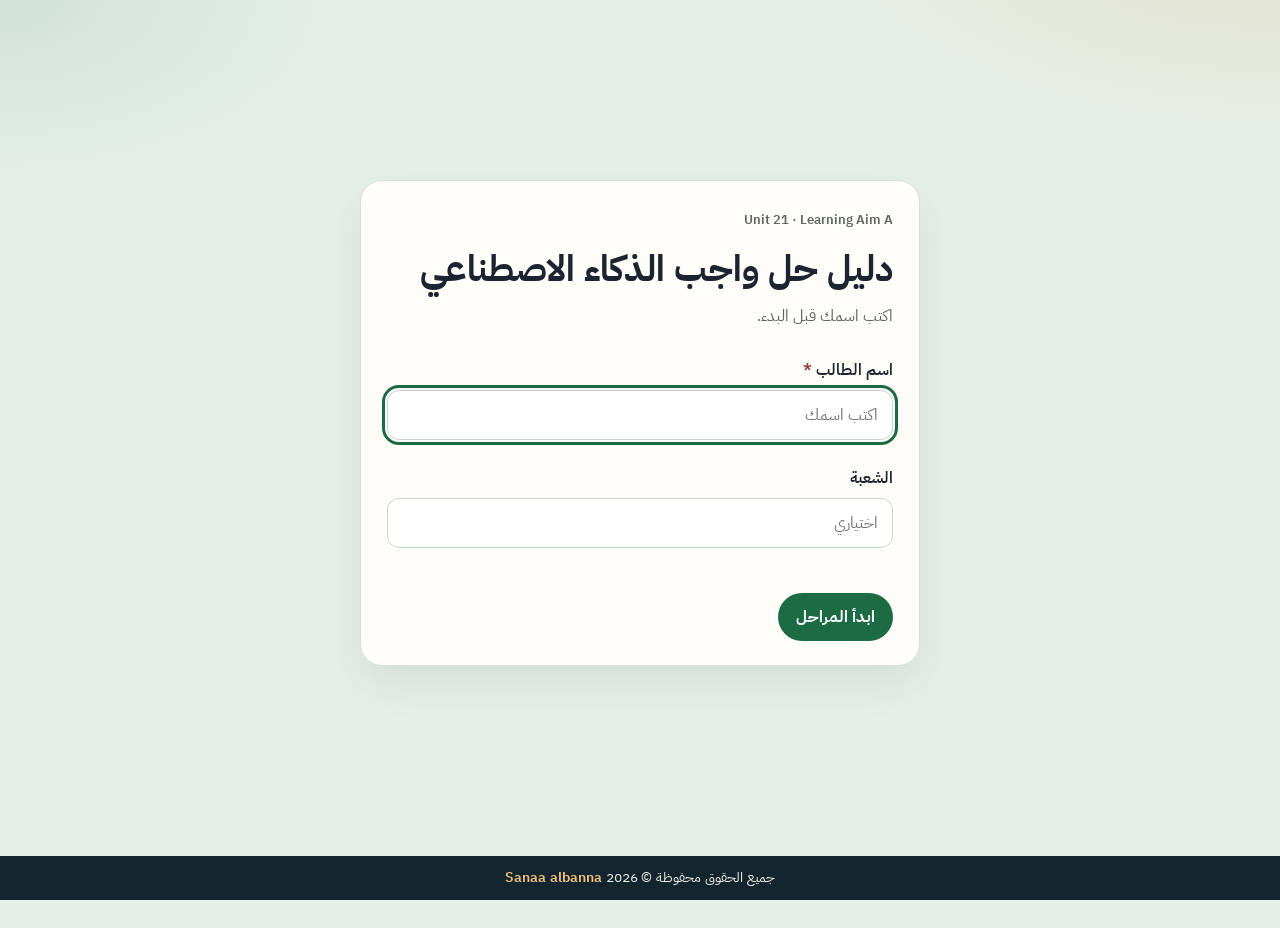
<file: index.html>
<!DOCTYPE html>
<html lang="ar" dir="rtl">
<head>
  <meta charset="UTF-8">
  <meta name="viewport" content="width=device-width, initial-scale=1">
  <title>دليل الحل | الهدف أ | Unit 21</title>
  <link rel="preconnect" href="https://fonts.googleapis.com">
  <link rel="preconnect" href="https://fonts.gstatic.com" crossorigin>
  <link href="https://fonts.googleapis.com/css2?family=IBM+Plex+Sans+Arabic:wght@400;500;600;700&family=IBM+Plex+Sans:wght@500;600;700&display=swap" rel="stylesheet">
  <link rel="stylesheet" href="css/style.css">
</head>
<body>
  <section class="gate" id="gate">
    <form class="gate-card" id="gate-form">
      <p class="kicker">Unit 21 · Learning Aim A</p>
      <h1>دليل حل واجب الذكاء الاصطناعي</h1>
      <p>اكتب اسمك قبل البدء.</p>
      <label class="field">
        <span>اسم الطالب <em>*</em></span>
        <input id="student-name" name="name" type="text" maxlength="80" autocomplete="name" placeholder="اكتب اسمك" required>
      </label>
      <label class="field">
        <span>الشعبة</span>
        <input id="student-class" name="klass" type="text" maxlength="40" placeholder="اختياري">
      </label>
      <p class="hint" id="gate-hint"></p>
      <button class="primary" type="submit">ابدأ المراحل</button>
    </form>
  </section>

  <div class="app" id="app">
    <aside class="side" id="side">
      <div class="brand">
        <small>Unit 21 · الهدف أ</small>
        <strong>دليل الحل</strong>
      </div>
      <p class="who">الطالب: <b id="who"></b></p>
      <div class="side-tools">
        <button type="button" id="only-left">المتبقي فقط</button>
        <button type="button" id="edit-name">تعديل الاسم</button>
        <button type="button" id="reset">مسح التعليم</button>
      </div>
      <nav id="nav"></nav>
    </aside>
    <div class="main">
      <header class="bar">
        <div>
          <button class="menu-btn" id="menu" type="button">المراحل</button>
          <div class="frac" id="frac">0 <span>/ 0</span></div>
          <p id="remain">المتبقي</p>
        </div>
        <div class="meter" aria-hidden="true"><i id="meter"></i></div>
      </header>
      <div class="chips" id="chips"></div>
      <article class="stage" id="stage"></article>
      <div class="pager">
        <button class="ghost" id="prev" type="button">المرحلة السابقة</button>
        <button class="primary" id="next" type="button">المرحلة التالية</button>
      </div>
    </div>
  </div>

  <footer class="site-footer">جميع الحقوق محفوظة © 2026 <b>Sanaa albanna</b></footer>

  <script src="js/config.js"></script>
  <script src="js/guide.js"></script>
  <script src="js/app.js"></script>
</body>
</html>
</file>
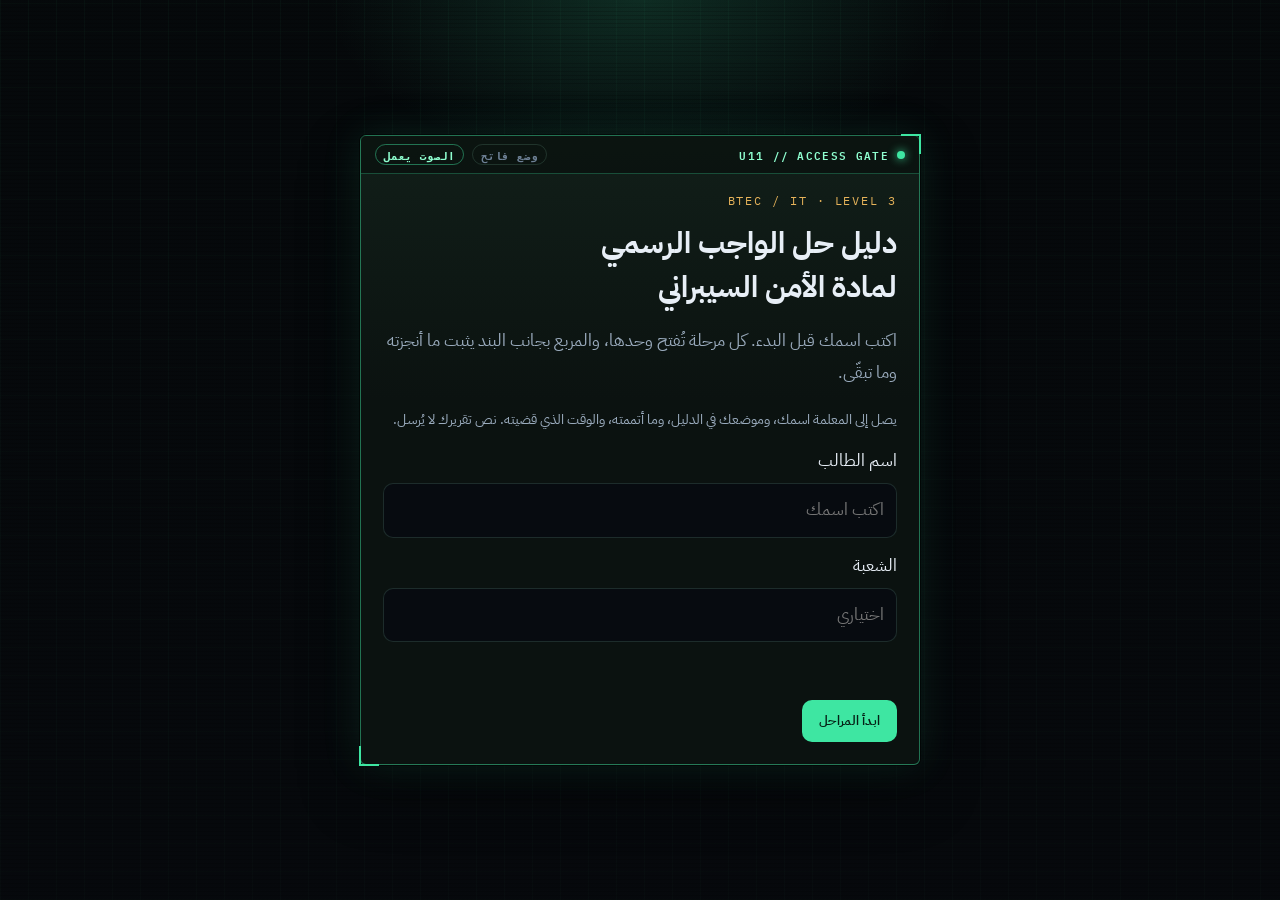
<file: unit11/index.html>
<!DOCTYPE html>
<html lang="ar" dir="rtl">
<head>
  <meta charset="UTF-8">
  <meta name="viewport" content="width=device-width, initial-scale=1">
  <title>دليل حل الواجب الرسمي | الأمن السيبراني | BTEC IT Level 3</title>
  <meta name="description" content="دليل حل الواجب الرسمي لمادة الأمن السيبراني، الوحدة 11، BTEC IT Level 3.">
  <meta name="theme-color" content="#07090d">
  <script>
    try {
      if (localStorage.getItem("u11-theme") === "light") {
        document.documentElement.setAttribute("data-theme", "light");
      }
    } catch (e) {}
  </script>
  <link rel="icon" href="data:image/svg+xml,%3Csvg xmlns='http://www.w3.org/2000/svg' viewBox='0 0 32 32'%3E%3Cpath fill='%233ee6a2' d='M16 2 28 8v8c0 7-5 12-12 14C9 28 4 23 4 16V8z'/%3E%3C/svg%3E">
  <link rel="preconnect" href="https://fonts.googleapis.com">
  <link rel="preconnect" href="https://fonts.gstatic.com" crossorigin>
  <link href="https://fonts.googleapis.com/css2?family=Amiri:wght@400;700&family=IBM+Plex+Mono:wght@400;500;600&family=IBM+Plex+Sans+Arabic:wght@400;500;600;700&display=swap" rel="stylesheet">
  <link rel="stylesheet" href="css/app.css?v=30">
</head>
<body>
  <a class="skip" href="#content">تخطي إلى المحتوى</a>
  <section class="gate" id="gate">
    <form class="gate-card" id="gate-form">
      <div class="gate-bar">
        <span><i></i>U11 // ACCESS GATE</span>
        <span class="gate-actions">
          <button type="button" class="sound-btn" id="theme-gate" aria-pressed="false">وضع فاتح</button>
          <button type="button" class="sound-btn" id="sound-gate" aria-pressed="true">الصوت يعمل</button>
        </span>
      </div>
      <p class="kicker">BTEC / IT · LEVEL 3</p>
      <h1>دليل حل الواجب الرسمي<br>لمادة الأمن السيبراني</h1>
      <p>اكتب اسمك قبل البدء. كل مرحلة تُفتح وحدها، والمربع بجانب البند يثبت ما أنجزته وما تبقّى.</p>
      <p class="gate-note">يصل إلى المعلمة اسمك، وموضعك في الدليل، وما أتممته، والوقت الذي قضيته. نص تقريرك لا يُرسل.</p>
      <label class="field">
        <span>اسم الطالب</span>
        <input id="student-name" name="name" type="text" maxlength="80" autocomplete="name" placeholder="اكتب اسمك" required>
      </label>
      <label class="field">
        <span>الشعبة</span>
        <input id="student-class" name="klass" type="text" maxlength="40" placeholder="اختياري">
      </label>
      <p class="hint" id="gate-hint"></p>
      <button class="btn solid" type="submit">ابدأ المراحل</button>
    </form>
  </section>
  <svg class="sprite" aria-hidden="true">
    <symbol id="i-shield" viewBox="0 0 24 24"><path fill="none" stroke="currentColor" stroke-width="1.6" d="M12 2.6 20 6v6.4c0 4.4-3.1 7.6-8 9.6-4.9-2-8-5.2-8-9.6V6z"/><path fill="none" stroke="currentColor" stroke-width="1.6" d="M8.4 12.1 11 14.6l4.8-5.2"/></symbol>
    <symbol id="i-lock" viewBox="0 0 24 24"><rect x="5" y="10" width="14" height="10" rx="2" fill="none" stroke="currentColor" stroke-width="1.6"/><path fill="none" stroke="currentColor" stroke-width="1.6" d="M8 10V7.5a4 4 0 0 1 8 0V10"/></symbol>
    <symbol id="i-net" viewBox="0 0 24 24"><circle cx="6" cy="7" r="2.2" fill="none" stroke="currentColor" stroke-width="1.6"/><circle cx="18" cy="7" r="2.2" fill="none" stroke="currentColor" stroke-width="1.6"/><circle cx="12" cy="17" r="2.2" fill="none" stroke="currentColor" stroke-width="1.6"/><path fill="none" stroke="currentColor" stroke-width="1.6" d="M8 8.2 10.6 15M16 8.2 13.4 15M8.2 7h7.6"/></symbol>
    <symbol id="i-wall" viewBox="0 0 24 24"><path fill="none" stroke="currentColor" stroke-width="1.6" d="M3 7h18M3 12h18M3 17h18M8 7v5M14 12v5M6 17v2M18 7V5"/></symbol>
    <symbol id="i-layers" viewBox="0 0 24 24"><path fill="none" stroke="currentColor" stroke-width="1.6" d="M4 8h12v8H4zM8 6h12v8"/></symbol>
    <symbol id="i-doc" viewBox="0 0 24 24"><path fill="none" stroke="currentColor" stroke-width="1.6" d="M7 3.5h7l4 4V20.5H7z"/><path fill="none" stroke="currentColor" stroke-width="1.6" d="M14 3.5V8h4.2M9.5 12h6M9.5 15.5h6"/></symbol>
    <symbol id="i-radar" viewBox="0 0 24 24"><circle cx="12" cy="12" r="8" fill="none" stroke="currentColor" stroke-width="1.6"/><path fill="none" stroke="currentColor" stroke-width="1.6" d="M12 12 17 8"/><circle cx="12" cy="12" r="1.3" fill="currentColor"/></symbol>
  </svg>

  <header class="topbar">
    <div class="brand">
      <button class="menu-btn" id="menu" type="button" aria-expanded="false" aria-controls="side">الأقسام</button>
      <svg class="mark" aria-hidden="true"><use href="#i-shield"></use></svg>
      <div>
        <strong>ZEROLOCK CYBER</strong>
        <small>U11 // INCIDENT RESPONSE</small>
      </div>
    </div>
    <div class="top-meta">
      <button type="button" class="sound-btn" id="theme-top" aria-pressed="false">وضع فاتح</button>
      <button type="button" class="sound-btn" id="sound-top" aria-pressed="true">الصوت يعمل</button>
      <span class="lamp"><i></i> دليل التنفيذ</span>
      <span class="clock" id="clock">00:00:00</span>
      <span id="progress-label">0%</span>
    </div>
    <div class="progress" aria-hidden="true"><i></i></div>
  </header>

  <div class="scrim" id="scrim"></div>
  <aside class="side" id="side">
    <p class="side-kicker">UNIT 11 · CYBERSECURITY</p>
    <p class="who">الطالب: <b id="who"></b></p>
    <div class="side-tools">
      <button type="button" id="only-left">المتبقي فقط</button>
      <button type="button" id="edit-name">تعديل الاسم</button>
      <button type="button" id="reset">مسح التعليم</button>
    </div>
    <nav id="nav"></nav>
  </aside>

  <main class="main" id="content">
    <div class="bar">
      <div>
        <div class="frac" id="frac">0 <span>/ 0</span></div>
        <p id="remain">المتبقي</p>
      </div>
      <div class="meter" aria-hidden="true"><i id="meter"></i></div>
    </div>
    <div class="chips" id="chips"></div>
    <div class="wrap" id="wrap">
      <section class="hero" id="cover">
        <svg class="hero-watermark" viewBox="0 0 24 24" aria-hidden="true"><use href="#i-shield"></use></svg>
        <p class="kicker">PEARSON BTEC INTERNATIONAL LEVEL 3 IT · ISSUE 1</p>
        <h1>دليل التنفيذ الاستراتيجي: الوحدة 11<br>(الأمن السيبراني وإدارة الحوادث)</h1>
        <p class="lede">في هذه المادة تبني 11.6 من علامتك في الثانوية العامة. ركّز في كل مرحلة، واستعن بالله، واكتب بما يليق بوزن هذه العلامة.</p>
        <p class="lede">ضع رقم تسجيلك في بيرسون على الغلاف. الوقت المقترح 20 ساعة، والحد الأقصى 60 صفحة مرقمة، بما فيها الرسوم والغلاف والمراجع والفهرس.</p>
        <div class="chips">
          <span class="chip">ZeroLock Cyber</span>
          <span class="chip">PayWave Retail Solutions</span>
          <span class="chip">Clearwater Aquatics Group</span>
        </div>
        <div class="missions">
          <article class="mission">
            <span class="idx">1</span>
            <svg aria-hidden="true"><use href="#i-radar"></use></svg>
            <h2>PayWave · التهديدات والتدابير</h2>
            <p>تهديدات منصة الدفع، وثغراتها، ونواقل الهجوم، والتدابير المادية والبرمجية والعتادية.</p>
          </article>
          <article class="mission">
            <span class="idx">2</span>
            <svg aria-hidden="true"><use href="#i-net"></use></svg>
            <h2>PayWave · الشبكات والتقييم</h2>
            <p>تأمين الشبكات والبنية التحتية والخدمات المرتبطة، وتقييم الأثر والربط القانوني.</p>
          </article>
          <article class="mission">
            <span class="idx">3</span>
            <svg aria-hidden="true"><use href="#i-wall"></use></svg>
            <h2>Clearwater · المخاطر والخطة</h2>
            <p>حساب شدة المخاطر في المركز، وخطة الأمن وتبريرها بالقيود والتكلفة والاختبار.</p>
          </article>
          <article class="mission">
            <span class="idx">4</span>
            <svg aria-hidden="true"><use href="#i-doc"></use></svg>
            <h2>Clearwater · السياسات والأدلة</h2>
            <p>السياسات، والاستجابة للحوادث، والتعافي، والمزودون، وجمع الأدلة من محطات العمل والشبكة وسلسلة الاحتفاظ.</p>
          </article>
        </div>
      </section>

      <section class="panel" id="intro">
        <header class="panel-head">
          <div class="badge">01<span>INTRO</span></div>
          <div>
            <h2>المقدمة العامة وإرشاداتك</h2>
          </div>
        </header>
        <div class="body">
          <p>يضعك هذا الواجب في دور مستشار أمن سيبراني لدى ZeroLock Cyber. المهمة: تقييم منصة PayWave Retail Solutions، وخطة حماية لمركز Clearwater Aquatics Group، وشرح جمع الأدلة بعد حادث.</p>
          <p>الأفعال الأمرية هي طريقة التنفيذ. اكتب ببحثك وأسلوبك، ولا تنسخ هذا الدليل.</p>
          <div class="spec" id="rules">
            <div>
              <strong>تنسيق الخطوط</strong>
              <span>استخدام الخط Simplified Arabic بحجم 12 للنصوص العربية، والخط Times New Roman بحجم 12 للنصوص الإنجليزية.</span>
            </div>
            <div>
              <strong>قاعدة صياغة الفقرة</strong>
              <span>(نقطة أساسية ← شرح تفصيلي ← مثال واقعي من حالة الشركة ← أثر ذلك على العمل).</span>
            </div>
            <div>
              <strong>رقم التسجيل</strong>
              <span>ضعه في الغلاف وفي اسم الملف. رقم تسجيلك الخاص لدى بيرسون/المركز.</span>
            </div>
            <div>
              <strong>الوقت المقترح</strong>
              <span>20 ساعة.</span>
            </div>
            <div>
              <strong>حد الصفحات</strong>
              <span>60 صفحة كحد أقصى مع ترقيمها، ويشمل ذلك الرسوم والغلاف والمراجع والفهرس.</span>
            </div>
            <div>
              <strong>الأفعال الأمرية</strong>
              <span>Explain للشرح. Perform لتنفيذ التقييم. Produce لإنتاج الخطة. Assess لترتيب الأشد. Analyse للتحليل والمقارنة. Justify لتبرير الاختيار. Evaluate لتقويم الحكم.</span>
            </div>
          </div>
        </div>
      </section>

      <section class="panel" id="plan">
        <header class="panel-head">
          <div class="badge">02<span>PLAN</span></div>
          <div>
            <h2>دليل التنفيذ</h2>
            <p class="report"><em>DETAILED TASK-BY-TASK EXECUTION PLAN</em>اكتب تقريرك بأسلوبك.</p>
          </div>
        </header>
      </section>

      <section class="cover-break" id="act1">
        <p class="file">ACTIVITY 01 · AIMS A AND B · PAYWAVE RETAIL SOLUTIONS</p>
        <h2>النشاط الأول: PayWave Retail Solutions</h2>
        <ol class="write-path">
          <li><div><strong>اكتب المقدمة أولاً.</strong><p>ابدأ النشاط الأول بكتابة مقدمة: دورك مستشاراً لدى ZeroLock، وهدف التقرير لـ PayWave، وتعريف بالشركة، وسطح الهجوم (Attack Surface) وكيف يتسع كلما زادت قناة دفع أو جهاز.</p></div></li>
        </ol>
      </section>

      <section class="panel" id="ap1">
        <header class="chead">
          <div class="badge">03</div>
          <div>
            <h2>تهديدات الأمن السيبراني</h2>
            <p class="report"><em>التقرير المطلوب</em>شرح تهديدات الأمن السيبراني</p>
          </div>
        </header>
        <div class="body">
          <ol class="write-path">
            <li><div><strong>اكتب فقرة الاستهلال أولاً.</strong><p>بعد كتابة المقدمة التمهيدية، ضع عنوان «شرح تهديدات الأمن السيبراني». الفعل Explain: PayWave لا تواجه خطراً واحداً. سمِّ الفدية، والتصيد، والدخول من غير إذن، والبرنامج الخبيث، والتخريب. لكل نوع اكتب سببه، ثم أثره على التشغيل أو المال أو السمعة أو الملكية الفكرية.</p></div></li>
          </ol>
          <h3>جدول تهديدات الأمن السيبراني</h3>
          <div class="brief">
            <p>الأمثلة والتهديدات الواردة في الجدول أدناه تخص منصات الدفع. املأ كل صف: السبب، ومثال PayWave، ونوع الخسارة (تشغيل، أو مال، أو سمعة، أو ملكية فكرية). لا تترك صفوف الوصول غير المصرح، وتدقيق الزوار، والبرامج الضارة غير الفدية، والتخريب فارغة. أضف تهديداً إن لزم، كسلسلة التوريد (Supply Chain). ضع خسارة الملكية الفكرية في صف واحد على الأقل، كتصميم طريقة الدفع.</p>
          </div>
          <div class="table-wrap">
            <table>
              <thead>
                <tr>
                  <th>تصنيف التهديد</th>
                  <th>نوع التهديد المحدد</th>
                  <th>الجانب التقني لكيفية وقوع التهديد وأسباب استهدافه (اشرح هنا بأسلوبك)</th>
                  <th>إرشاد وتوجيه لصياغة المثال الواقعي على منصة PayWave (اكتب مثالك الخاص)</th>
                  <th>الأثر المباشر والفعلي على شركة PayWave (وضحه هنا)</th>
                </tr>
              </thead>
              <tbody>
                <tr>
                  <td class="kind in">داخلي (Internal)</td>
                  <td>سرقة أو تخريب مادي/بيانات</td>
                  <td>تحدث عن استغلال الموظفين لصلاحياتهم الممنوحة وتجاوزها لأغراض غير مشروعة.</td>
                  <td>تخيل أن موظف خدمة عملاء قام بتصدير قاعدة بيانات العملاء... (اكتب حالتك الخاصة هنا).</td>
                  <td>الأثر: بيان حجم الخسارة التشغيلية والمسؤولية القانونية.</td>
                </tr>
                <tr>
                  <td class="kind in">داخلي (Internal)</td>
                  <td>كشف أو تسريب عرضي للبيانات</td>
                  <td>ناقش أثر ضعف الوعي الأمني، قلة التدريب، والإهمال البشري.</td>
                  <td>تخيل أن موظفاً أرسل تقريراً سرياً للخطأ لبريد خارجي... (صغ مثالك الخاص).</td>
                  <td>الأثر: انتهاك الخصوصية والإضرار بسمعة الشركة.</td>
                </tr>
                <tr>
                  <td class="kind in">داخلي (Internal)</td>
                  <td>الكوارث والأضرار التشغيلية</td>
                  <td>اشرح الحوادث العرضية التي تؤدي لانقطاع الطاقة أو تلف الأجهزة الأساسية.</td>
                  <td>تخيل حدوث ماس كهربائي أو عطل في غرفة الخوادم المحلية... (تابع صياغتك).</td>
                  <td>الأثر: توقف كامل لخدمة معالجة الدفع وعجز المتاجر.</td>
                </tr>
                <tr>
                  <td class="kind out">خارجي (External)</td>
                  <td>برمجيات خبيثة (Ransomware)</td>
                  <td>وضح كيف يتم حقن برمجيات خبيثة عبر الثغرات لتشفير الملفات والابتزاز.</td>
                  <td>تعرض خادم التطبيقات لهجوم فدية يمنع الوصول لقاعدة البيانات... (أبدع في صياغة المثال).</td>
                  <td>الأثر: توقف عمليات البيع والمطالبة بفدية مالية ضخمة.</td>
                </tr>
                <tr>
                  <td class="kind out">خارجي (External)</td>
                  <td>القرصنة الهجومية (Hacking &amp; API)</td>
                  <td>اشرح الاستغلال المتعمد للمخترقين للثغرات البرمجية ومنافذ النظام. ميّز القرصنة التجارية، والحكومية، وقرصنة الأفراد.</td>
                  <td>استغلال ثغرة في واجهة الـ API الخاصة ببوابة الدفع... (اكتب تفاصيلك الخاصة).</td>
                  <td>الأثر: التلاعب بالمعاملات وسرقة بيانات الاعتماد.</td>
                </tr>
                <tr>
                  <td class="kind out">خارجي (External)</td>
                  <td>الهندسة الاجتماعية (Phishing)</td>
                  <td>ناقش أسلوب التلاعب النفسي بالبشر خداعاً للحصول على معلومات.</td>
                  <td>إرسال بريد مزيف يبدو كأنه من الإدارة العليا للموظفين... (صغ القصة بأسلوبك).</td>
                  <td>الأثر: نجاح المخترق في تجاوز جدران الحماية بحسابات صالحة.</td>
                </tr>
                <tr>
                  <td class="kind out">خارجي (External)</td>
                  <td>تعطيل الخدمة (DDoS)</td>
                  <td>اشرح إغراق الخوادم بطلبات وهمية لاستنزاف الموارد وإسقاط الخدمة.</td>
                  <td>هجوم حرمان من الخدمة في أوقات ذروة التسوق للمنصة... (اكتب مثالك).</td>
                  <td>الأثر: شلل كامل وضياع مبيعات طائلة للمتاجر الصغيرة.</td>
                </tr>
                <tr>
                  <td class="kind in">داخلي (Internal)</td>
                  <td>وصول غير مصرح إلى المناطق الآمنة ووظائف الإدارة</td>
                  <td>اشرح تجاوز مستويات الأمان والبروتوكولات للوصول إلى منطقة أو وظيفة ليست من صلاحية الشخص.</td>
                  <td>موظف أو زائر يدخل لوحة إدارة الدفع من حساب لا يملك هذا المستوى... (اكتب حالتك).</td>
                  <td>الأثر: خسارة تشغيلية أو كشف بيانات. القيمة قد تكون سرية النظام لا مبلغاً فقط.</td>
                </tr>
                <tr>
                  <td class="kind in">داخلي (Internal)</td>
                  <td>تدابير ضعيفة وتدقيق الزوار ومواقع غير موثوقة</td>
                  <td>اربط أمن الأجهزة ووسائط التخزين، وضعف تدقيق الزوار، وزيارة مواقع غير جديرة بالثقة.</td>
                  <td>زائر في مكتب PayWave، أو موظف يفتح موقعاً غير موثوق من محطة معالجة... (صغ المشهد).</td>
                  <td>الأثر: تمهيد لسرقة معدات أو كشف بيانات من غير هجوم خارجي ظاهر.</td>
                </tr>
                <tr>
                  <td class="kind out">خارجي (External)</td>
                  <td>برامج ضارة بأنواعها غير الفدية</td>
                  <td>فرّق بين برامج التجسس، والبرامج الإعلانية، والفيروس المتنقل، والفيروس الجذري، وحصان طروادة. الفدية صف مستقل قبل هذا الصف.</td>
                  <td>برنامج تجسس على محطة دعم، أو حصان طروادة يبدو تحديثاً لواجهة الدفع... (اختر نوعاً واكتب أثره).</td>
                  <td>الأثر: اختر الخسارة المناسبة، ومنها خسارة ملكية فكرية إن مُس سر طريقة الدفع أو تصميم الخدمة.</td>
                </tr>
                <tr>
                  <td class="kind out">خارجي (External)</td>
                  <td>تخريب تجاري أو حكومي أو من فرد</td>
                  <td>التخريب هنا إتلاف أو تعطيل متعمد، وهو غير القرصنة التي هدفها الدخول. سمِّ الجهة: منافس تجاري، أو جهة حكومية، أو فرد.</td>
                  <td>تعطيل متعمد لخدمة الدفع في ذروة موسم المتاجر... (اربط الجهة بالدافع).</td>
                  <td>الأثر: خسارة تشغيلية وسمعة. إن مُس تصميم غير منشور، فاذكر خسارة الملكية الفكرية.</td>
                </tr>
              </tbody>
            </table>
          </div>
          <h3>خطر شائع وخطر غير شائع</h3>
          <p>صنّف خطرين من بيئة PayWave. الشائع (Common) يتكرر في منصات الدفع. غير الشائع (Uncommon) يقل ظهوره أو يختص بهذه المنصة ولا يُفترض من اسم شركة دفع وحدها. في كل صف: الاسم، وسبب التصنيف، والأثر.</p>
          <div class="table-wrap">
            <table>
              <thead>
                <tr>
                  <th>التصنيف</th>
                  <th>الخطر الذي تكتبه</th>
                  <th>لماذا هو شائع أو غير شائع في PayWave</th>
                  <th>أثره على المنصة</th>
                </tr>
              </thead>
              <tbody>
                <tr>
                  <td>شائع (Common)</td>
                  <td>اختر خطراً يتكرر في منصات الدفع، من الجدول أو من بحثك.</td>
                  <td>السبب من تكرار هذا الخطر في القطاع، لا من إحساس عام بأنه «مهم».</td>
                  <td>ماذا يخسر PayWave إن وقع، تشغيلًا أو مالًا أو سمعة.</td>
                </tr>
                <tr>
                  <td>غير شائع (Uncommon)</td>
                  <td>اختر خطراً أقل ظهوراً، أو خاصاً بطريقة دفع هذه الشركة.</td>
                  <td>السبب: لماذا لا يُعد مألوفاً لكل مؤسسة، وما الذي يجعله وارداً هنا.</td>
                  <td>الأثر إن وقع، ولو كان أضيق من الخطر الشائع.</td>
                </tr>
              </tbody>
            </table>
          </div>
          <h3>خاتمة المعيار والمرجعيات العالمية والعربية المعتمدة</h3>
          <p>اختم بفقرة: التهديدات تتغير. استشهد بمصدر عالمي (CISA، أو NCSC، أو Verizon DBIR، أو OWASP) ومصدر عربي رسمي (المركز الوطني للأمن السيبراني في الأردن، أو الهيئة الوطنية للأمن السيبراني، أو المركز الوطني الإرشادي للأمن السيبراني). المصدر يدعم تحليلك، والروابط للرجوع.</p>
          <div class="sources">
            <a class="source" href="https://ncsc.jo/" target="_blank" rel="noopener noreferrer"><span class="source-mark"></span><span><strong>المركز الوطني للأمن السيبراني في الأردن</strong><em>الأردن</em></span><span class="go">OPEN</span></a>
            <a class="source" href="https://nca.gov.sa/ar/" target="_blank" rel="noopener noreferrer"><span class="source-mark"></span><span><strong>الهيئة الوطنية للأمن السيبراني</strong><em>NCA</em></span><span class="go">OPEN</span></a>
            <a class="source" href="https://cert.gov.sa/" target="_blank" rel="noopener noreferrer"><span class="source-mark"></span><span><strong>المركز الوطني الإرشادي للأمن السيبراني</strong><em>Saudi CERT</em></span><span class="go">OPEN</span></a>
            <a class="source" href="https://www.cisa.gov/" target="_blank" rel="noopener noreferrer"><span class="source-mark"></span><span><strong>وكالة أمن البنية التحتية والسيبرانية</strong><em>CISA</em></span><span class="go">OPEN</span></a>
            <a class="source" href="https://www.ncsc.gov.uk/" target="_blank" rel="noopener noreferrer"><span class="source-mark"></span><span><strong>المركز الوطني للأمن السيبراني في المملكة المتحدة</strong><em>NCSC</em></span><span class="go">OPEN</span></a>
            <a class="source" href="https://www.verizon.com/business/resources/reports/dbir/" target="_blank" rel="noopener noreferrer"><span class="source-mark"></span><span><strong>تقرير تحقيقات خرق البيانات</strong><em>Verizon DBIR</em></span><span class="go">OPEN</span></a>
            <a class="source" href="https://owasp.org/" target="_blank" rel="noopener noreferrer"><span class="source-mark"></span><span><strong>المشروع المفتوح لأمان تطبيقات الويب</strong><em>OWASP</em></span><span class="go">OPEN</span></a>
            <div class="source"><span class="source-mark"></span><span><strong>قاعدة البيانات الوطنية للثغرات، ورقم الثغرة</strong><em><a href="https://nvd.nist.gov/" target="_blank" rel="noopener noreferrer">NVD: National Vulnerability Database</a> · <a href="https://www.cve.org/" target="_blank" rel="noopener noreferrer">CVE: Common Vulnerabilities and Exposures</a></em></span></div>
            <a class="source" href="https://www.enisa.europa.eu/" target="_blank" rel="noopener noreferrer"><span class="source-mark"></span><span><strong>وكالة الاتحاد الأوروبي للأمن السيبراني</strong><em>ENISA</em></span><span class="go">OPEN</span></a>
            <a class="source" href="https://attack.mitre.org/" target="_blank" rel="noopener noreferrer"><span class="source-mark"></span><span><strong>إطار عمل تقنيات المخترقين</strong><em>MITRE ATT&amp;CK Framework</em></span><span class="go">OPEN</span></a>
            <a class="source" href="https://www.sans.org/white-papers/" target="_blank" rel="noopener noreferrer"><span class="source-mark"></span><span><strong>مكتبة أبحاث معهد سانس</strong><em>SANS Institute Reading Room</em></span><span class="go">OPEN</span></a>
            <a class="source" href="https://www.isaca.org/" target="_blank" rel="noopener noreferrer"><span class="source-mark"></span><span><strong>منظمة حوكمة تكنولوجيا المعلومات</strong><em>ISACA</em></span><span class="go">OPEN</span></a>
            <div class="source"><span class="source-mark"></span><span><strong>مواقع التحقيقات الأمنية</strong><em><a href="https://krebsonsecurity.com/" target="_blank" rel="noopener noreferrer">Krebs on Security</a> · <a href="https://thehackernews.com/" target="_blank" rel="noopener noreferrer">The Hacker News</a></em></span></div>
            <a class="source" href="https://cloudsecurityalliance.org/" target="_blank" rel="noopener noreferrer"><span class="source-mark"></span><span><strong>منظمة أمان الحوسبة السحابية</strong><em>Cloud Security Alliance</em></span><span class="go">OPEN</span></a>
            <a class="source" href="https://www.mandiant.com/" target="_blank" rel="noopener noreferrer"><span class="source-mark"></span><span><strong>تقارير استخبارات التهديدات</strong><em>Mandiant Threat Intelligence Reports</em></span><span class="go">OPEN</span></a>
          </div>
        </div>
      </section>

      <section class="panel" id="ap2">
        <header class="chead">
          <div class="badge">04</div>
          <div>
            <h2>ثغرات النظام ونواقل الهجوم</h2>
            <p class="report"><em>SYSTEM VULNERABILITIES &amp; ATTACK VECTORS</em>شرح وتصنيف ثغرات نظام PayWave وربطها بنواقل الهجوم</p>
          </div>
        </header>
        <div class="body">
          <ol class="write-path">
            <li><div><strong>اكتب فقرة التصنيف.</strong><p>اكتب فقرة التصنيف. التصنيف هو الفئة التقنية للثغرة، لا وصف ما يحدث: برمجيات، أو شبكة، أو تنظيمية، أو نظام تشغيل، أو مادي/بشري، أو سحابة وإنترنت الأشياء، أو أجهزة محمولة، أو أشخاص وطريقة استخدام. بعد الفئة سمِّ الناقل من الأربعة، ثم موضع الثغرة في PayWave.</p></div></li>
          </ol>
          <h3>جدول الثغرات ونواقل الهجوم</h3>
          <div class="brief amber">
            <p>املأ الجدول بأسلوبك. في كل صف: الفئة، ومثال الثغرة، وناقل الهجوم، وماذا يحدث من غير خطوات تنفيذ، ثم موضع ذلك في PayWave.</p>
          </div>
          <div class="table-wrap">
            <table>
              <thead>
                <tr>
                  <th>الفئة التقنية (من المنهاج)</th>
                  <th>أمثلة إرشادية لتوضيح الفكرة</th>
                  <th>ناقل الهجوم المرتبط (Attack Vector)</th>
                  <th>كيف يحدث الاستغلال التقني؟ (اشرح بأسلوبك)</th>
                  <th>أين تظهر وتؤثر في منصة PayWave؟ (ضع مثالك الخاص)</th>
                  <th>خيارات بديلة مقترحة للبحث (اختر منها لتتنوع إجابتك)</th>
                </tr>
              </thead>
              <tbody>
                <tr>
                  <td>البرمجيات (Software)</td>
                  <td>حقن أوامر في حقل الإدخال (SQL Injection)، وثغرة اليوم الصفر (Zero-day): ثغرة تُستغل قبل أن يصدر لها تحديث.</td>
                  <td>الإنترنت (Internet Connection)</td>
                  <td>ما يُكتب في النموذج لا يُفحص، فيصل إلى قاعدة البيانات ويغيّر ما لا يحق للزبون تغييره.</td>
                  <td>نماذج يكتب فيها العميل بيانات الدفع، وما يُطبع منها على الإيصال.</td>
                  <td>نص يكتبه الزائر في الصفحة ويُعرض لغيره كأنه من الموقع (XSS)، ومكتبات قديمة لم تُحدَّث (Outdated Libraries).</td>
                </tr>
                <tr>
                  <td>الشبكة (Network)</td>
                  <td>شبكة لاسلكية مفتوحة أو شبكة ضيوف غير مفصولة (Open Wi-Fi)، مع منافذ مفتوحة وتخزين غير محمي</td>
                  <td>الواي فاي (Wi-Fi)</td>
                  <td>شبكة ضيوف لاسلكية غير مفصولة عن الأنظمة الحساسة، فيصير من على شبكة الزوار أقرب إلى أنظمة الدفع. اشرح الأثر، لا طريقة الفحص.</td>
                  <td>شبكة الزوار اللاسلكية المتصلة بأنظمة الدفع الداخلية.</td>
                  <td>خدمات الشبكة غير الآمنة (Insecure Services), غياب تجزئة الشبكة.</td>
                </tr>
                <tr>
                  <td>التنظيمية (Organisational)</td>
                  <td>سياسة كلمات مرور ضعيفة وصلاحيات واسعة</td>
                  <td>الوصول للشبكة الداخلية (Internal Network Access)</td>
                  <td>كلمة مرور قصيرة تُخمَن بتكرار المحاولات (Brute Force)، أو صلاحية أوسع مما يحتاجه الموظف فيصل إلى ما لا يخص عمله.</td>
                  <td>حسابات لوحة تحكم الإدارة والمشرفين.</td>
                  <td>منح صلاحيات أوسع من الحاجة (Excessive Privileges), غياب مراجعة السجلات.</td>
                </tr>
                <tr>
                  <td>نظام التشغيل (Operating System)</td>
                  <td>نظام تشغيل قديم وغير محدث (Unsupported OS)</td>
                  <td>الإنترنت</td>
                  <td>ثغرة منشورة ومعروفة في سجل CVE على نظام قديم لم يُثبَّت تحديثه. CVE اختصار Common Vulnerabilities and Exposures: رقم عام لثغرة معروفة. اذكر أنها موثّقة، ولا تشرح طريقة استغلالها.</td>
                  <td>خوادم التشغيل القديمة غير المثبت لها التحديثات.</td>
                  <td>خدمة في النظام تُركت بإعداد ضعيف، وغياب التحديثات الدورية (Patches).</td>
                </tr>
                <tr>
                  <td>المادي / البشري (Physical / Human)</td>
                  <td>وسائط USB غير محكومة والتصيد البشري</td>
                  <td>الشبكة الداخلية (عند توصيل USB بمحطة داخل المكتب أو الدخول إلى جهاز داخلي). ملاحظة: الوقوف عند الجهاز وصول مادي، والهندسة الاجتماعية أسلوب، ولا يُعدّان ناقلين من الأربعة.</td>
                  <td>سرقة المعدات أو استغلال ثقة الموظفين لجمع بيانات الدخول.</td>
                  <td>موظفو الدعم الفني، المكاتب، ومحطات العمل.</td>
                  <td>الدخول خلف موظف قبل إغلاق الباب (Tailgating)، وترك الشاشة مفتوحة بلا قفل، والبحث في الورق المهمل (Dumpster Diving).</td>
                </tr>
                <tr>
                  <td>السحابة / إنترنت الأشياء (Cloud / IoT)</td>
                  <td>إعدادات سحابية خاطئة (Misconfigurations)</td>
                  <td>الإنترنت (Cloud API/Endpoints)</td>
                  <td>ملف على السحابة مضبوط ليراه من ليس له حساب، أو واجهة برمجة تقبل الدخول بلا تحقق كافٍ.</td>
                  <td>مساحات التخزين السحابي وحسابات الموردين.</td>
                  <td>تخزين سحابي مفتوح لأي شخص على الإنترنت (Public buckets)، وضعف التحقق في واجهة البرمجة (API).</td>
                </tr>
                <tr>
                  <td>الأجهزة المحمولة (Mobile)</td>
                  <td>أجهزة محمولة ينتظر تحديثها الشركة المصنعة (OEM)</td>
                  <td>بلوتوث (Bluetooth)</td>
                  <td>تأخر التحديث يبقي ثغرة معروفة على الجهاز. بلوتوث طريق قصير إلى جوار الجهاز، لا اسماً يُكتب في التقرير بلا شرح.</td>
                  <td>جهاز موظف أو مورّد يقترب من محطات PayWave أو من شبكة المكتب.</td>
                  <td>تحديث مؤجل من الشركة المصنعة، واقتران بلوتوث غير مضبوط.</td>
                </tr>
                <tr>
                  <td>الأشخاص / طريقة الاستخدام (People / Process)</td>
                  <td>تسريب ومشاركة تفاصيل الأمان أثناء الاستخدام</td>
                  <td>الشبكة الداخلية. الهندسة الاجتماعية أسلوب تلاعب بشري، لا ناقل.</td>
                  <td>اشرح أن الثغرة هنا طريقة استخدام الناس للنظام: مشاركة صلاحية أو ترك جلسة، لا عيب في برنامج واحد.</td>
                  <td>موظف دفع يمرر بيانات دخوله لزميليه أو يترك لوحة المعالجة مفتوحة.</td>
                  <td>ضعف التدريب، وغياب مراقبة المشاركة.</td>
                </tr>
              </tbody>
            </table>
          </div>
          <h3>جملة النواقل الأربعة</h3>
          <p>اكتب جملة واحدة. الناقل هو المسار الذي تصل منه الثغرة، لا فئتها ولا أسلوب الخداع. سمِّ المسارات الأربعة، ولكل مسار الموضع الذي يصل إليه في PayWave.</p>
          <p>مثال تكتبه بأسلوبك: «تصل الثغرات إلى PayWave من أربعة مسارات. Wi-Fi من شبكة الضيوف اللاسلكية، وهو صف الشبكة في الجدول لأن المسار موجات راديو لا كبل. Bluetooth من جهاز يقترب أمتاراً من محطة الدفع ولا يعبر الإنترنت. الإنترنت من نموذج البطاقة المنشور للمتصفح خارج المبنى. الشبكة الداخلية من حساب أو جهاز صار داخل نطاق المكتب. الهندسة الاجتماعية ليست مساراً خامساً: إن وصلت الرسالة من الإنترنت فالمسار الإنترنت، وإن جرى التلاعب داخل المكتب فالمسار الشبكة الداخلية. الوقوف عند الجهاز وصول مادي لا ناقل.»</p>
          <p>وإن كانت الثغرة معروفة، أضف جملة ثانية فيها اسمها أو رقمها، لا الرابط وحده. مثال: «نظام التشغيل القديم على خادم PayWave موثّق في NVD بالرقم CVE-سنة-رقم. NVD (National Vulnerability Database) قائمة NIST: المنتج المتأثر، ووصف الثغرة، ودرجة CVSS. CVE (Common Vulnerabilities and Exposures) رقم ثغرة واحدة لا رقم منتج.»</p>
        </div>
      </section>

      <div class="gate-line" id="activity-midpoint">SECTOR GATE · PAYWAVE · MIDPOINT</div>
      <section class="panel" id="ap3">
        <header class="chead">
          <div class="badge">05</div>
          <div>
            <h2>تدابير أمان الأجهزة والبرامج والمادية</h2>
            <p class="report"><em>PHYSICAL, SOFTWARE &amp; HARDWARE</em>الدفاع متعدد الطبقات لأصول PayWave</p>
          </div>
        </header>
        <div class="body">
          <ol class="write-path">
            <li><div><strong>اكتب فقرة المقدمة أولاً.</strong><p>الفعل Explain. اكتب فقرة عن أصول PayWave: جدار واحد لا يكفي، والدفاع متعدد الطبقات لأصول PayWave ثلاث طبقات على الأصل نفسه. المادي يمنع دخول المكان أو لمس الجهاز بغير إذن. البرمجي يحمي البرامج وبيانات الدفع بالصلاحيات والتشفير. العتاد يصفي الحركة بأجهزة الشبكة. اختم بسقوط طبقة وبقاء التي تليها على الأصل نفسه.</p></div></li>
            <li><span><strong>شرح المحور.</strong> اشرح المحور الذي تكتبه: معناه، وربطه بعمل PayWave.</span></li>
            <li><span><strong>جدول التدابير.</strong> التدبير إجراء حماية: اسمه، وكيف يعمل، ودوره في حماية PayWave. صغ صفوف الجدول بأسلوبك.</span></li>
          </ol>
          <h3><svg aria-hidden="true"><use href="#i-lock"></use></svg>المحور المادي (Physical Security)</h3>
          <p>المادي هو ما يُلمس باليد: الباب، والقفل، وغرفة الخوادم، ومحطة الدفع. اكتب فقرة: من يدخل غرفة خوادم PayWave أو يلمس الجهاز، وماذا يخسر الدفع إن دخل شخص بغير إذن. ثم املأ كل صف: اسم التدبير، وكيف يعمل، ودوره في حماية PayWave.</p>
          <p class="table-kicker">جدول التدابير المادية (Physical Security Measures)</p>
          <div class="table-wrap">
            <table>
              <thead>
                <tr>
                  <th>التدبير المادي</th>
                  <th>آلية العمل التقنية والوظيفية</th>
                  <th>دورها في حماية شركة PayWave</th>
                </tr>
              </thead>
              <tbody>
                <tr>
                  <td>أقفال الموقع والبطاقات الذكية / البصمة</td>
                  <td>تقييد دخول الغرف والمكاتب الحساسة بشفرات أو بيانات بيومترية لا يملكها غير المصرح لهم.</td>
                  <td>منع الموظفين غير المعنيين أو الغرباء من دخول غرفة الخوادم ومحطات الإدارة.</td>
                </tr>
                <tr>
                  <td>كاميرات المراقبة (CCTV) والإنذار</td>
                  <td>تسجيل مرئي مستمر على مدار الساعة مع تنبيهات فورية عند رصد أي حركة مشبوهة.</td>
                  <td>مراقبة المداخل والمخارج ومحيط أجهزة تخزين البيانات ومحطات خدمة العملاء.</td>
                </tr>
                <tr>
                  <td>سياسات النسخ الاحتياطي (Backup Procedures)</td>
                  <td>حفظ نسخ طبق الأصل من البيانات وتخزينها محلياً (On-site)، أو بعيداً (Off-site)، أو سحابياً (Cloud).</td>
                  <td>ضمان إمكانية استعادة قاعدة بيانات المعاملات فوراً في حال تعرضت للتلف أو لهجوم الفدية (Ransomware).</td>
                </tr>
              </tbody>
            </table>
          </div>

          <h3><svg aria-hidden="true"><use href="#i-shield"></use></svg>محور البرمجيات (Software Security)</h3>
          <p>البرمجيات هي البرامج والبيانات لا الباب: تطبيق الدفع، وقاعدة البطاقات، وصلاحية الموظف. اكتب فقرة: ماذا يبقى محمياً إن وصلت محاولة خبيثة أو كلمة مسروقة. اذكر الترميز (يستبدل رقم البطاقة برمز لا يُستخدم خارجه)، والتشفير من نقطة إلى نقطة (P2PE)، وتقليص نطاق PCI حتى تقل الأنظمة التي تلمس البطاقة، وعدم تخزين رمز التحقق (CVV). ثم املأ كل صف: اسم التدبير، وكيف يعمل، ودوره.</p>
          <p class="table-kicker">جدول التدابير البرمجية (Software Security Measures)</p>
          <div class="table-wrap">
            <table>
              <thead>
                <tr>
                  <th>التدبير البرمجي</th>
                  <th>آلية العمل التقنية والوظيفية</th>
                  <th>دورها في حماية شركة PayWave</th>
                </tr>
              </thead>
              <tbody>
                <tr>
                  <td>برمجيات مكافحة الفيروسات (Antivirus &amp; Anti-malware)</td>
                  <td>استخدام توقيعات الفيروسات (Signatures) وتقنيات الاستدلال (Heuristics) لكشف وعزل الملفات الضارة.</td>
                  <td>فحص خوادم التطبيقات وملفات العملاء وتطهيرها دورياً من البرمجيات الخبيثة.</td>
                </tr>
                <tr>
                  <td>جدران حماية البرامج وفلترة الحزم (Software Firewalls)</td>
                  <td>مراقبة وتصفية حركة المرور القادمة والصادرة (Inbound/Outbound Rules) طبقاً لبروتوكول التطبيق.</td>
                  <td>حماية خوادم الويب وتصفية الحزم المشبوهة قبل وصولها لقاعدة بيانات الدفع.</td>
                </tr>
                <tr>
                  <td>المصادقة المتعددة وثنائية الخطوات (MFA / 2FA)</td>
                  <td>طلب أكثر من دليل لإثبات هوية المستخدم (كلمة مرور + رمز OTP على الهاتف أو مفتاح USB).</td>
                  <td>منع المخترقين من الوصول للوحات التحكم حتى لو تمكنوا من سرقة كلمة المرور.</td>
                </tr>
                <tr>
                  <td>التشفير الشامل (Encryption - HTTPS/TLS &amp; Files)</td>
                  <td>تحويل البيانات إلى نص مشفر لا يمكن قراءة محتواه إلا بمفتاح فك تشفير خاص (Public/Private Keys).</td>
                  <td>حماية سرية بيانات بطاقات الدفع أثناء انتقالها عبر الإنترنت وأثناء تخزينها بقاعدة البيانات.</td>
                </tr>
              </tbody>
            </table>
          </div>

          <h3><svg aria-hidden="true"><use href="#i-wall"></use></svg>محور العتاد (Hardware Security)</h3>
          <p>العتاد هو صندوق الشبكة نفسه لا البرنامج: جدار الحماية، والموجه، ونقطة الوصول. اكتب فقرة: كيف يصفّي هذا الصندوق الحركة عند بوابة PayWave، ويمنع جهازاً من خارج المبنى من مسح الخادم أو الاتصال به. ثم املأ كل صف: اسم التدبير، وكيف يعمل، ودوره.</p>
          <p class="table-kicker">جدول تدابير العتاد (Hardware Security Measures)</p>
          <div class="table-wrap">
            <table>
              <thead>
                <tr>
                  <th>تدبير الأجهزة</th>
                  <th>آلية العمل التقنية والوظيفية</th>
                  <th>دورها في حماية شركة PayWave</th>
                </tr>
              </thead>
              <tbody>
                <tr>
                  <td>جدران الحماية المادية (Physical Firewalls / Appliances)</td>
                  <td>أجهزة شبكية مخصصة تفصل بين الشبكات الداخلية والخارجية وتطبق قواعد الحجب والفلترة.</td>
                  <td>وضعها كخط دفاع أول (Perimeter Defense) لصد هجمات المسح والاتصالات غير المصرّحة.</td>
                </tr>
                <tr>
                  <td>الموجهات المتقدمة ونقاط الوصول الآمنة (Secure Routers &amp; APs)</td>
                  <td>توجيه حركة البيانات بحزم مؤمنة وعزل شبكات الضيوف عن شبكات العمل الأساسية.</td>
                  <td>ضمان عدم تداخل شبكات الزوار مع الخوادم الحساسة التي تعالج المعاملات المالية.</td>
                </tr>
              </tbody>
            </table>
          </div>
          <p>بعد جدول العتاد أضف صفاً واحداً من عندك. اختر واحداً: الحوسبة الموثوقة (Trusted Computing)، أو قوائم التحكم في الوصول (Access Control Lists)، أو سجلات التدقيق (Audit Logs)، أو الشهادات الرقمية (Certificates). اكتب اسمه، وكيف يعمل، ودوره في PayWave.</p>
          <h3><svg aria-hidden="true"><use href="#i-layers"></use></svg>مدى أوسع من التدابير</h3>
          <p>املأ كل صف بأسلوبك: اسم التدبير، وكيف يعمل، وأين يُستخدم في PayWave. في صف الشبكة اللاسلكية اكتب WPA2 وWPA3، وقل إن WPS يُتجنَّب لضعف معروف، واذكر أثر هذا الضعف من غير خطوات استغلال. تصفية MAC وإخفاء اسم الشبكة لا يغنيان عن هذا التشفير.</p>
          <p class="table-kicker">جدول المدى الموسّع</p>
          <div class="table-wrap">
            <table>
              <thead>
                <tr>
                  <th>التدبير</th>
                  <th>آلية العمل التقنية والوظيفية</th>
                  <th>دورها في حماية شركة PayWave</th>
                </tr>
              </thead>
              <tbody>
                <tr>
                  <td>التحكم في الوصول (Access Control)</td>
                  <td>تقييد وصول المستخدم إلى التطبيقات والمجلدات والملفات والموارد المادية بحسب دوره.</td>
                  <td>موظف الدعم يرى ما يلزم تذكرته، ولا يصل إلى مخزن البطاقات.</td>
                </tr>
                <tr>
                  <td>الحوسبة الموثوقة (Trusted Computing)</td>
                  <td>التحقق من أن الجهاز يشغّل برمجيات لم تُبدَّل قبل أن يُؤتمن على بيانات الدفع.</td>
                  <td>محطة معالجة لا تُقبل على الشبكة إن تغيّر نظامها من غير إذن.</td>
                </tr>
                <tr>
                  <td>سجلات التدقيق (Audit Logs)</td>
                  <td>تسجيل من دخل، وماذا غيّر، ومتى، بحيث تُراجع الحادثة بعد وقوعها.</td>
                  <td>تتبع من فتح لوحة الدفع أو صدّر ملفاً من قاعدة العملاء.</td>
                </tr>
                <tr>
                  <td>Kerberos والشهادات الرقمية</td>
                  <td>Kerberos مصادقة على شبكة ويندوز أو لينكس بتذاكر لا بإعادة إرسال كلمة المرور. الشهادة تربط الهوية بمفتاح صادر عن جهة اعتماد.</td>
                  <td>دخول موظفي الإدارة إلى الخوادم، والثقة بخادم الدفع عبر شهادة سارية.</td>
                </tr>
                <tr>
                  <td>كلمة مرور رسومية ومصادقة بالسؤال والجواب</td>
                  <td>الرسومية سر بصري يعرفه المستخدم. القائمة على المعرفة زوج سؤال وجواب لا يعرفه غير صاحبه.</td>
                  <td>طبقة إضافية على حساب حساس، لا بديلاً عن كلمة مرور قوية وحدها إن كانت ضعيفة.</td>
                </tr>
                <tr>
                  <td>رموز الأمان (USB والمفتاح قريب المدى)</td>
                  <td>شيء يملكه المستخدم: مفتاح USB أو مفتاح لاسلكي قصير المدى، يُطلب مع ما يعرفه.</td>
                  <td>منع الدخول إلى لوحة الدفع بكلمة مسروقة من غير الرمز.</td>
                </tr>
                <tr>
                  <td>تشفير الملفات والأقراص وتخزين كلمات المرور وDRM</td>
                  <td>تشفير الملف والمجلد والقرص يحمي البيانات المخزنة. تخزين كلمات المرور الآمن لا يبقيها نصاً مقروءاً. إدارة الحقوق الرقمية DRM تضبط استخدام المحتوى المحمي.</td>
                  <td>قاعدة البطاقات على القرص، وملف كلمات الإدارة، وأي مادة تشغيلية لا يحق نسخها بحرية.</td>
                </tr>
                <tr>
                  <td>تشفير الاتصالات: VPN والمفاتيح وTor</td>
                  <td>VPN نفق مشفّر بين طرفين. المفتاح العام والخاص يفتحان ما أُقفل بالآخر. Tor يمرّر الاتصال عبر عقد متتالية فيخفي المسار. معالجة الدفع تبقى على HTTPS لأن الدفع يحتاج طرفاً معروفاً، لا مساراً مخفياً.</td>
                  <td>ربط فرع أو موظف بعيد بشبكة PayWave عبر VPN. اشرح Tor لبيان الفرق، ولا تجعله قناة تحصيل.</td>
                </tr>
                <tr>
                  <td>حماية الشبكة اللاسلكية WLAN</td>
                  <td>WPA2، وWPA3 بوصفه الأحدث، وتجنّب WPS لضعف معروف فيه. تصفية MAC وإخفاء SSID إجراءان ضعيفان يمكن تجاوزهما ولا يغنيان عن التشفير القوي. الأمان يُبنى من مرحلة تصميم الشبكة لا بعد التشغيل فقط.</td>
                  <td>شبكة مكاتب PayWave تُشفَّر بـ WPA2 أو WPA3. تصفية MAC وإخفاء الاسم لا يغنيان عن هذا التشفير.</td>
                </tr>
              </tbody>
            </table>
          </div>
        </div>
      </section>

      <section class="panel" id="bp">
        <header class="chead">
          <div class="badge">06</div>
          <div>
            <h2>أمن الشبكات والبنية التحتية والخدمات المرتبطة</h2>
            <p class="report"><em>التقرير المطلوب</em>شرح تأمين البنية التحتية لشبكات PayWave وتحليل آثارها الأمنية</p>
          </div>
        </header>
        <div class="body">
          <ol class="write-path">
            <li><div><strong>اكتب فقرة التحليل أولاً.</strong><p>الفعل Explain. السلكية (LAN) كبل داخل المكتب: من يدخلها يصل إلى ما يصل إليه الموظف. اللاسلكية (WLAN) هواء: تُشفَّر، وشبكة الضيوف لا ترى خادم الدفع. السحابة خوادم عند مزود: لا تُفتح إلا لحساب محدد، وواجهة الدفع (API) لا تقبل طلباً بلا تحقق. اكتب فقرة: كيف تُحمى بيانات العميل ومعاملة الدفع على هذه الثلاث.</p></div></li>
            <li><span><strong>شرح الجدول ثم الجدول.</strong> قبل كل جدول اكتب جملة بما يضمّه. ثم املأ الأعمدة المكتوبة في رأس الجدول. هذا الشرح Explain.</span></li>
            <li><span><strong>الإضافة والرسم.</strong> بعد آخر جدول أضف سطراً لخدمة ليست في الصفوف: اسمها، ووظيفتها، وأثرها على PayWave. ثم ارسم المخطط بهذا الترتيب: الإنترنت، جدار خارجي، منطقة محايدة فيها ما يراه الزبون، جدار داخلي، قاعدة البيانات، البوابة السحابية. المنطقة المحايدة (DMZ) بين الجدارين، وقاعدة البطاقات ليست فيها.</span></li>
          </ol>

          <h3>أنواع الشبكات وكيف تُؤمَّن</h3>
          <p>النوع هو شكل الشبكة: أين تمتد ومن يتصل بها. في كل صف اكتب ثلاث خانات: ما يميز النوع، وكيف تؤمّنه في PayWave، وماذا يحدث لبيانات الدفع إن تركته بلا تأمين.</p>
          <div class="table-wrap">
            <table>
              <thead>
                <tr>
                  <th>النوع</th>
                  <th>ما الذي يميزه</th>
                  <th>كيف يُؤمَّن في PayWave</th>
                  <th>أثر تركه بلا تأمين</th>
                </tr>
              </thead>
              <tbody>
                <tr>
                  <td class="ltr">LAN</td>
                  <td>شبكة محلية داخل موقع واحد.</td>
                  <td>اكتب تأمين الكابل، والمبدل، ومن يدخل هذه الشبكة.</td>
                  <td>جهاز غريب على شبكة المكاتب يصل إلى ما يصل إليه الموظف.</td>
                </tr>
                <tr>
                  <td class="ltr">WLAN</td>
                  <td>شبكة محلية بلا سلك.</td>
                  <td>اكتب WPA2 أو WPA3. تصفية MAC وإخفاء SSID إجراءان ضعيفان ولا يغنيان عن التشفير.</td>
                  <td>نطاق البث يتجاوز الجدار، فيسمعها من هو خارج المكتب.</td>
                </tr>
                <tr>
                  <td class="ltr">WAN</td>
                  <td>شبكة واسعة تربط مواقع متباعدة.</td>
                  <td>اشرح قناة مشفّرة بين فرع ومركز الدفع، لا ربطاً مفتوحاً عبر الإنترنت.</td>
                  <td>بيانات متجر بعيد تُقرأ في الطريق بين الموقعين.</td>
                </tr>
                <tr>
                  <td class="ltr">SAN</td>
                  <td>شبكة تخزين مخصصة للأقراص لا لحواسيب المستخدمين.</td>
                  <td>اشرح من يحق له وصل التخزين، وأنها ليست شبكة الموظفين.</td>
                  <td>نسخة البطاقات أو السجلات تُفتح من مسار تخزين منسي.</td>
                </tr>
                <tr>
                  <td class="ltr">PAN</td>
                  <td>شبكة شخصية قصيرة المدى حول شخص واحد، ومنها بلوتوث.</td>
                  <td>اشرح ماذا يُسمح باقترانه بجوار محطة الدفع.</td>
                  <td>سماعة أو هاتف غير مضبوط يجاور جهاز معالجة.</td>
                </tr>
                <tr>
                  <td>إنترانت</td>
                  <td>شبكة داخلية للموظفين وحدهم.</td>
                  <td>اشرح الدخول بحساب وصلاحية، وممنوع على الزبون.</td>
                  <td>صفحة داخلية للعمليات تظهر لمن ليس موظفاً.</td>
                </tr>
                <tr>
                  <td>إكسترانت</td>
                  <td>جزء من الشبكة يُفتح لشريك أو مورّد بحد معلوم.</td>
                  <td>اشرح حساب المورّد: ماذا يرى من الدفع، وماذا يُمنع عنه.</td>
                  <td>مورّد يرى بيانات متاجر لا يخصّه عقده.</td>
                </tr>
                <tr>
                  <td>الإنترنت</td>
                  <td>الشبكة العامة التي يصل منها الزبون.</td>
                  <td>اشرح أن واجهة الدفع وحدها تطل عليها، لا قاعدة البطاقات.</td>
                  <td>مسار من المتصفح إلى القاعدة من غير حاجز.</td>
                </tr>
                <tr>
                  <td>السحابة</td>
                  <td>موارد عند مزود، تُدار عن بعد.</td>
                  <td>اشرح الصلاحيات وواجهة البرمجة ومكان البيانات.</td>
                  <td>إعداد واسع على التخزين السحابي يكشف ملفات الدفع.</td>
                </tr>
                <tr>
                  <td>تكامل سلكي ولاسلكي</td>
                  <td>الجهاز نفسه قد يدخل بالكابل أو بالهواء.</td>
                  <td>اشرح أن سياسة الدخول واحدة، لا باباً أضعف في الطرف اللاسلكي.</td>
                  <td>الموظف يترك الكابل الآمن ويدخل من لاسلكي أضعف إلى النظام نفسه.</td>
                </tr>
              </tbody>
            </table>
          </div>

          <h3>هياكل الشبكة وبنيتها</h3>
          <p>الهيكل هو شكل الربط: من يتصل بمن. المادي شكل الكبل ونقطة الربط. المنطقي قاعدة من يصل إلى من. البنية هل يوجد خادم يفرض السياسة أم لا. في كل صف اكتب الميزة، ثم أثرها على PayWave، لا اسم الشكل وحده.</p>
          <div class="table-wrap">
            <table>
              <thead>
                <tr>
                  <th>التصنيف</th>
                  <th>الاسم</th>
                  <th>الميزة التي تشرحها</th>
                  <th>الأثر الأمني على PayWave</th>
                </tr>
              </thead>
              <tbody>
                <tr>
                  <td>مادي</td>
                  <td>نجمي</td>
                  <td>الأجهزة تتصل بنقطة مركزية.</td>
                  <td>سقوط المركز يوقف الكل، وضبطه يضبط الكل.</td>
                </tr>
                <tr>
                  <td>مادي</td>
                  <td>نجمي موسّع</td>
                  <td>أكثر من نجمة مربوطة معاً.</td>
                  <td>فرع أو طابق يتسع سطحه إن لم تُفصل النجوم.</td>
                </tr>
                <tr>
                  <td>مادي</td>
                  <td>هرمي</td>
                  <td>طبقات من الأعلى إلى الأسفل.</td>
                  <td>صلاحية الأعلى تصل إلى الأسفل إن لم يُحد كل مستوى.</td>
                </tr>
                <tr>
                  <td>مادي</td>
                  <td>شبكة لاسلكية متداخلة</td>
                  <td>نقاط الوصول تمرر لبعضها.</td>
                  <td>نقطة ضعيفة في الطرف تمرر الحركة إلى الباقي.</td>
                </tr>
                <tr>
                  <td>مادي</td>
                  <td>مخصص، سلكي ولاسلكي لأجهزة الموظفين (BYOD)</td>
                  <td>جهاز الشخص يدخل مع أجهزة الشركة.</td>
                  <td>هاتف موظف غير مضبوط يجاور شبكة الدفع.</td>
                </tr>
                <tr>
                  <td>منطقي</td>
                  <td>إيثرنت سلكي ولاسلكي من عائلة 802</td>
                  <td>معيار النقل، لا شكل الكابل وحده.</td>
                  <td>اشرح أن المعيار اللاسلكي يحتاج حماية غير حماية الكابل.</td>
                </tr>
                <tr>
                  <td>بنية</td>
                  <td>نظير إلى نظير</td>
                  <td>لا خادم مركزي يفرض السياسة.</td>
                  <td>كل جهاز يثق بجاره، فيصعب ضبط صلاحية موحدة.</td>
                </tr>
                <tr>
                  <td>بنية</td>
                  <td>عميل / خادم</td>
                  <td>الخادم يقدّم الخدمة والعميل يطلبها.</td>
                  <td>حماية خادم الدفع تحمي كل المتاجر المتصلة به، وسقوطه يوقفها.</td>
                </tr>
                <tr>
                  <td>بنية</td>
                  <td>حاسوب رقيق</td>
                  <td>المعالجة على الخادم والجهاز طرف عرض.</td>
                  <td>البيانات لا تستقر على محطة الموظف، فإن ضاع الجهاز قلّ ما فيه.</td>
                </tr>
              </tbody>
            </table>
          </div>

          <h3>الاتجاهات الحديثة</h3>
          <p>الاتجاه قرار تصميم جديد، لا نوع كبل. في كل صف: ماذا يضيف هذا القرار لعمل PayWave، وأين يظهر خطره على الدفع.</p>
          <div class="table-wrap">
            <table>
              <thead>
                <tr>
                  <th>الاتجاه</th>
                  <th>ماذا يضيف لـ PayWave</th>
                  <th>الأثر الأمني الذي تحكم عليه</th>
                </tr>
              </thead>
              <tbody>
                <tr>
                  <td>المحاكاة الافتراضية</td>
                  <td>أكثر من خادم على عتاد واحد.</td>
                  <td>عزل ضعيف بين آلة الدفع وآلة أخرى على الجهاز نفسه.</td>
                </tr>
                <tr>
                  <td>الحوسبة السحابية</td>
                  <td>التوسع من غير شراء كل الخوادم.</td>
                  <td>البيانات عند المزود، والضبط الخاطئ يكشفها.</td>
                </tr>
                <tr>
                  <td class="ltr">BYOD</td>
                  <td>الموظف يعمل من جهازه.</td>
                  <td>جهاز لا تملك الشركة تحديثه يدخل إلى نظامها.</td>
                </tr>
                <tr>
                  <td class="ltr">SDN</td>
                  <td>توجيه الشبكة من برمجية لا من كل جهاز وحده.</td>
                  <td>خطأ في المتحكم يغيّر مسار الدفع كله.</td>
                </tr>
                <tr>
                  <td>شبكات معرّفة بالتخزين</td>
                  <td>التخزين يُدار بسياسة لا بمكان القرص وحده.</td>
                  <td>سياسة واسعة تضع نسخة البطاقات في موضع لا تقصده.</td>
                </tr>
                <tr>
                  <td>إنترنت الأشياء</td>
                  <td>أجهزة تشغيلية متصلة، لا حواسيب موظفين فقط.</td>
                  <td>جهاز طرفي ضعيف يصير مدخلاً إلى الشبكة التي خلفه.</td>
                </tr>
              </tbody>
            </table>
          </div>

          <h3>أ. طبقات نموذج الاتصال</h3>
          <p>نموذج TCP/IP أربع طبقات تتبع مسار بيانات الدفع من البرنامج حتى الكبل. في كل صف: رقم الطبقة، واسمها، ووظيفتها، وبروتوكولها، ومثال من PayWave.</p>
          <div class="table-wrap">
            <table>
              <thead>
                <tr>
                  <th>رقم الطبقة</th>
                  <th>اسم الطبقة</th>
                  <th>الوظيفة الأساسية</th>
                  <th>البروتوكولات المرتبطة</th>
                  <th>أمثلة تطبيقية عملية ومثال على PayWave</th>
                </tr>
              </thead>
              <tbody>
                <tr>
                  <td>الطبقة 4</td>
                  <td>طبقة التطبيقات (Application)</td>
                  <td>تمثل نقطة التفاعل بين المستخدم والشبكة وتوفر خدمات النقل والتصفح.</td>
                  <td class="ltr">HTTP, HTTPS, FTP, SMTP, DNS</td>
                  <td>تطبيق: متصفح الإنترنت وبرامج البريد؛ في PayWave: تصفح واجهة موقع الدفع لإتمام الشراء.</td>
                </tr>
                <tr>
                  <td>الطبقة 3</td>
                  <td>طبقة النقل (Transport)</td>
                  <td>مسؤولة عن نقل البيانات بين الأجهزة وضمان وصولها سليماً وتحديد المنافذ.</td>
                  <td class="ltr">TCP, UDP</td>
                  <td>تطبيق: تحميل الملفات والبث؛ في PayWave: ضمان وصول بيانات الدفع دون ضياع باستخدام بروتوكول TCP الموثوق.</td>
                </tr>
                <tr>
                  <td>الطبقة 2</td>
                  <td>طبقة الإنترنت (Internet)</td>
                  <td>مسؤولة عن توجيه البيانات بين الشبكات وتحديد العناوين باستخدام IP.</td>
                  <td class="ltr">IP, ICMP</td>
                  <td>تطبيق: التوجيه واختبار الاتصال (Ping)؛ في PayWave: توجيه حزم البيانات بين خوادم الويب وقاعدة البيانات.</td>
                </tr>
                <tr>
                  <td>الطبقة 1</td>
                  <td>طبقة الوصول للشبكة (Network Access)</td>
                  <td>تتعامل مع الوسائط الفيزيائية لنقل البيانات (الكابلات، الإشارات، وعناوين MAC). ARP يعمل بين الطبقتين 1 و2.</td>
                  <td class="ltr">Ethernet, Wi-Fi, PPP, ARP</td>
                  <td>تطبيق: الاتصال بكابل أو لاسلكياً؛ في PayWave: ربط أجهزة الموظفين بالسويتشات الداخلية للشركة.</td>
                </tr>
              </tbody>
            </table>
          </div>

          <h3>ب. المنافذ الشائعة</h3>
          <p>المنفذ رقم خدمة على الجهاز، مثل 443 لصفحة الدفع المشفّرة. في كل صف: اسم الخدمة، ووظيفتها، ورقم منفذها، وهل المرور مشفّر، ومثال من PayWave. اكتب إغلاق المنفذ الذي لا تحتاجه المنصة.</p>
          <div class="table-wrap">
            <table>
              <thead>
                <tr>
                  <th>البروتوكول</th>
                  <th>الوظيفة الأساسية</th>
                  <th>المنفذ الافتراضي</th>
                  <th>حالة التشفير والأمان مع مثال توضيحي</th>
                </tr>
              </thead>
              <tbody>
                <tr>
                  <td class="ltr">FTP</td>
                  <td>نقل الملفات</td>
                  <td class="ltr">21</td>
                  <td>غير مشفّر على المنفذ 21. الأفضل SFTP على المنفذ 22، فيُنقل الملف داخل قناة مشفّرة ويمنع اعتراض ملفات الشركة.</td>
                </tr>
                <tr>
                  <td class="ltr">SMTP</td>
                  <td>إرسال البريد الإلكتروني</td>
                  <td class="ltr">25 / 587 / 465</td>
                  <td>المنافذ 587 و 465 تدعمان التشفير؛ مثال: تستخدم لإرسال إشعارات الدفع للعملاء بأمان.</td>
                </tr>
                <tr>
                  <td class="ltr">HTTP</td>
                  <td>تصفح مواقع الويب العادية</td>
                  <td class="ltr">80</td>
                  <td>غير مشفّر؛ مثال: يتم إعادة توجيهه تلقائياً إلى المنفذ الآمن لضمان عدم مرور بيانات الدفع دونه.</td>
                </tr>
                <tr>
                  <td class="ltr">HTTPS</td>
                  <td>تصفح المواقع الآمنة</td>
                  <td class="ltr">443</td>
                  <td>مشفّر تماماً باستخدام TLS؛ مثال: المنفذ الأساسي والأكثر أهمية لمعالجة بيانات الدفع في PayWave. لا تكتب SSL: بروتوكول أقدم حلّ محلّه TLS.</td>
                </tr>
                <tr>
                  <td class="ltr">POP3</td>
                  <td>استلام البريد الإلكتروني</td>
                  <td class="ltr">110</td>
                  <td>غير مشفّر؛ مثال: يفضل استخدام المنفذ البديل الآمن 995 (POP3S) لحماية رسائل الإدارة.</td>
                </tr>
              </tbody>
            </table>
          </div>

          <h3>ج. أدوات مراقبة الشبكة واستكشاف الأخطاء</h3>
          <p>الأداة برنامج يفحص الشبكة أو يقرأ سجلها. في كل صف: اسم الأداة، وماذا تفحص في PayWave، ومثال واحد. اذكر الوظيفة، لا أوامر الاختراق.</p>
          <div class="table-wrap">
            <table>
              <thead>
                <tr>
                  <th>الأداة التقنية</th>
                  <th>الغرض الأساسي من استخدامها في فحص شبكة PayWave مع مثال عملي</th>
                </tr>
              </thead>
              <tbody>
                <tr>
                  <td class="ltr">IPCONFIG (Windows) / IP ADDR (Linux)</td>
                  <td>التحقق من صحة عنوان الجهاز على الشبكة؛ مثال: التأكد من أن خادم الويب يحمل العنوان الصحيح ضمن شبكة PayWave الداخلية.</td>
                </tr>
                <tr>
                  <td class="ltr">Ping</td>
                  <td>اختبار سلامة الاتصال الفعلي بين جهازين وقياس زمن الاستجابة؛ مثال: فحص ما إذا كان خادم قاعدة البيانات يستجيب لخادم الويب أم لا.</td>
                </tr>
                <tr>
                  <td class="ltr">Nslookup</td>
                  <td>الاستعلام عن نظام أسماء النطاقات (DNS) لمعرفة عناوين IP المقابلة للأسماء؛ مثال: التحقق من مطابقة اسم نطاق بوابة الدفع لعنوانه الحقيقي.</td>
                </tr>
                <tr>
                  <td class="ltr">Tracert / Traceroute</td>
                  <td>تتبع وعرض المسار الكامل الذي تسلكه حزم البيانات وصولاً للوجهة؛ مثال: تحديد مكان حدوث البطء أو الاختناق في مسار الاتصال.</td>
                </tr>
                <tr>
                  <td class="ltr">Telnet / Test-NetConnection</td>
                  <td>التحقق العملي من أن منفذاً معيناً مفتوح وجاهز للاستقبال؛ مثال: التأكد من أن المنفذ الآمن 443 مفتوح على جدار الحماية وجاهز للعمل. غير مشفّر وغير آمن، للاختبار فقط، والأفضل Test-NetConnection.</td>
                </tr>
                <tr>
                  <td class="ltr">Nmap</td>
                  <td>أداة متقدمة لاكتشاف الشبكات، الأجهزة المتصلة، والمنافذ المفتوحة؛ مثال: استخدامها في إجراء فحص أمني دوري لاكتشاف أي منافذ غير مصرح بها على خوادم PayWave.</td>
                </tr>
                <tr>
                  <td class="ltr">Performance Monitor</td>
                  <td>مراقبة أداء الجهاز والشبكة لحظة بلحظة؛ مثال: رصد ارتفاع غير معتاد في معالجة خادم الدفع.</td>
                </tr>
                <tr>
                  <td class="ltr">Event Viewer</td>
                  <td>قراءة سجل أحداث ويندوز؛ مثال: مراجعة محاولات الدخول الفاشلة على خادم PayWave.</td>
                </tr>
                <tr>
                  <td>ماسح الثغرات (OpenVAS أو Nessus)</td>
                  <td>البحث عن مواضع الضعف المعروفة على الأجهزة والخدمات؛ مثال: كشف خدمة قديمة على خادم الدفع قبل أن تُستغل. اذكر الوظيفة، لا طريقة الاستغلال.</td>
                </tr>
                <tr>
                  <td class="ltr">Wireshark</td>
                  <td>ملتقط حزم يعرض حركة الشبكة للتشخيص؛ مثال: التأكد من أن بيانات الدفع تمر مشفّرة ولا تظهر كنص مقروء.</td>
                </tr>
              </tbody>
            </table>
          </div>
          <h3>مكونات الشبكة ووسائط الاتصال</h3>
          <p>المكوّن جهاز أو وسيط تمر منه البيانات، كالكبل أو نقطة الوصول. في كل صف: وظيفته، ثم هل يوسّع من يصل إلى الدفع أو يضيّق ذلك في PayWave.</p>
          <div class="table-wrap">
            <table>
              <thead>
                <tr>
                  <th>المكوّن أو الوسيط</th>
                  <th>وظيفته</th>
                  <th>كيف يوسّع سطح الهجوم أو يضيّقه في PayWave</th>
                </tr>
              </thead>
              <tbody>
                <tr>
                  <td>أجهزة المستخدم النهائي، ومنها المحمولة</td>
                  <td>حيث يعمل الموظف أو يطلع الزبون.</td>
                  <td>جهاز ضائع أو غير محدّث يحمل جلسة أو ملفاً.</td>
                </tr>
                <tr>
                  <td>محول، موجّه، نقطة وصول، جهاز متعدد الوظائف، موزع USB، مودم</td>
                  <td>تمر منها الحركة أو تتفرع.</td>
                  <td>جهاز ربط بإعداد افتراضي يفتح مساراً لا تراه سياسة المكتب.</td>
                </tr>
                <tr>
                  <td>كابل</td>
                  <td>وسيط سلكي داخل الموقع.</td>
                  <td>منفذ مفتوح في غرفة غير مراقبة يدخل جهازاً إلى الشبكة المحلية.</td>
                </tr>
                <tr>
                  <td class="ltr">Wi-Fi</td>
                  <td>وسيط لاسلكي للمكتب أو للضيف.</td>
                  <td>اربطه بشبكة العمل لا بشبكة الضيوف إن كان المسار إلى الدفع.</td>
                </tr>
                <tr>
                  <td class="ltr">Bluetooth</td>
                  <td>وسيط قصير المدى بين جهازين متجاورين.</td>
                  <td>اقتران بجوار محطة الدفع من غير حاجة إلى الدخول للشبكة الواسعة.</td>
                </tr>
                <tr>
                  <td>أشعة تحت الحمراء</td>
                  <td>وسيط يحتاج مقابلة مباشرة بين طرفين.</td>
                  <td>مداه ضيق، لكن جهازاً في الغرفة نفسها قد يتبادل من غير سلك ظاهر.</td>
                </tr>
                <tr>
                  <td>ألياف ضوئية</td>
                  <td>وسيط سريع بين مواقع أو بين خوادم.</td>
                  <td>صعوبة التنصت على الشعاع لا تغني عن ضبط طرفي الخط.</td>
                </tr>
                <tr>
                  <td class="ltr">Li-Fi</td>
                  <td>نقل بالضوء داخل المكان.</td>
                  <td>يبقى داخل نطاق الضوء، فيضيق على من هو خارج الغرفة ويتسع لمن فيها.</td>
                </tr>
                <tr>
                  <td>وحدات تخزين محمولة ووسائط ضوئية</td>
                  <td>نسخ تخرج من الجهاز.</td>
                  <td>ذاكرة USB أو قرص يخرج بملف عملاء من غير أثر على الشبكة.</td>
                </tr>
              </tbody>
            </table>
          </div>

          <h3>خدمات البنية التحتية والموارد</h3>
          <p>الخدمة برنامج يعمل دائماً على الشبكة، كتحويل الاسم إلى عنوان أو إعطاء عنوان للجهاز. في كل صف: وظيفتها، ثم ماذا يخسر PayWave إن ضعفت أو ضُبطت خطأ.</p>
          <div class="table-wrap">
            <table>
              <thead>
                <tr>
                  <th>الخدمة أو المورد</th>
                  <th>وظيفتها</th>
                  <th>أثر الأمن السيبراني على هذا المورد في PayWave</th>
                </tr>
              </thead>
              <tbody>
                <tr>
                  <td class="ltr">TCP/IP والحزم</td>
                  <td>العنونة والنقل وتقطيع البيانات.</td>
                  <td>حزمة الدفع تمر في مسار تحدده هذه القواعد. ضعف الطرف يكشفها أو يضيعها.</td>
                </tr>
                <tr>
                  <td class="ltr">NAT وIPv4 وIPv6 وRFC 1918</td>
                  <td>ترجمة عنوان خاص داخلي إلى عنوان يطلع به إلى الخارج. العناوين الخاصة في RFC 1918 ليست عناوين عامة.</td>
                  <td>عنوان داخلي لخادم البطاقات لا يجوز أن يظهر للزبون كما يظهر عنوان الواجهة.</td>
                </tr>
                <tr>
                  <td>النطاقات والنطاقات الفرعية</td>
                  <td>تجميع الأجهزة والحسابات تحت اسم وإدارة واحدة.</td>
                  <td>حساب في النطاق الخطأ يرث صلاحية لا تخص فريقه.</td>
                </tr>
                <tr>
                  <td>تجزئة الشبكة</td>
                  <td>فصل أجزاء الشبكة حتى لا ترى بعضها.</td>
                  <td>شبكة المكاتب لا ترى مخزن البطاقات إلا بما تسمح به القاعدة.</td>
                </tr>
                <tr>
                  <td class="ltr">DNS</td>
                  <td>تحويل الاسم إلى عنوان.</td>
                  <td>اسم بوابة الدفع إن أشار إلى عنوان غلط يوصل الزبون إلى غير خادمك.</td>
                </tr>
                <tr>
                  <td>خدمات الدليل</td>
                  <td>Active Directory وOpen Directory وOpenLDAP: حسابات وصلاحيات في موضع واحد.</td>
                  <td>دليل غير مضبوط يفتح مجلد الدفع لكل من في الشركة.</td>
                </tr>
                <tr>
                  <td>خدمات المصادقة</td>
                  <td>إثبات أن صاحب الدخول هو المقصود.</td>
                  <td>مصادقة ضعيفة على لوحة الإدارة تغني المهاجم عن كسر الجدار.</td>
                </tr>
                <tr>
                  <td class="ltr">DHCP</td>
                  <td>إعطاء العنوان للجهاز تلقائياً.</td>
                  <td>جهاز غريب يأخذ عنواناً داخلياً إن قبلته الخدمة بلا قيد.</td>
                </tr>
                <tr>
                  <td>التوجيه</td>
                  <td>اختيار مسار الحزمة بين الشبكات.</td>
                  <td>مسار غلط يخرج بيانات الدفع من القناة المقصودة.</td>
                </tr>
                <tr>
                  <td>الوصول عن بعد</td>
                  <td>دخول الموظف أو الدعم من خارج المبنى.</td>
                  <td>باب بعيد بلا تحقق ثانٍ يصل إلى ما تصله محطة المكتب.</td>
                </tr>
                <tr>
                  <td>الملفات والطباعة</td>
                  <td>مشاركة الملفات والطابعات على الشبكة.</td>
                  <td>طابعة أو مجلد مشترك يُخرج تقريراً فيه بيانات عملاء.</td>
                </tr>
                <tr>
                  <td>الويب والبريد والاتصالات</td>
                  <td>موقع الدفع، ورسائل الإشعار، وقنوات العمل.</td>
                  <td>بريد غير مشفّر أو موقع على منفذ مفتوح يمرر بيانات المعاملة.</td>
                </tr>
              </tbody>
            </table>
          </div>

          <p class="table-kicker">إضافة من خارج الجداول</p>
          <p>أضف سطراً ليس في الجداول: اسم الخدمة، ووظيفتها، وأثرها على PayWave. من الأمثلة: DHCP لتوزيع العناوين، وDNS لتحويل الاسم، وActive Directory لحسابات الموظفين وصلاحياتهم.</p>
          <h3>تحليل الآثار الأمنية للأنظمة المتصلة</h3>
          <p>الفعل Analyse يعني المقارنة لا إعادة الشرح. ثلاثة صفوف فقط: شبكة الضيوف، وشبكة الدفع، والبوابة السحابية. في كل صف: أجزاء النظام، والعلاقة بينها، ثم أيها أضعف وماذا يتغير في الباقي إن سقط أحدها.</p>
          <div class="table-wrap">
            <table>
              <thead>
                <tr>
                  <th>النظام</th>
                  <th>أجزاؤه في PayWave</th>
                  <th>العلاقة التي تفسرها</th>
                  <th>حكمك بعد المقارنة</th>
                </tr>
              </thead>
              <tbody>
                <tr>
                  <td>شبكة الضيوف اللاسلكية</td>
                  <td>نقطة وصول، وأجهزة لا تملكها الشركة.</td>
                  <td>ماذا يحدث إن رأت هذه الشبكة خادم الدفع أو الطابعة.</td>
                  <td>اكتب لماذا هي أضعف أو أقوى من النظامين الآخرين في هذا الصف.</td>
                </tr>
                <tr>
                  <td>شبكة الدفع الداخلية</td>
                  <td>خوادم، ومبدلات، وحسابات موظفين.</td>
                  <td>من يصل إلى القاعدة، وماذا يوقف الخدمة إن انقطع المبدل أو الدليل.</td>
                  <td>قارن أثر توقفها بأثر تسريب شبكة الضيوف.</td>
                </tr>
                <tr>
                  <td>البوابة السحابية</td>
                  <td>مزود، وواجهة برمجة، وبيانات مخزنة خارج المبنى.</td>
                  <td>ماذا يبقى تحت يد PayWave، وماذا يخرج بالعقد والمسار.</td>
                  <td>احكم: أي خطر هنا لا يصلحه جدار المكتب وحده.</td>
                </tr>
              </tbody>
            </table>
          </div>
          <p class="table-kicker">رسم مخطط الشبكة</p>
          <p>ارسم «رسم 1: مخطط شبكة PayWave المنطقي» بهذا الترتيب: الإنترنت، جدار الحماية الخارجي، المنطقة المحايدة، جدار الحماية الداخلي، قاعدة البيانات، البوابة السحابية. المنطقة المحايدة (DMZ) بين الجدارين وفيها ما يراه الزبون. لا تضع قاعدة البطاقات فيها.</p>
          <div class="figures">
            <figure class="diagram">
              <button type="button" data-full="assets/paywave-ar.png" data-caption="رسم 1 بالنسخة العربية. مخطط تقريبي استرشادي يمكنك تصميم مثله.">
                <img src="assets/paywave-ar.png" alt="مخطط عربي لشبكة PayWave: الإنترنت وبوابة الاتصال المشفّرة، جدار الحماية الخارجي، المنطقة المحايدة وفيها خادم الويب وخادم واجهة الدفع، جدار الحماية الداخلي، ثم خادم قاعدة البيانات في الشبكة الداخلية المقيدة.">
              </button>
              <figcaption>
                <strong><span class="lang-tag">AR</span>رسم 1: مخطط شبكة PayWave المنطقي</strong>
                مخطط تقريبي استرشادي. المنطقة المحايدة (DMZ) هي المنطقة العازلة بين جداري الحماية. يمكنك تصميم مثله وتبيّن فيه هذه المنطقة ومسار الدفع.
              </figcaption>
            </figure>
            <figure class="diagram">
              <button type="button" data-full="assets/paywave-en.png" data-caption="رسم 1 بالنسخة الإنجليزية. الرسم داخل الصورة بالإنجليزية، والشرح بالعربية. مخطط تقريبي استرشادي يمكنك تصميم مثله.">
                <img src="assets/paywave-en.png" alt="النسخة الإنجليزية من مخطط شبكة PayWave: الإنترنت وبوابة الاتصال المشفّرة، جدار الحماية الخارجي، المنطقة المحايدة وفيها خادم صفحة الدفع وخادم واجهة الدفع، جدار الحماية الداخلي، ثم قاعدة بيانات البطاقات في الشبكة الداخلية المقيدة.">
              </button>
              <figcaption>
                <strong><span class="lang-tag">EN</span>رسم 1: مخطط شبكة PayWave المنطقي، نسخته الإنجليزية</strong>
                الرسم داخل الصورة بالإنجليزية. يمكنك تصميم مثله بالعربية، وتبيّن فيه المنطقة المحايدة (DMZ) وجداري الحماية ومسار الدفع.
              </figcaption>
            </figure>
          </div>
        </div>
      </section>

      <section class="panel" id="am">
        <header class="chead">
          <div class="badge">07</div>
          <div>
            <h2>تقييم الأثر، المتطلبات القانونية وفاعلية التدابير</h2>
            <p class="report"><em>التقييم</em>التقييم النقدي للمخاطر السيبرانية وأثرها التشريعي والقانوني على عمليات PayWave</p>
          </div>
        </header>
        <div class="body">
          <ol class="write-path">
            <li><div><strong>اكتب فقرة الاستهلال أولاً.</strong><p>الفعلان Assess وEvaluate. رتّب أخطر تهديدات PayWave من الأشد إلى الأخف، وسمِّ الأشد. اكتب البديل الذي رفضته وسبب رفضه، وكيف يجنّب الربط بالقانون المناسب عقوبة ذلك القانون.</p></div></li>
            <li><span><strong>جدول الاستنتاجات.</strong> في كل صف: حجم الأثر، وفاعلية التدبير، وقانون رئيسي يناسب ذلك التهديد، ومعه ثانوي بجملة واحدة إن انطبق.</span></li>
            <li><span><strong>الخاتمة الكبرى.</strong> اجمع الحكم في خاتمة واحدة: الدفاع الأحادي لا يكفي، والتدابير تتكامل، والقانون يناسب التهديد الذي بنيت عليه السلسلة، والأمان لا يوقف سرعة المعاملة.</span></li>
            <li><span><strong>صياغة بأسلوبك.</strong> النموذج لمحاكاة الأسلوب. صغه بأسلوبك ولا تنسخه.</span></li>
          </ol>
          <h3>المسؤوليات القانونية داخل التقييم</h3>
          <p>اختر لكل تهديد قانوناً رئيسياً من هذه العائلات، واذكر قانوناً أو معياراً ثانوياً بجملة واحدة حين ينطبق. القانون الرئيسي واحد لكل خطر. PCI-DSS v4.0.1 معيار تعاقدي صناعي لأمن البطاقات، وليس تشريعاً أردنياً.</p>
          <div class="table-wrap">
            <table>
              <thead>
                <tr>
                  <th>العائلة</th>
                  <th>ماذا تشرح</th>
                  <th>أين تظهر في PayWave</th>
                </tr>
              </thead>
              <tbody>
                <tr>
                  <td>حماية البيانات</td>
                  <td>التشريع الإقليمي والدولي المنطبق. من الأردن: قانون حماية البيانات الشخصية رقم 24 لسنة 2023. وإن وُجد عميل أوروبي فاذكر GDPR.</td>
                  <td>تسريب بطاقات أو بيانات عملاء، وواجب الإبلاغ والحماية.</td>
                </tr>
                <tr>
                  <td>إساءة استخدام الحاسوب</td>
                  <td>قانون الجرائم الإلكترونية رقم 17 لسنة 2023: ماذا يعد دخولاً غير مشروع، وتعطيلاً للنظام، واستخداماً بلا وجه حق.</td>
                  <td>الفدية، والقرصنة، وتعطيل خدمة الدفع.</td>
                </tr>
                <tr>
                  <td>الاتصالات</td>
                  <td>قانون الاتصالات الأردني (تحقق من الرقم من الجريدة الرسمية): ما يسمح للشركة بمراقبة اتصالات الموظف واستخدامه للإنترنت أثناء العمل.</td>
                  <td>بريد موظفي الدعم ولوحات الإدارة، بسياسة معلنة لا بتجسس بلا سند.</td>
                </tr>
                <tr>
                  <td>الاحتيال</td>
                  <td>واجب مستقل: التعامل مع خدمة تُستخدم بوسيلة تقنية لسرقة معلومات لغرض احتيالي. لا تختزله في صف التصيد وحده.</td>
                  <td>احتيال على حساب تاجر أو على بيانات بطاقة عبر المنصة.</td>
                </tr>
                <tr>
                  <td>الصحة والسلامة في العمل</td>
                  <td>تشريع العمل والسلامة المهنية الأردني (تحقق من الرقم من الجريدة الرسمية): حقوق صاحب العمل والموظف وواجباتهما في مكان العمل، ومنها بيئة غرفة الخوادم والطاقة.</td>
                  <td>من يعمل على الأجهزة، وخطر انقطاع الطاقة أو إصابة في غرفة التشغيل.</td>
                </tr>
              </tbody>
            </table>
          </div>
          <h3>الجدول التنظيمي الإلزامي</h3>
          <p>في كل صف اكتب حجم الأثر وفاعلية التدبير، ثم قانوناً رئيسياً يناسب الصف ومعه ثانوي بجملة واحدة إن انطبق. الفدية: قانون الجرائم الإلكترونية رقم 17 لسنة 2023، لأنه يعاقب الدخول غير المشروع وتعطيل الأنظمة. تسريب البطاقات: قانون حماية البيانات الشخصية رقم 24 لسنة 2023. إن انطبق PCI-DSS v4.0.1 فاذكره بجملة واحدة، وبيّن أنه معيار تعاقدي لا تشريع أردني.</p>
          <div class="table-wrap">
            <table>
              <thead>
                <tr>
                  <th>التهديد المحتمل</th>
                  <th>نوع الخسارة (تشغيلية / مالية / سمعة)</th>
                  <th>استنتاجك في هذا الصف: حجم الأثر وفاعلية التدبير (اكتب استنتاجك هنا)</th>
                  <th>الربط التشريعي (قانون رئيسي، وثانوي بجملة واحدة حين ينطبق)</th>
                </tr>
              </thead>
              <tbody>
                <tr>
                  <td>Ransomware (برمجيات الفدية)</td>
                  <td>توقف كامل للخدمة وتشغيل العمليات، وتكلفة مالية باهظة لدفع الفدية.</td>
                  <td>كبير (Major): [مثال على استنتاجك التقييمي]: استنتاجنا هنا أن هذا الخطر يؤدي لشلل عمليات المتاجر وعجز العملاء عن الدفع الفوري، مما يحتم وجوب وجود نسخ احتياطي معزول لا يمكن للبرمجية الوصول إليه.</td>
                  <td>قانون الجرائم الإلكترونية الأردني رقم 17 لسنة 2023، لأنه يعاقب على الدخول غير المشروع وتعطيل الأنظمة. هذا هو القانون الرئيسي لهذا الصف، وأضف ثانوياً بجملة واحدة إن انطبق.</td>
                </tr>
                <tr>
                  <td>تسريب بطاقات الدفع (Data Breach)</td>
                  <td>غرامات مالية تنظيمية هائلة، وفقدان ثقة العملاء، ومسؤولية مدنية وجنائية.</td>
                  <td>كبير (Major): [مثال على استنتاجك التقييمي]: استنتاجنا أن هذا الخطر يهدد بقاء الشركة في السوق ويؤدي لانهيار كامل للسمعة التجارية، مما يتطلب تشفيراً صارماً للبيانات ومراقبة مستمرة لقواعد البيانات.</td>
                  <td>قانون حماية البيانات الشخصية الأردني رقم 24 لسنة 2023، لما يفرضه على تسريب البيانات. ومعه PCI-DSS v4.0.1 إن كان الصف عن البطاقات: معيار تعاقدي صناعي، لا تشريع محلي، ولا يتعارض مع القانون.</td>
                </tr>
                <tr>
                  <td>التصيد الاحتيالي (Phishing)</td>
                  <td>تعطل جزئي للخدمة واحتيال مالي مباشر استهدف حسابات المشرفين.</td>
                  <td>متوسط (Moderate): [مثال على استنتاجك التقييمي]: استنتاجنا أن هذا الخطر يتسبب بتسريب بيانات الاعتماد واختراق حسابات الإدارة، مما يفرض توعية مستمرة للموظفين وفرض المصادقة الثنائية (MFA).</td>
                  <td>قانون الجرائم الإلكترونية رقم 17 لسنة 2023 (يغطي الاحتيال الإلكتروني، تحقق من المادة المنطبقة).</td>
                </tr>
              </tbody>
            </table>
          </div>
          <h3>الخاتمة الكبرى (الاستنتاج النقدي الشامل)</h3>
          <p>اكتب خاتمة تجمع الحكم: التهديد، ثم الثغرة في PayWave، ثم التدبير وفاعليته، ثم قانون رئيسي ومعه ثانوي بجملة إن انطبق، ثم الحكم. اكتب البديل الذي رفضته وسبب رفضه.</p>
          <div class="axes">
            <article class="axis"><svg aria-hidden="true"><use href="#i-doc"></use></svg><div><h3>الحكم النهائي</h3><p>أن تؤكد أن الحلول الجزئية أو الدفاع الأحادي لا ينفع في بيئة معقدة مثل PayWave.</p></div></article>
            <article class="axis"><svg aria-hidden="true"><use href="#i-layers"></use></svg><div><h3>ربط الحلول بالاستراتيجية</h3><p>أن تبرز كيف تتكامل التدابير (المادية، والبرمجية، وعتاد الشبكات) تحت مفهوم «الدفاع متعدد الطبقات» (Defense in Depth).</p></div></article>
            <article class="axis"><svg aria-hidden="true"><use href="#i-shield"></use></svg><div><h3>الغطاء القانوني</h3><p>أن تربط هذه المنظومة بالتشريعات الأردنية بقانون رئيسي (ومعه ثانوي بجملة إن انطبق) يناسب التهديد الذي بنيت عليه السلسلة، كالجرائم الإلكترونية للتعطيل أو حماية البيانات للتسريب. لا تُعد في الخاتمة كل عائلات المربع.</p></div></article>
            <article class="axis"><svg aria-hidden="true"><use href="#i-net"></use></svg><div><h3>المعادلة الصعبة</h3><p>أن تختم ببيان كيفية تحقيق التوازن بين «الأمان العالي» و«سرعة وسهولة إتمام المعاملات للعملاء».</p></div></article>
          </div>
          <h4>نموذج توضيحي لمحاكاة الأسلوب (قم بصياغته بأسلوبك الخاص ولا تنسخه حرفياً)</h4>
          <blockquote class="model">
            <p>في الختام، وبعد كتابة وتقييم استنتاجاتنا الخاصة بكل تهديد على حدة، ومن خلال تقييم فاعلية التدابير الأمنية السابقة التي وضعتها لشركة PayWave، يتضح جلياً أن الاعتماد على إجراء دفاعي واحد لا أثر له في بيئة رقمية معقدة ومستهدفة باستمرار.</p>
            <p>إن الحل الأنجع لتحقيق التوازن الدقيق بين حماية أصول الشركة وتسهيل تجربة المستخدمين هو تطبيق مفهوم الدفاع متعدد الطبقات (Defense in Depth)؛ بحيث تتكامل التدابير المادية (أقفال الخوادم)، البرمجية (التشفير والمصادقة الثنائية MFA)، وعتاد الأجهزة (الجدران النارية المادية وتجزئة الشبكات) معاً في منظومة واحدة متكاملة.</p>
            <p>هذه المنظومة، عندما تُدعم بالتزام صارم بقانون رئيسي (ومعه ثانوي بجملة إن انطبق) يناسب الخطر الذي حكمته، كقانون الجرائم الإلكترونية إن كان الحكم عن التعطيل أو قانون حماية البيانات الشخصية إن كان عن التسريب، ستضمن لشركة PayWave تقليل سطح الهجوم إلى أدنى حد ممكن، وخلق بيئة دفع إلكتروني آمنة وموثوقة تضمن استمرار الثقة دون الإضرار بسرعة وسهولة إتمام المعاملات.</p>
          </blockquote>
        </div>
      </section>

      <section class="cover-break" id="act2">
        <p class="file">ACTIVITY 02 · AIMS C AND D · NEW REPORT</p>
        <h2>النشاط الثاني: Clearwater Aquatics Group</h2>
        <ol class="write-path">
          <li><div><strong>اكتب المقدمة أولاً.</strong><p>ابدأ هنا صفحة جديدة. هذا تقرير لإدارة Clearwater Aquatics Group: اسمك، وصفتك مستشاراً من ZeroLock Cyber، والهدف تأمين البيئة المائية والتقنية.</p></div></li>
        </ol>
        <h3>ثغرات الحالة</h3>
        <p>استخرج الثغرات الميدانية من دراسة الحالة: ترك باب خزانة الشبكة دون قفل في أوقات الازدحام، كلمات مرور أساسية، شبكة Wi-Fi عامة غير مفصولة عن نقاط البيع POS، موظفون مؤقتون بدون تدقيق كافٍ (افتراض توجيهي استرشادي)، واعتماد على مزود سحابي خارجي ESP.</p>
        <h3>رسم المبنى</h3>
        <p>أدرج رسماً لمبنى Clearwater يبيّن باب خزانة الشبكة، ونقاط البيع، وشبكة الزوار.</p>
        <div class="figures">
          <figure class="diagram">
            <button type="button" data-full="assets/clearwater-site-ar.png" data-caption="مخطط الموقع العام بالعربية. مخطط تقريبي استرشادي يمكن تصميم مثله.">
              <img src="assets/clearwater-site-ar.png" alt="مخطط عربي لموقع Clearwater: منصة الحجز والدفع السحابية، سحابة بيانات الموظفين، المدخل الرئيسي، المكاتب الإدارية وفيها محطات العمل وخزانة الشبكة، الاستقبال، المجمع المائي حتى ستة آلاف متفرج، اثنا عشر منفذ طعام ومشروبات وأربعة منافذ تجزئة بنقاط بيع لاسلكية، وشبكة Wi-Fi عامة غير مفصولة عن نقاط البيع والأنظمة الداخلية، ثم المدخل الثاني.">
            </button>
            <figcaption>
              <strong><span class="lang-tag">AR</span>مخطط موقع Clearwater</strong>
              مخطط تقريبي استرشادي لمحيط المركز وعلاقة مناطق الزوار بالمكاتب ونقاط البيع والسحابة. يمكنك تصميم مثله.
            </figcaption>
          </figure>
          <figure class="diagram">
            <button type="button" data-full="assets/floor-ar.png" data-caption="مخطط قاعة المسبح بالعربية. مخطط تقريبي استرشادي يمكن تصميم مثله.">
              <img src="assets/floor-ar.png" alt="مخطط عربي لقاعة المسبح: مسبح تنافسي، منطقة Wi-Fi عامة فيها ست عشرة نقطة بيع، تنبيه بأن الشبكة العامة متصلة بشبكة نقاط البيع، والباب غير المقفل في أوقات الازدحام قرب ردهة المدخل والمكاتب الإدارية.">
            </button>
            <figcaption>
              <strong><span class="lang-tag">AR</span>مخطط قاعة المسبح ومواضع الثغرات</strong>
              مخطط تقريبي استرشادي يبيّن الباب غير المقفل في أوقات الازدحام ونقاط البيع داخل منطقة الشبكة العامة. عدد المسارات في الرسم افتراضي. يمكنك تصميم مثله.
            </figcaption>
          </figure>
          <figure class="diagram">
            <button type="button" data-full="assets/floor-en.png" data-caption="مخطط قاعة المسبح بالنسخة الإنجليزية. الرسم داخل الصورة بالإنجليزية. مخطط تقريبي استرشادي يمكنك تصميم مثله.">
              <img src="assets/floor-en.png" alt="النسخة الإنجليزية من مخطط قاعة المسبح: مسبح تنافسي، منطقة Wi-Fi عامة فيها ست عشرة نقطة بيع، تنبيه بأن هذه النقاط على الشبكة العامة، والباب غير المقفل في أوقات الازدحام بجانب ردهة المدخل والمكاتب الإدارية.">
            </button>
            <figcaption>
              <strong><span class="lang-tag">EN</span>مخطط قاعة المسبح ومواضع الثغرات، نسخته الإنجليزية</strong>
              الرسم داخل الصورة بالإنجليزية. عدد المسارات في الرسم افتراضي. يمكنك تصميم مثله بالعربية، وتبيّن فيه الباب غير المقفل في أوقات الازدحام ونقاط البيع داخل منطقة الشبكة العامة.
            </figcaption>
          </figure>
        </div>
      </section>

      <section class="panel" id="cp6">
        <header class="chead">
          <div class="badge">08</div>
          <div>
            <h2>تقييم المخاطر وثغرات النظام</h2>
            <p class="report"><em>التقرير المطلوب</em>تقييم الثغرات الميدانية وحساب شدة المخاطر في مركز Clearwater Aquatics</p>
          </div>
        </header>
        <div class="body">
          <ol class="write-path">
            <li><div><strong>اكتب فقرة الطريقة أولاً.</strong><p>الفعل Perform: نفّذ الحساب، ولا تنقل رقماً جاهزاً. الفقرة جملتان. الأولى تسمّي الأداة والثغرة التي تكشفها في Clearwater. الثانية تحسب الشدة: الاحتمال × الأثر.</p><p>مثال: «ماسح الثغرات يجد نظام نقاط البيع غير المحدث. الاحتمال محتمل جداً لأن الجهاز يُستخدم كل يوم، والأثر كبير لأن الدفع يتوقف، فالشدة متطرفة.»</p><ul class="direct"><li>ماسحات الثغرات: تجد موضعاً ضعيفاً، كنظام نقاط البيع غير المحدث.</li><li>مراجعة سجلات الأحداث (Log Review): ترى أثراً لدخول أو تغيير، كحساب سحابي فُتح أو إعداد تغيّر.</li><li>فحص تطبيقات الويب وفق OWASP Top 10: يفحص نموذج الحجز والدفع. اذكر الفئة، لا خطوات الاستغلال.</li><li>اختبار الاختراق (Penetration Testing): محاكاة بإذن مكتوب للتحقق أن الثغرة قابلة للاستغلال. اذكر الإذن، لا طريقة الهجوم.</li><li>مراجعة طرف ثالث مستقل: يفحص المركز شخص من خارجه.</li><li>ماسح المنافذ: يبيّن المنفذ المفتوح. اذكر الوظيفة، لا أمر التشغيل.</li><li>فاحص سجل النظام (Registry Checker): يراجع إعداداً مسجّلاً تغيّر من غير توقع.</li><li>تقييم ثغرات المستخدم: كلمة مرور، أو صلاحية، أو موظف مؤقت (افتراض توجيهي استرشادي).</li></ul><p>أعد الحساب ثلاث مرات لأن التهديد يتغير: عند التصميم مراجعة، وأثناء التشغيل تدقيق، وبعد اختراق.</p><p>الاحتمال ثلاث درجات فقط: غير محتمل (Unlikely) مرة في السنة تقريباً، ومحتمل (Likely) مرة في الشهر أو الأسبوع، ومحتمل جداً (Very likely) مرة في اليوم أو أكثر.</p><p>الأثر ثلاث درجات فقط: طفيف (Minor)، ومتوسط (Moderate)، وكبير (Major). لا درجة رابعة للأثر.</p><p>الشدة لون الخلية، وهي أربع: منخفضة، ومتوسطة، ومرتفعة، ومتطرفة (Extreme). «متوسط» في الأثر ليست «متوسطة» في الشدة.</p><p class="formula" dir="ltr"><span>Risk Severity</span><span class="op">=</span><span>Probability</span><span class="op">×</span><span>Impact</span></p><p class="formula"><span>شدة المخاطر (Risk Severity)</span><span class="op">=</span><span>الاحتمال (Probability)</span><span class="op">×</span><span>الأثر (Impact)</span></p></div></li>
          </ol>
          <h3>جدول شدة المخاطر</h3>
          <p>احسب شدة كل ثغرة في المركز. أضف صفاً إن بقي خطر خارج الجدول.</p>
          <div class="table-wrap">
            <table>
              <thead>
                <tr>
                  <th>معرف الخطر</th>
                  <th>التهديد / الثغرة المكتشفة في Clearwater</th>
                  <th>الاحتمال (Probability)<br>(غير محتمل، محتمل، محتمل جداً)</th>
                  <th>الأثر (Impact)<br>(طفيف، متوسط، كبير)</th>
                  <th>شدة المخاطر (الناتج الحسابي)<br>(منخفضة، متوسطة، مرتفعة، متطرفة (Extreme))</th>
                  <th>الأولوية</th>
                </tr>
              </thead>
              <tbody>
                <tr>
                  <td class="ltr">R1</td>
                  <td>دمج شبكة Wi-Fi العامة مع نقاط البيع</td>
                  <td>(اختر هنا بناءً على تكرار الزوار)</td>
                  <td>(اختر هنا حجم الخسارة المالية)</td>
                  <td>(احسبها من المصفوفة الملونة)</td>
                  <td class="ltr">1</td>
                </tr>
                <tr>
                  <td class="ltr">R2</td>
                  <td>كلمات مرور أساسية للأنظمة السحابية</td>
                  <td>(اختر هنا احتمالية التخمين)</td>
                  <td>(اختر هنا أثر الاستيلاء)</td>
                  <td>(احسبها من المصفوفة الملونة)</td>
                  <td class="ltr">2</td>
                </tr>
                <tr>
                  <td class="ltr">R3</td>
                  <td>باب خزانة الشبكة يُترك دون قفل في أوقات الازدحام</td>
                  <td>(اختر هنا احتمالية العبث المادي)</td>
                  <td>(اختر هنا أثر توقف الشبكة)</td>
                  <td>(احسبها من المصفوفة الملونة)</td>
                  <td class="ltr">3</td>
                </tr>
                <tr>
                  <td class="ltr">R4</td>
                  <td>صلاحيات واسعة للموظفين المؤقتين (افتراض توجيهي استرشادي)</td>
                  <td>(اختر هنا احتمالية استغلال الثقة)</td>
                  <td>(اختر هنا أثر تسريب البيانات)</td>
                  <td>(احسبها من المصفوفة الملونة)</td>
                  <td class="ltr">4</td>
                </tr>
                <tr>
                  <td class="ltr">R5</td>
                  <td>معالجة الحجز والدفع لدى مزود سحابي خارجي (ESP)</td>
                  <td>(اختر هنا مدى اعتماد يوم التشغيل على المزود)</td>
                  <td>(اختر هنا أثر توقف الحجز والدفع)</td>
                  <td>(احسبها من المصفوفة الملونة)</td>
                  <td>(بعد الشدة)</td>
                </tr>
                <tr>
                  <td class="ltr">R6</td>
                  <td>سرقة مادية لأجهزة نقاط البيع أو النقد وسط نحو 6000 متفرج (افتراض توجيهي استرشادي)</td>
                  <td>(اختر هنا الزحام في منافذ الطعام والتجزئة ونقاط البيع)</td>
                  <td>(اختر هنا خسارة الجهاز والنقد وما يحمله من بيانات بطاقة)</td>
                  <td>(احسبها من المصفوفة الملونة)</td>
                  <td>(بعد الشدة)</td>
                </tr>
                <tr>
                  <td class="ltr">R7</td>
                  <td>سحابة بيانات الموظفين بلا حد واضح لمن يفتحها (افتراض توجيهي استرشادي)</td>
                  <td>(اختر هنا سهولة فتح حساب واسع على السحابة)</td>
                  <td>(اختر هنا أثر كشف سجلات الموظفين)</td>
                  <td>(احسبها من المصفوفة الملونة)</td>
                  <td>(بعد الشدة)</td>
                </tr>
                <tr>
                  <td class="ltr">R8</td>
                  <td>التخلص غير الآمن من مستندات الحجوزات والرواتب الورقية (افتراض توجيهي استرشادي)</td>
                  <td>(اختر هنا مرور الورق في المكاتب والمنافذ)</td>
                  <td>(اختر هنا أثر قراءة بيانات العملاء والرواتب)</td>
                  <td>(احسبها من المصفوفة الملونة)</td>
                  <td>(بعد الشدة)</td>
                </tr>
                <tr>
                  <td class="ltr">R9</td>
                  <td>غياب التحديثات الدورية لأنظمة التشغيل على الخوادم القديمة (افتراض توجيهي استرشادي)</td>
                  <td>(اختر هنا بقاء ثغرة معروفة بلا إغلاق)</td>
                  <td>(اختر هنا أثر توقف الحجوزات أو دخول غير مصرح)</td>
                  <td>(احسبها من المصفوفة الملونة)</td>
                  <td>(بعد الشدة)</td>
                </tr>
                <tr>
                  <td class="ltr">R10</td>
                  <td>هندسة اجتماعية موجهة لموظفي الحسابات والاستقبال (افتراض توجيهي استرشادي)</td>
                  <td>(اختر هنا انشغال الموظف في الذروة)</td>
                  <td>(اختر هنا أثر تسليم صلاحية أو كشف بيانات دفع)</td>
                  <td>(احسبها من المصفوفة الملونة)</td>
                  <td>(بعد الشدة)</td>
                </tr>
                <tr>
                  <td class="ltr">R11</td>
                  <td>محطات العمل في المكاتب الإدارية متروكة أثناء الذروة (افتراض توجيهي استرشادي)</td>
                  <td>(اختر هنا ترك المكتب مفتوحاً مع وجود مدخلين)</td>
                  <td>(اختر هنا أثر العبث بحساب مفتوح)</td>
                  <td>(احسبها من المصفوفة الملونة)</td>
                  <td>(بعد الشدة)</td>
                </tr>
              </tbody>
            </table>
          </div>
          <h3>مصفوفة المخاطر</h3>
          <p class="table-kicker">مصفوفة الاحتمال والأثر</p>
          <div class="brief amber">
            <p>المخاطر المذكورة في الجدول أعلاه: R1 إلى R3 ركائز مستخرجة من دراسة حالة مركز Clearwater. R4 معلّم في صفه بأنه افتراض توجيهي استرشادي، فلا تنسبه إلى نص الحالة.</p>
            <ul class="direct"><li>تحتها مخاطر من البيئة نفسها: R5 معالجة الحجز والدفع لدى المزود (الرمز نفسه في الخطة)، وسرقة وسط نحو 6000 متفرج وفي منافذ الطعام والتجزئة (افتراض توجيهي استرشادي)، وسحابة الموظفين (افتراض توجيهي استرشادي)، وورق الحجوزات والرواتب (افتراض توجيهي استرشادي)، وغياب تحديثات أنظمة التشغيل على خوادم قديمة (افتراض توجيهي استرشادي)، والهندسة الاجتماعية لموظفي الحسابات (افتراض توجيهي استرشادي)، ومحطات متروكة عند المدخلين (افتراض توجيهي استرشادي).</li><li>الاحتمال والأثر والشدة من حسابك. 1 إلى 4 ترتيب مبدئي للركائز. «بعد الشدة» تعني أن الأولوية بعد الناتج.</li><li>إن بقيت ثغرة خارج الصفوف، أضف صفاً وطبّق المعادلة ذاتها.</li></ul>
          </div>
          <p>أرفق «مصفوفة المخاطر الملونة» هنا لتوضيح كيفية تطبيقك الحسابي لدرجات الاحتمال والأثر.</p>
          <ul class="direct"><li>الشدة من مفتاح الرسم: منخفضة، ومتوسطة، ومرتفعة، ومتطرفة (Extreme). خلية Extreme في الرسم هي «متطرفة»، لا «حرج».</li><li>الرسم استرشادي. اختر الاحتمال والأثر في جدولك بنفسك.</li><li>الأثر ثلاث فقط كما على المحور: طفيف، ومتوسط، وكبير. متطرفة (Extreme) درجة شدة، لا أثر رابع.</li></ul>
          <div class="figures">
            <figure class="diagram">
              <button type="button" data-full="assets/risk-matrix.png" data-caption="مصفوفة المخاطر ثنائية اللغة. مخطط تقريبي استرشادي يمكن تصميم مثله.">
                <img src="assets/risk-matrix.png" alt="مصفوفة مخاطر ثنائية اللغة: المحور الرأسي للاحتمال من غير محتمل إلى محتمل جداً، والمحور الأفقي للأثر من طفيف إلى كبير. الخلايا تتدرج من منخفضة إلى متوسطة ومرتفعة ومتطرفة (Extreme)، مع مواضع توضيحية عليها R1 وR2 وR3.">
              </button>
              <figcaption>
                <strong><span class="lang-tag">AR / EN</span>مصفوفة المخاطر الملونة</strong>
                مخطط تقريبي استرشادي. المواضع المكتوبة على الرسم أمثلة للقراءة، لا تغني عن حسابك للاحتمال والأثر. يمكنك تصميم مثلها.
              </figcaption>
            </figure>
          </div>
        </div>
      </section>

      <section class="panel" id="cp7">
        <header class="chead">
          <div class="badge">09</div>
          <div>
            <h2>خطة الأمن السيبراني والتبرير العلمي</h2>
            <p class="report"><em>التقرير المطلوب</em>خطة الأمن السيبراني الشاملة لمعالجة المخاطر والتبرير العلمي والتقني</p>
          </div>
        </header>
        <div class="body">
          <ol class="write-path">
            <li><div><strong>اكتب فقرة الخطة.</strong><p>اكتب فقرة الخطة. الفعل Produce لإنتاجها، والفعل Justify لتبرير كل اختيار وللبديل الذي رفضته. الخطة تعالج المتوسطة والمرتفعة والمتطرفة (Extreme). المنخفضة تُقبل أو تُراقب. الاتجاهات: أجهزة، وبرامج، ومحيط مادي، وإدارة مخاطر بديلة.</p></div></li>
          </ol>
          <h3>جدول التدابير</h3>
          <p>املأ كل صف: الخطر، والتدبير، ونوعه (أجهزة أو برامج أو مادي أو إداري)، وكيف يحمي المركز، والخيار: تخفيف أو نقل أو تجنب أو قبول.</p>
          <p>صغ الصف بأسلوبك على مثال الصفوف الجاهزة.</p>
          <div class="table-wrap">
            <table>
              <thead>
                <tr>
                  <th>الخطر المستهدف</th>
                  <th>التدبير المقترح</th>
                  <th>النوع (أجهزة/برمجيات/مادي/إداري)</th>
                  <th>آلية الحماية والتبرير العلمي والتقني</th>
                  <th>خيار معالجة الخطر</th>
                </tr>
              </thead>
              <tbody>
                <tr>
                  <td><bdi class="ltr">R1</bdi> (شبكة Wi-Fi)</td>
                  <td>فصل الشبكات بـ VLANs + جدار حماية</td>
                  <td>أجهزة وبرمجيات</td>
                  <td>عزل حركة زوار المركز عن نقاط البيع لمنع أي تنصت أو وصول غير مصرح.</td>
                  <td>Mitigation (تخفيف)</td>
                </tr>
                <tr>
                  <td><bdi class="ltr">R2</bdi> (كلمات المرور)</td>
                  <td>تطبيق المصادقة الثنائية MFA</td>
                  <td>برمجي</td>
                  <td>منع الاستيلاء الكامل على الحسابات حتى لو تم تسريب كلمات المرور الأساسية.</td>
                  <td>Mitigation (تخفيف)</td>
                </tr>
                <tr>
                  <td><bdi class="ltr">R3</bdi> (الأمن المادي)</td>
                  <td>أقفال ذكية بالبطاقات + CCTV</td>
                  <td>مادي</td>
                  <td>منع الوصول غير المصرح لغرفة وخزانة الشبكة ومراقبة المحيط على مدار الساعة.</td>
                  <td>Mitigation (تخفيف)</td>
                </tr>
                <tr>
                  <td><bdi class="ltr">R5</bdi> (معالجة الدفع)</td>
                  <td>نقل المعالجة لمورد موثوق مع SLA</td>
                  <td>بديل إداري (ESP)</td>
                  <td>تحويل المسؤولية التعاقدية وتقليل العبء التقني عبر الاستعانة بمزود متخصص.</td>
                  <td>Transfer (نقل الخطر)</td>
                </tr>
              </tbody>
            </table>
          </div>

          <h3>متطلبات إضافية إلزامية داخل خطتك الأمنية</h3>
          <p>اكتب خمسة بنود: القيود، وسهولة الاستخدام، والتكلفة مقابل الفائدة، وخطة الاختبار، والقانون الذي يلزم المركز.</p>

          <h4>القيود الفنية والمالية (Technical and Financial Constraints)</h4>
          <p>اكتب قيدين: ميزانية الصيانة محدودة، والعتاد القديم قد لا يحتمل جداراً أو تشفيراً ثقيلاً. ثم اختر: ترقية العتاد، أو حل سحابي يبقى ضمن قدرة المركز.</p>
          <ul class="direct"><li>ميزانية الصيانة محدودة.</li><li>الأجهزة والخوادم القديمة قد لا تحتمل جداراً أو تشفيراً ثقيلاً (افتراض توجيهي استرشادي).</li><li>إما ترقية العتاد، أو حل سحابي يبقى ضمن قدرة المركز.</li></ul>

          <h4>المسؤوليات القانونية (Legal Responsibilities)</h4>
          <p>اكتب لكل خطر قانوناً واحداً يناسبه، ومعه ثانوي بجملة إن انطبق. لا تنسخ قائمة القوانين تحت كل تدبير.</p>
          <ul class="direct"><li>لكل خطر قانون رئيسي، ومعه ثانوي بجملة واحدة حين ينطبق.</li><li>حماية بيانات العملاء والموظفين: قانون 24 لسنة 2023.</li><li>بيانات البطاقات: PCI-DSS v4.0.1 معيار تعاقدي صناعي لا تشريع أردني، ويُذكر بجملة واحدة حين ينطبق.</li><li>الدخول غير المشروع وتعطيل الأنظمة: قانون الجرائم الإلكترونية 17 لسنة 2023.</li><li>مراقبة اتصالات الموظف والإنترنت أثناء العمل: قانون الاتصالات الأردني (تحقق من الرقم من الجريدة الرسمية).</li><li>مكافحة الاحتيال إذا سُرقت معلومات الحجز أو الدفع بوسيلة تقنية: قانون الجرائم الإلكترونية رقم 17 لسنة 2023 (يغطي الاحتيال الإلكتروني، تحقق من المادة المنطبقة).</li><li>الصحة والسلامة في المكاتب وخزانة الشبكة: تشريع العمل والسلامة المهنية الأردني (تحقق من الرقم من الجريدة الرسمية).</li><li>اكتب القانون الذي يطابق الخطر.</li></ul>

          <h4>قابلية الاستخدام (Usability vs. Security Balance)</h4>
          <p>اكتب جملة التوازن: التدبير يحمي الحساب ولا يوقف طابور الحجوزات في الذروة. مثال: MFA لموظف المبيعات مع مهلة للجلسة.</p>
          <ul class="direct"><li>مثال: MFA لموظفي المبيعات والإدارة من غير إيقاف طابور الحجوزات في الذروة.</li><li>من الوسائل: مهلة للجلسة (Session Timeout)، أو مفتاح بيومتري سريع.</li></ul>

          <h4>تحليل التكلفة والفائدة (Cost-Benefit Analysis - CBA)</h4>
          <p>اكتب رقمين ثم الحكم: كلفة التدبير (أجهزة وتراخيص وتدريب)، وكلفة الاختراق (غرامات وتوقف وتعويض وفقدان سمعة). أيهما أكبر؟</p>
          <ul class="direct"><li>كلفة التدبير: أجهزة، وتراخيص، وتدريب.</li><li>كلفة الاختراق: غرامات تسريب، وتوقف المركز، وتعويضات، وفقدان سمعة.</li><li>قارن الرقمين واحكم أيهما أكبر.</li></ul>

          <h4>خطة الاختبار (Test Plan)</h4>
          <div class="brief"><p>املأ الجدول من غير عدد ثابت: وصف الاختبار، والنتيجة المتوقعة، والإجراء إن فشل وإن نجح. اجعل أحد الصفوف من عائلة مختلفة، كقفل الخزانة أو استعادة نسخة الحجوزات.</p></div>
          <p>صمّم جدول اختبارات تقنية للتحقق من كفاءة التدابير قبل الاعتماد النهائي. استعن بالنموذج التالي وابنِ عليه. من عائلات الاختبار: عزل الشبكة، والمصادقة، والأمن المادي، أو استعادة النسخ الاحتياطي.</p>
          <div class="table-wrap">
            <table>
              <thead>
                <tr>
                  <th>رقم الاختبار</th>
                  <th>وصف الاختبار التقني (Test Description)</th>
                  <th>النتيجة المتوقعة (Expected Outcome)</th>
                  <th>الإجراء اللاحق (عند الفشل أو بعد النجاح) (Further Action)</th>
                </tr>
              </thead>
              <tbody>
                <tr>
                  <td class="ltr">T1</td>
                  <td>فحص عزل شبكة Wi-Fi للزوار عن نقاط البيع باستخدام أدوات مثل Nmap.</td>
                  <td>عدم القدرة نهائياً على الوصول من شبكة الزوار إلى خوادم السيرفر أو نقاط البيع (POS).</td>
                  <td>مراجعة وإعادة ضبط قواعد فصل الشبكات الافتراضية (VLAN Rules) على جهاز التوجيه والمحول. وعند النجاح: سجّل النتيجة وأعد الفحص عند أي تغيير في قواعد الشبكة.</td>
                </tr>
                <tr>
                  <td class="ltr">T2</td>
                  <td>محاولة تسجيل الدخول السحابي دون إدخال رمز المصادقة الثنائية (MFA).</td>
                  <td>رفض النظام للطلب فوراً ومنع الوصول للوحة التحكم بالكامل.</td>
                  <td>إعادة تهيئة بروتوكول المصادقة الثنائية والتأكد من ربطه بتطبيق التحقق المعتمد. وعند النجاح: وثّق النتيجة وأعد الاختبار دورياً.</td>
                </tr>
                <tr>
                  <td class="ltr">T3</td>
                  <td>اختبار من عائلة مختلفة: إغلاق القفل على خزانة الشبكة ثم محاولة فتحه بالرقم القديم أو بترك الباب موارباً. إن كتبت بدل هذا الصف استعادة نسخة احتياطية، فصف الاختبار على نظام تجريبي لا على جهاز البيع الحي.</td>
                  <td>لا يُفتح الباب برقم قديم ولا يبقى موارباً. وفي بديل النسخ: تعود بيانات الحجوزات إلى النقطة المطلوبة من غير المساس بجهاز البيع العامل.</td>
                  <td>إن فشل القفل فأعد ضبط الدخول وراجع من يملك الرمز. إن فشلت الاستعادة فبدّل مصدر النسخة أو مسارها قبل اعتماد السياسة. وعند النجاح: وثّق النتيجة وأعد الاختبار عند تغيير الرمز أو سياسة النسخ.</td>
                </tr>
              </tbody>
            </table>
          </div>

          <h4>مخطط بصري مستقل (Network Diagram After Modification)</h4>
          <p>ارسم الشبكة بعد التعديل: شبكة الزوار في VLAN، ونقاط البيع في VLAN أخرى، وجدار يسمح فقط بالحركة اللازمة بينهما وبين السحابة.</p>
          <ul class="direct"><li>افصل شبكة الزوار عن نقاط البيع والخوادم بـ VLAN.</li><li>ضع جدران حماية لفلترة الحركة ومراقبة الاتصال.</li></ul>
          <div class="figures">
            <figure class="diagram">
              <button type="button" data-full="assets/vlan-ar.png" data-caption="مخطط ما قبل التقسيم وما بعده بالعربية. مخطط تقريبي استرشادي يمكن تصميم مثله.">
                <img src="assets/vlan-ar.png" alt="مخطط عربي من حالين: قبل التقسيم شبكة مسطحة تجمع أجهزة الضيوف وشبكة Wi-Fi العامة مع نقاط البيع وقاعدة البيانات السحابية. بعد التقسيم تُعزل VLAN 20 لنقاط البيع عن VLAN 10 لشبكة الضيوف، ولا تعبر إلى القاعدة السحابية إلا الحركة التي يسمح بها جدار الحماية الداخلي.">
              </button>
              <figcaption>
                <strong><span class="lang-tag">AR</span>مخطط الشبكة قبل التعديل وبعده</strong>
                مخطط تقريبي استرشادي. الجانب بعد التقسيم هو الهيكلية المطلوبة للرسم في التقرير. يمكنك تصميم مثله.
              </figcaption>
            </figure>
            <figure class="diagram">
              <button type="button" data-full="assets/vlan-en.png" data-caption="مخطط ما قبل التقسيم وما بعده بالنسخة الإنجليزية. الرسم داخل الصورة بالإنجليزية. مخطط تقريبي استرشادي يمكنك تصميم مثله.">
                <img src="assets/vlan-en.png" alt="النسخة الإنجليزية من مخطط حالين. قبل التقسيم: شبكة مسطحة تجمع أجهزة الضيوف وشبكة Wi-Fi العامة مع نقاط البيع وقاعدة البيانات السحابية. بعد التقسيم: تُعزل VLAN 10 لشبكة الضيوف عن VLAN 20 لنقاط البيع، ولا تعبر إلى القاعدة السحابية إلا الحركة التي يسمح بها جدار الحماية الداخلي.">
              </button>
              <figcaption>
                <strong><span class="lang-tag">EN</span>مخطط الشبكة قبل التعديل وبعده، نسخته الإنجليزية</strong>
                الرسم داخل الصورة بالإنجليزية. الجانب بعد التقسيم هو الهيكلية المطلوبة للرسم في التقرير. يمكنك تصميم مثله.
              </figcaption>
            </figure>
          </div>
        </div>
      </section>

      <section class="panel" id="cd">
        <header class="chead">
          <div class="badge">10</div>
          <div>
            <h2>تقييم الخطة وأثرها على السياسات والمزودين</h2>
            <p class="report"><em>التقرير المطلوب</em>التقييم الشامل للسياسات الداخلية، استجابة الحوادث، وإدارة مزودي الخدمة لمركز Clearwater</p>
          </div>
        </header>
        <div class="body">
          <ol class="write-path">
            <li><div><strong>اكتب فقرة التقويم أولاً.</strong><p>الفعل Evaluate: الحكم على أثر الخطة، لا إعادة وصفها. اكتب ثلاث جمل: ماذا يتغير في تشغيل Clearwater، وهل الكلفة ضمن ميزانية الصيانة، وهل يبطئ العمل على موظف المبيعات. ثم قيّم أثر الخطة على ثلاثة محاور: السياسات الداخلية، والاستجابة والتعافي، ومزودو الخدمة الخارجيون. لكل محور اكتب: نقطة قوة واحدة، وقيداً واحداً، ثم حكماً من جملة واحدة.</p></div></li>
          </ol>

          <h3>السياسات الداخلية ودورة التطوير المستمر (ISO 27001:2022 &amp; PDCA Cycle)</h3>
          <p>اكتب سياسة واحدة ومرّرها على أربع خطوات: خطّط (اكتب القاعدة)، نفّذ (طبّقها)، تحقق (افحص الالتزام)، تصرّف (عدّل القاعدة إن فشل الفحص). طبّق الخطوات على استخدام الإنترنت والبريد، وكلمة المرور، ومسؤولية الموظف، وتدريب أمن المعلومات. مثال: «كلمة المرور ثمانية محارف على الأقل. تُطبَّق على حساب الحجز. التدقيق الشهري يكشف الكلمة القصيرة. إن فشل الفحص يُدرَّب الموظف وتُرفع القاعدة.»</p>

          <h4>محتوى السياسات الذي يُكتب مع الدورة</h4>
          <p>لا تكتب اسم الخطوة فقط. اكتب الإجراء نفسه. مثال: «موظف الاستقبال يستخدم البريد لإشعار الحجز، ولا يرسل ملف البطاقات. كلمة المرور لا تُكتب على ورقة. التدريب يشمل الموظف الدائم والمؤقت.»</p>

          <h4>تدقيق الالتزام</h4>
          <p>اكتب التدقيق: ماذا يُفحص، وعلى أي سياسة يُقاس في Clearwater، وماذا يتغير في التدريب إن فشل. مثال: «يُفحص طول كلمة مرور حساب الحجز كل شهر. إن وُجدت قصيرة يُدرَّب الموظف، والمؤقت داخل التدريب (افتراض توجيهي).»</p>

          <h4>سياسة النسخ الاحتياطي</h4>
          <p>اكتب سياسة النسخ: أي بيانات تُنسخ، والفرق بين النسخ الكامل (كل الملفات) والتدريجي (ما تغيّر منذ النسخة السابقة)، وكم مرة، وأين تُحفظ. مثال: «الحجوزات والدفع وسجلات الموظفين تُنسخ كاملاً كل أسبوع، وتدريجياً كل يوم، وتُحفظ نسخة في المركز ونسخة في السحابة.»</p>

          <h4>سياسة حماية البيانات</h4>
          <p>اكتب من يجوز له إخراج بيانات العملاء أو الموظفين، وما يُمنع خروجه من المكتب أو من السحابة، وسمِّ القانون. مثال: «مدير المركز يملك التصريح. ملف البطاقات لا يُنسخ إلى ذاكرة شخصية. القانون: حماية البيانات الشخصية رقم 24 لسنة 2023.» قيّم هذا المحور: نقطة قوة، وقيداً، وحكماً من جملة واحدة.</p>

          <h3>سياسة الاستجابة للحوادث وخطوات التعامل مع الأزمات (CSIRT Incident Response Plan)</h3>
          <p>اكتب فريق الاستجابة لمركز بحجم Clearwater: قائد فريق، وقائد حادث، ومنفّذ تقني. ثم حوّل كل خطوة من الست عشرة إلى فعل في المركز، ولا تنسخ عنوانها. صيغة الجملة: «الخطوة [الرقم]: [من في المركز] يفعل [ماذا] عند [أي حدث]، ويُخطر [من].»</p>
          <div class="stack">
            <p>الخطوات الست عشرة لتحليل الحادث. استخدمها في التحليل، ولا تنسخها قائمة.</p>
            <ol class="steps">
            <li><span class="n">01</span><span>تجميع فريق الاستجابة للحوادث (CSIRT): تحديد وتوزيع الأدوار والمسؤوليات (قائد الفريق، قائد الحوادث، والأعضاء التقنيون).</span></li>
            <li><span class="n">02</span><span>إجراءات الإبلاغ عن الحوادث: تحديد ما يُشكل حادثاً أمنياً، وآلية الإبلاغ الفوري، والجهات الواجب إخطارها داخل وخارج المؤسسة.</span></li>
            <li><span class="n">03</span><span>التقييم الأولي للحادث: التحقق السريع مما إذا كان الحادث حقيقياً أم إنذاراً كاذباً، وتحديد طبيعة الهجوم وشدته المبدئية.</span></li>
            <li><span class="n">04</span><span>إبلاغ الحادث لفريق CSIRT والأفراد المعنيين: تفعيل قنوات الاتصال الرسمية لتنبيه أصحاب المصلحة والإدارة العليا.</span></li>
            <li><span class="n">05</span><span>احتواء الضرر وتقليل المخاطر: عزل الأجهزة أو الشبكات المخترقة لمنع انتشار البرمجيات الخبيثة أو التغلغل أكثر في النظام.</span></li>
            <li><span class="n">06</span><span>حماية سلامة الأشخاص: جعل أمن وسلامة الموظفين والعملاء على رأس الأولوية المطلقة قبل التعامل مع البيانات أو المعدات.</span></li>
            <li><span class="n">07</span><span>حماية البيانات الحساسة والأكثر قيمة أولاً: تأمين وتجميد قواعد البيانات الأهم (مثل بيانات بطاقات الدفع للعملاء وسجلات الرواتب والحسابات المالية) لمنع سرقتها.</span></li>
            <li><span class="n">08</span><span>حماية الأجهزة والبرامج: الحفاظ على سلامة محطات العمل، الخوادم، وبرمجيات التشغيل الأساسية من التخريب الكامل.</span></li>
            <li><span class="n">09</span><span>تقليل التعطيل في موارد الحوسبة: ضمان استمرار العمليات التشغيلية الأساسية قدر الإمكان دون شلل تام للمركز.</span></li>
            <li><span class="n">10</span><span>تحديد نوع وشدة الاختراق: تحليل دقيق لمعرفة طبيعة الهجوم، هدفه، مصدره، والملفات أو الأنظمة التي تم اختراقها بالفعل.</span></li>
            <li><span class="n">11</span><span>حماية الأدلة وإنشاء نسخ احتياطية لها (Forensic Preservation): أخذ لقطات رقمية (System Images) والاحتفاظ بالأقراص الصلبة الأصلية وسجلات النظام دون العبث بها.</span></li>
            <li><span class="n">12</span><span>المتابعة وإبلاغ الوكالات الخارجية والممثلين القانونيين: التواصل مع جهات إنفاذ القانون، الأمن السيبراني الخارجي، أو الخبراء القانونيين عند الحاجة.</span></li>
            <li><span class="n">13</span><span>استعادة الأنظمة (System Recovery): تحديد «النقطة الزمنية» التي حدث فيها الاختراق بدقة، واستعادة النسخ الاحتياطية السليمة من ما قبل تلك النقطة.</span></li>
            <li><span class="n">14</span><span>تجميع وتنظيم وثائق الحادث: إعداد التقارير والسجلات التي أنشأها فريق CSIRT لتوثيق تفاصيل الخرق والإجراءات التصحيحية التي اتخذت.</span></li>
            <li><span class="n">15</span><span>الحفاظ على سلسلة الاحتفاظ بالأدلة (Chain of Custody): ترتيب وحفظ الوثائق والأدلة الرقمية بطريقة قانونية آمنة تكون صالحة ومقبولة لمقاضاة الجناة مستقبلاً.</span></li>
            <li><span class="n">16</span><span>مراجعة النتائج وتحسين السياسات: عقد اجتماع تقييمي بعد الأزمة لتحليل الدروس المستفادة، وتحديث سياسات الأمن السيبراني، وتطوير برامج تدريب الموظفين لمنع تكرار الحادث.</span></li>
          </ol>
            <p>في خطوتي الوثائق وسلسلة الاحتفاظ اكتب: من جمع الدليل، ومتى، وأين حُفظ، حتى تصلح الورقة للمقاضاة.</p>
          </div>

          <h3>خطة التعافي من الكوارث (Disaster Recovery Plan - DRP)</h3>
          <p>اكتب الأنظمة التي لا يتوقف المركز من دونها. لكل نظام رقمين: RTO أقصى مدة توقف تُقبل، وRPO أقصى بيانات تُقبل خسارتها. مثال: «خادم الحجوزات: RTO ساعتان، وRPO آخر ساعة. إن تجاوز التوقف ساعتين تُفعَّل النسخة السحابية.» ابنِ الوثيقة على ISO 27031 وISO 24762 (تحقق من حالة الإصدار الحالي لكل معيار). قيّم هذا المحور: نقطة قوة، وقيداً، وحكماً من جملة واحدة.</p>
          <ul class="direct"><li>مقدمة، ثم الأدوار، ثم الاستجابة، ثم تفعيل التعافي، ثم إجراء لكل نظام حرج.</li><li>داخل الهيكل: الأشخاص، والمرافق والمعدات، وموقع النسخ وتنسيقها، وعرض النطاق، وموردو الأجهزة والأشخاص.</li></ul>

          <h3>اتفاقيات مزودي الخدمة الخارجيين (ESP Agreements)</h3>
          <p>الاتفاقيات ثلاث: سحابة، وأجهزة، وبرامج. في كل واحدة اكتب: من يملك البيانات، وأي قانون يسري، وهل تعبر الحدود، وكيف تُشفَّر، ومن يتحمل التلف أو الفقد، وماذا يحدث عند انتهاء العقد من إعادة البيانات أو حذفها. إن تعددت الولايات فاكتب كيف يُحل النزاع، وسمِّ قانون حماية البيانات. مثال: «عقد السحابة: البيانات ملك المركز، ويسري قانون حماية البيانات الشخصية رقم 24 لسنة 2023، وعند الانتهاء تُعاد ثم تُحذف عند المزود.»</p>
          <div class="brief">
            <p>أضف تقييم الموردين دورياً، أو التبليغ للجهات الأردنية المختصة. أرفق مخطط تدفق الاستجابة، وأبقِ الخطوات الست عشرة في المتن. قيّم هذا المحور: نقطة قوة، وقيداً، وحكماً من جملة واحدة.</p>
          </div>
          <div class="figures">
            <figure class="diagram">
              <button type="button" data-full="assets/csirt-ar.png" data-caption="مخطط تدفق الاستجابة بالعربية. مخطط تقريبي استرشادي يمكن تصميم مثله.">
                <img src="assets/csirt-ar.png" alt="مخطط عربي من ست مراحل للاستجابة: الكشف، التقييم الأولي، الاحتواء والعزل، جمع الأدلة وسلسلة الحيازة، استعادة النظام، ثم المراجعة بعد الحادث، مع مسار الدروس المستفادة عائداً إلى الكشف.">
              </button>
              <figcaption>
                <strong><span class="lang-tag">AR</span>مخطط تدفق الاستجابة للحوادث</strong>
                مخطط تقريبي استرشادي يلخّص المسار في ست مراحل بصرية. أبقِ الخطوات الست عشرة داخل متن التقرير، وصمّم مخططاً مثله.
              </figcaption>
            </figure>
            <figure class="diagram">
              <button type="button" data-full="assets/csirt-en.png" data-caption="مخطط تدفق الاستجابة بالنسخة الإنجليزية. الرسم داخل الصورة بالإنجليزية. مخطط تقريبي استرشادي يمكنك تصميم مثله.">
                <img src="assets/csirt-en.png" alt="النسخة الإنجليزية من مخطط الاستجابة في ست مراحل: الكشف، التقييم الأولي، الاحتواء والعزل، جمع الأدلة وسلسلة الحيازة، استعادة النظام، ثم المراجعة بعد الحادث، مع مسار الدروس المستفادة عائداً إلى الكشف.">
              </button>
              <figcaption>
                <strong><span class="lang-tag">EN</span>مخطط تدفق الاستجابة للحوادث، نسخته الإنجليزية</strong>
                الرسم داخل الصورة بالإنجليزية. أبقِ الخطوات الست عشرة داخل متن التقرير، وصمّم مخططاً مثله.
              </figcaption>
            </figure>
          </div>
        </div>
      </section>

      <section class="panel" id="dp">
        <header class="chead">
          <div class="badge">11</div>
          <div>
            <h2>إجراءات جمع الأدلة الجنائية والتحليل المنهجي</h2>
            <p class="report"><em>التقرير المطلوب</em>التحليل المنهجي، الأدلة الجنائية الرقمية، وإجراءات الطب الشرعي لنظام نقاط البيع في Clearwater</p>
          </div>
        </header>
        <div class="body">
          <ol class="write-path">
            <li><div><strong>اكتب فقرة بداية الأدلة أولاً.</strong><p>اكتب ماذا يُحفظ بعد حادث في نقطة البيع: الذاكرة قبل إطفاء الجهاز، ثم صورة القرص، ثم من جمع الدليل ومتى وأين حُفظ.</p></div></li>
          </ol>

          <h3>الأدلة الجنائية المكتبية (Desktop Forensics)</h3>
          <p>اكتب ترتيب التعامل مع نقطة البيع المشبوهة: إن لزم الحفظ صادر الجهاز، ثم خذ صورة مطابقة للنظام، واقرأ الملفات والإعدادات وسجلات الأحداث، واذكر نشاط المستخدم وإن ظهرت برمجية خبيثة. سجّل كل نتيجة، وموثوقيتها، وأي تعديل أحدثته الأداة عمداً أو من غير عمد، ووقت ذلك.</p>
          <p>وفي الفقرة نفسها اكتب احتياطات الالتقاط:</p>
          <ul class="direct"><li>الذاكرة المتطايرة (RAM) والملفات المؤقتة تُفقد عند الإطفاء.</li><li>ترتيب التطاير (Order of Volatility): التقط الذاكرة العشوائية أولاً، لأنها تزول بالإطفاء، ثم الأقراص التي تبقى.</li><li>التجزئة الرقمية (Hash): احسب MD5 وSHA-256 لصورة الدليل. تطابق القيمتين قبل النقل وبعده يثبت أن الدليل لم يُعدَّل.</li><li>MD5 خوارزمية قديمة ضعيفة أمام التصادم، وSHA-256 هي المعتمدة في الإثبات. اذكر الاثنتين وبيّن هذا الفرق.</li><li>مانع الكتابة (Write Blocker): افحص قرص التخزين من خلاله حتى لا يكتب الفحص أي تغيير على القرص.</li><li>البيانات تتغير والجهاز يعمل: سجّل ما يتغير ساعة الالتقاط، ولا تعتمد على قراءة متأخرة.</li><li>التالف يُستعاد بما يحفظ الأصل. امنع مزيداً من التلف قبل النسخة.</li></ul>
          <div class="brief amber">
            <p><strong>(محاكاة)</strong> لا تخترع أرقاماً ولا نتائج فحص. حلّل هذا الحادث الافتراضي، من إعداد الدليل (ليس من نص الموجز ولا من بيرسون): الساعة 02:14 سُجّل دخول على نقطة بيع في منفذ الطعام والمركز مغلق، ومن عنوان على شبكة الزوار. الذاكرة ما زالت في الجهاز، والقرص لم يُفحص بعد.</p>
            <ul class="direct"><li>رتّب الالتقاط: الذاكرة العشوائية قبل القرص.</li><li>اذكر تجزئة الصورة بـ MD5 وSHA-256، من غير أن تخترع قيمة التجزئة.</li><li>اذكر أن القرص يُفحص عبر مانع كتابة.</li><li>هذه المعطيات للمحاكاة حتى يبقى التقرير موثوقاً، وليست نتيجة فحص حقيقي.</li></ul>
          </div>

          <h3>الأدلة الجنائية للشبكة (Network Forensics)</h3>
          <p>اكتب فحص الشبكة بإذن مكتوب قبل البدء، ومن غير إيقاف البيع. سمِّ السجلات: جدار الحماية، والموجه، والمحول، ونقطة الوصول. الأداة السلبية تقرأ الحركة، والنشطة ترسل اختباراً. تنبيه البرمجية الخبيثة على الشبكة يُكتب مستقلاً عما على القرص.</p>

          <h3>التطبيق العملي والتحليل المنهجي (على نظام مشبوه مثل نقاط البيع POS)</h3>
          <p>طبّق التحليل على حادث الساعة 02:14: دخول على نقطة بيع والمركز مغلق، من عنوان على شبكة الزوار. الحادث من إعداد الدليل للمحاكاة، وليس من نص الحالة ولا من بيرسون. في الاستنتاج قارن السبب الداخلي بالخارجي ورجّح أحدهما بالشاهد.</p>
          <h4>سلسلة الاحتفاظ بالأدلة (Chain of Custody)</h4>
          <p>اكتب سطراً لكل تسليم: من سلّم الدليل، ومن استلمه، ومتى، وأين حُفظ. صيغة السطر: «[الوقت] جمع [من] [ماذا] من [أين]، وسلّمه إلى [من]، وحُفظ في [أين].»</p>
          <h4>النتائج الإيجابية الكاذبة (False Positives)</h4>
          <p>اكتب كيف تفصل التنبيه الكاذب عن الحادث. اختر معياراً أو اثنين (الوقت، المصدر، وجود إذن أو صيانة مجدولة)، وبيّن كيف يرجّحان أن التنبيه حقيقي أو كاذب، ثم اكتب حكمك أنت.</p>
          <h4>الأدلة المرئية والموثوقية</h4>
          <p>اكتب الدليل المرئي الذي ترفقه: اللقطة أو السجل، ووقته، وربطه بالحدث. صيغة: «[السجل أو اللقطة] يُظهر [الوقت] و[المصدر]، ويرتبط بالحدث لأن [السبب].» ودليل لا يُظهر وقته ولا مصدره لا يُرفق. وهذه محاكاة، فاكتب وصف الدليل الذي كنت سترفقه، ولا تخترع لقطة حقيقية.</p>
          <h4>الاستنتاجات والتوصيات الختامية</h4>
          <p>اكتب الحكم على الشاهد: الاختراق الخارجي أو الإهمال الداخلي، ولماذا. ثم اكتب الاحتمال الأضعف ولماذا لا يكفيه الشاهد. اكتب الحكم بنفسك من الشاهد، ولا تنقل حكماً جاهزاً من هذا الدليل. اذكر ما يرجّح كل احتمال وما ينقصه. ثم توصية تمنع التكرار: وثيقة، أو سياسة، أو تدبير مادي أو برمجي.</p>
          <h4>أثر التحقيق الجنائي على المركز</h4>
          <p>الفعل Evaluate: أثر التحقيق لا أثر الهجوم. وازن بين ما يحفظه الإجراء من دليل وما يعطّله من عمل: مصادرة نقطة البيع يوم فعالية، وطلب سجلات المزود. اذكر أيضاً الموظفين والزبائن وفقدان الثقة، ثم اكتب حكمك: أي تعطيل تقبله الإدارة وأي إجراء ترفضه، ولماذا.</p>
          <div class="brief">
            <p>أضف أداة بوظيفتها، مثل استخراج الذاكرة أو Wireshark لتحليل الحركة. الأداة للتحليل المشروع.</p>
          </div>
        </div>
      </section>

      <section class="panel" id="guide-end">
        <header class="panel-head">
          <div class="badge">تسليم<span>FILES</span></div>
          <div>
            <h2>تسليم الملفين</h2>
            <p class="report"><em>آخر خطوة</em>بعد السياسات والأدلة تجهّز ملفين وتسلّمهما.</p>
          </div>
        </header>
        <div class="body">
          <ol class="write-path">
            <li><span><strong>ملفّان فقط.</strong> ملف لنشاط PayWave، وملف لنشاط Clearwater وفيه السياسات والأدلة.</span></li>
            <li><span><strong>اسم تقني.</strong> من غير مسافات ولا أحرف عربية. ضع رقم تسجيلك الخاص لدى بيرسون/المركز.
              <code class="file-name">U11_PayWave_RegistrationNumber</code>
              <code class="file-name">U11_Clearwater_RegistrationNumber</code>
            </span></li>
            <li><span><strong>أول الصفحات.</strong> صفحة غلاف فيها اسمك، والشعبة، والوحدة 11، ورقم التسجيل. بعدها الفهرس، ثم متن التقرير.</span></li>
            <li><span><strong>آخر صفحة.</strong> المراجع التي رجعت إليها فعلاً.</span></li>
          </ol>
          <p>علّم المربع بعد تجهيز الملفين: غلاف فيه اسمك ورقم تسجيلك الخاص لدى بيرسون/المركز، ثم فهرس، ثم متن، ثم مراجع الصفحة الأخيرة مما رجعت إليه فعلاً.</p>
          <div class="replay">
            <button class="btn" id="replay-mid" type="button">إعادة عرض رسالة المنتصف</button>
            <button class="btn solid" id="replay-seal" type="button">عرض ختم الامتياز</button>
          </div>
          <p class="footer"><span>Pearson BTEC International Level 3 IT · الوحدة 11 · الإصدار 1</span><span>ZeroLock Cyber · Strategic Implementation Guide</span></p>
        </div>
      </section>
    </div>
    <div class="pager">
      <button class="btn" id="prev" type="button">المرحلة السابقة</button>
      <button class="btn solid" id="next" type="button">المرحلة التالية</button>
    </div>
    <footer class="page-foot" dir="ltr">© Sanaa Al-Banna. All rights reserved. Unauthorized reproduction, modification, or redistribution of this implementation guide is prohibited.</footer>
  </main>

  <aside class="soc" id="soc" hidden aria-live="polite">
    <div class="soc-top"><span><i class="pulse"></i>SOC · PAYWAVE SEGMENT</span><span>U11-SOC-01</span></div>
    <div class="soc-body">
      <p id="soc-text">تم اجتياز قطاع PayWave بنجاح. أنت الآن في منتصف رحلتك المهنية كمهندس أمني لمستقبل رقمي آمن. استمر في التقدم لإغلاق الثغرات المتبقية في مركز Clearwater.</p>
      <div class="soc-actions"><button class="btn solid" id="soc-close" type="button">متابعة المسار</button></div>
    </div>
  </aside>

  <dialog id="seal" aria-labelledby="seal-title">
    <div class="seal-frame">
      <div class="seal-inner">
        <svg class="seal-badge" viewBox="0 0 24 24" aria-hidden="true"><use href="#i-shield"></use></svg>
        <p class="seal-kicker">ZEROLOCK · ASSESSMENT SEALED</p>
        <h2 id="seal-title">تقدير الامتياز</h2>
        <p id="seal-copy">تم اختراق وهندسة مادة الأمن السيبراني بنجاح تام! لقد أثبت كفاءة عالية في التصدي للثغرات وإدارتها، وحصلت على تقدير الامتياز (Distinction) بكل اقتدار. أهلاً بك في صفوف المحترفين.</p>
        <div class="seal-actions"><button class="btn solid" id="seal-close" type="button">إغلاق السجل</button></div>
      </div>
    </div>
  </dialog>

  <div id="lightbox" hidden>
    <div class="lb-bar">
      <button class="icon-btn" id="lb-prev" type="button" aria-label="المخطط السابق">‹</button>
      <button class="icon-btn" id="lb-close" type="button" aria-label="إغلاق">×</button>
      <button class="icon-btn" id="lb-next" type="button" aria-label="المخطط التالي">›</button>
    </div>
    <div class="lb-stage"><img id="lb-img" alt=""></div>
    <p class="lb-cap" id="lb-cap"></p>
  </div>
  <div id="tip" hidden role="tooltip"></div>
  <script src="js/cloud.js?v=2"></script>
  <script src="js/firebase-config.js?v=1"></script>
  <script src="js/think.js?v=50"></script>
  <script src="js/app.js?v=29"></script>
  <script src="js/track.js?v=3"></script>
</body>
</html>
</file>
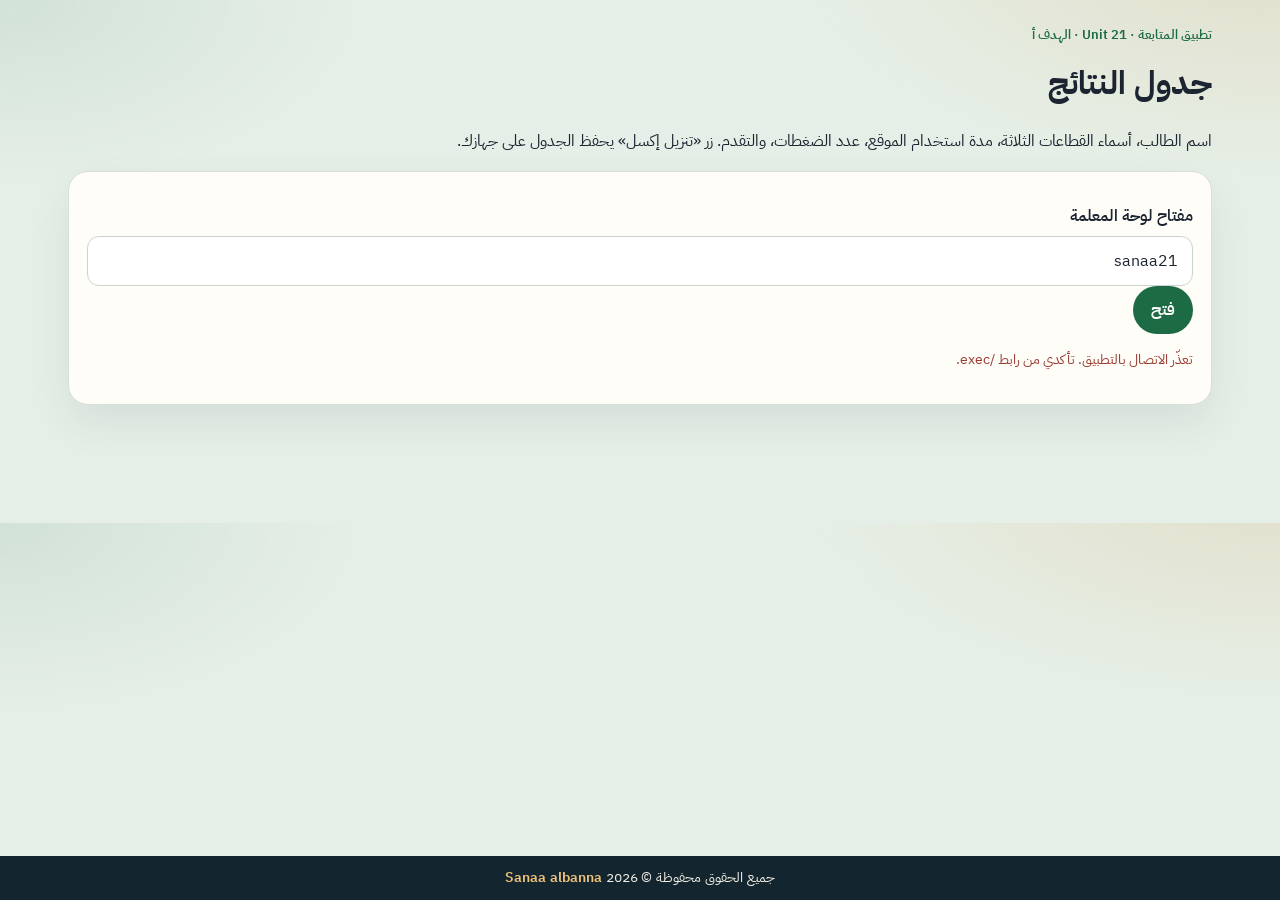
<file: teacher.html>
<!DOCTYPE html>
<html lang="ar" dir="rtl">
<head>
  <meta charset="UTF-8">
  <meta name="viewport" content="width=device-width, initial-scale=1">
  <title>متابعة دليل الهدف أ</title>
  <link rel="preconnect" href="https://fonts.googleapis.com">
  <link rel="preconnect" href="https://fonts.gstatic.com" crossorigin>
  <link href="https://fonts.googleapis.com/css2?family=IBM+Plex+Sans+Arabic:wght@400;500;600;700&family=IBM+Plex+Sans:wght@500;600;700&display=swap" rel="stylesheet">
  <link rel="stylesheet" href="css/style.css">
</head>
<body>
  <main class="teacher">
    <p class="kicker">تطبيق المتابعة · Unit 21 · الهدف أ</p>
    <h1>جدول النتائج</h1>
    <p>اسم الطالب، أسماء القطاعات الثلاثة، مدة استخدام الموقع، عدد الضغطات، والتقدم. زر «تنزيل إكسل» يحفظ الجدول على جهازك.</p>

    <form class="lock panel" id="lock-form">
      <label class="field">
        <span>مفتاح لوحة المعلمة</span>
        <span class="key-row">
          <input id="teacher-key" type="text" autocomplete="off" value="sanaa21" placeholder="sanaa21">
          <button class="primary" type="submit">فتح</button>
        </span>
      </label>
      <p class="hint" id="lock-hint"></p>
    </form>

    <section id="board" hidden>
      <div class="cards">
        <article class="card"><b id="c-students">0</b><span>الطلاب</span></article>
        <article class="card"><b id="c-active">0:00</b><span>متوسط مدة النشاط</span></article>
        <article class="card"><b id="c-clicks">0</b><span>متوسط الضغطات</span></article>
        <article class="card"><b id="c-done">0</b><span>أنهوا الدليل</span></article>
        <article class="card"><b id="c-working">0</b><span>ما زالوا يعملون</span></article>
      </div>
      <div class="panel">
        <div class="search">
          <input id="search" type="search" placeholder="ابحثي بالاسم أو الشعبة">
          <button class="ghost" id="refresh" type="button">تحديث</button>
          <button class="ghost" id="excel" type="button">تنزيل إكسل</button>
        </div>
        <p class="cloud-note" id="status"></p>
        <div style="overflow:auto">
          <table class="board">
            <thead>
              <tr>
                <th>الاسم</th>
                <th>الشعبة</th>
                <th>وين واصل</th>
                <th>مدة الاستخدام</th>
                <th>الضغطات</th>
                <th>القطاع الأول</th>
                <th>كتبه؟</th>
                <th>القطاع الثاني</th>
                <th>كتبه؟</th>
                <th>القطاع الثالث</th>
                <th>كتبه؟</th>
                <th>المراحل</th>
                <th>من</th>
                <th>%</th>
                <th>الحالة</th>
                <th>آخر ظهور</th>
              </tr>
            </thead>
            <tbody id="rows"></tbody>
          </table>
        </div>
      </div>
    </section>

    <section class="lock panel" id="setup" hidden>
      <h2>ربط التطبيق لكل الأجهزة</h2>
      <ol class="setup">
        <li>افتحي جدول النتائج، ثم الإضافات ثم Apps Script.</li>
        <li>الصقي ملف Code.gs. معرّف الجدول جاهز داخل الملف.</li>
        <li>انشري تطبيق ويب: التنفيذ أنا، والوصول أي شخص.</li>
        <li>الصقي رابط /exec في js/config.js عند sheetsUrl، ثم حدّثي هذه الصفحة. المفتاح: sanaa21.</li>
      </ol>
    </section>
  </main>
  <footer class="site-footer">جميع الحقوق محفوظة © 2026 <b>Sanaa albanna</b></footer>
  <script src="js/config.js?v=2"></script>
  <script src="js/teacher.js?v=2"></script>
</body>
</html>
</file>
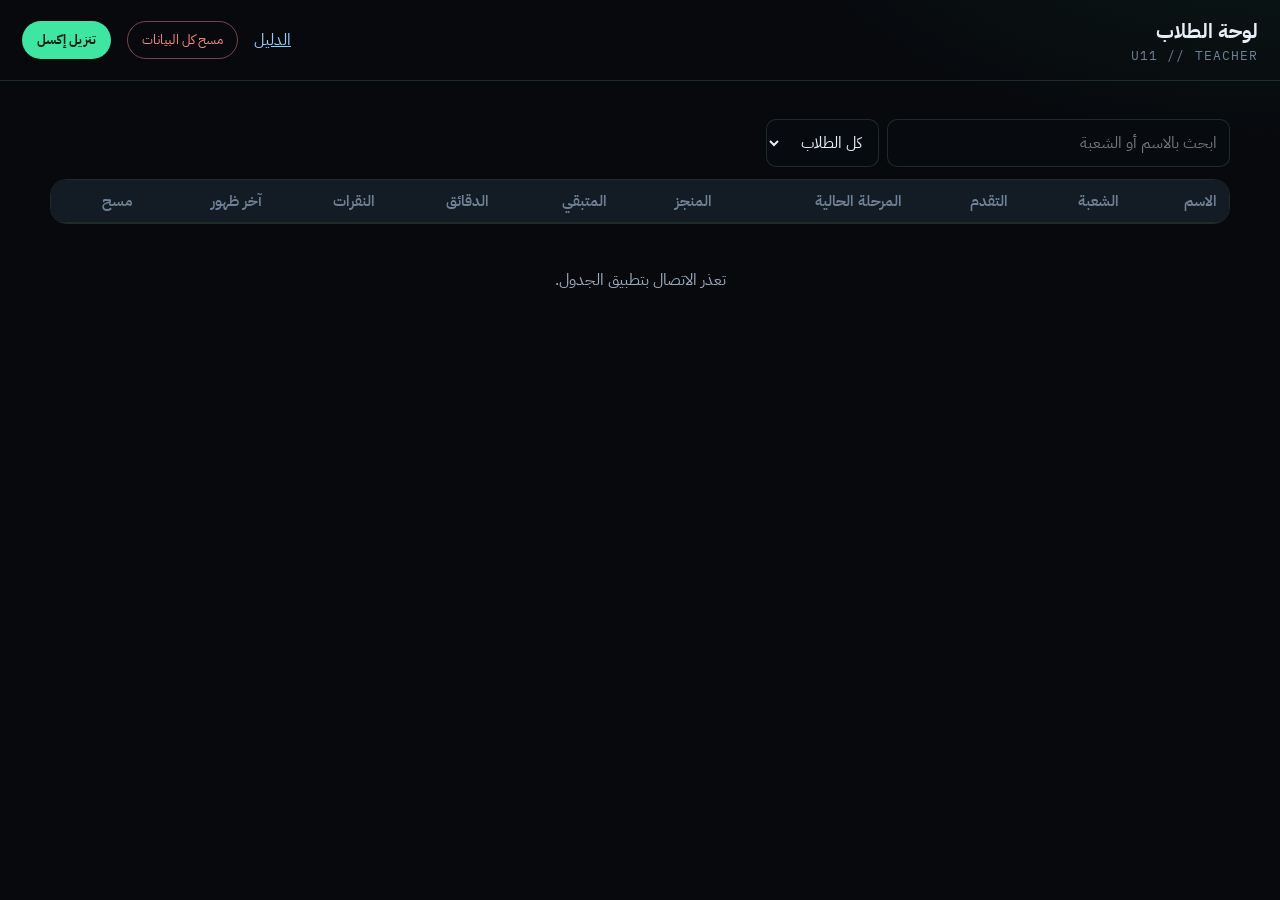
<file: unit11/teacher.html>
<!DOCTYPE html>
<html lang="ar" dir="rtl">
<head>
  <meta charset="UTF-8">
  <meta name="viewport" content="width=device-width, initial-scale=1">
  <meta name="robots" content="noindex">
  <title>لوحة الطلاب | الوحدة 11</title>
  <link rel="preconnect" href="https://fonts.googleapis.com">
  <link rel="preconnect" href="https://fonts.gstatic.com" crossorigin>
  <link href="https://fonts.googleapis.com/css2?family=IBM+Plex+Mono:wght@400;600&family=IBM+Plex+Sans+Arabic:wght@400;600;700&display=swap" rel="stylesheet">
  <link rel="stylesheet" href="css/teacher.css?v=3">
</head>
<body>
  <header class="top">
    <div>
      <strong>لوحة الطلاب</strong>
      <small>U11 // TEACHER</small>
    </div>
    <span class="spacer"></span>
    <a href="index.html">الدليل</a>
    <button class="btn danger" id="wipe" type="button" hidden>مسح كل البيانات</button>
    <button class="btn solid" id="export" type="button" hidden>تنزيل إكسل</button>
    <button class="btn" id="logout" type="button" hidden>خروج</button>
  </header>
  <main class="wrap">
    <section class="setup" id="setup" hidden>
      <h1>الربط لم يكتمل بعد</h1>
      <p>الدليل يحفظ التقدم على جهاز الطالبة. اللوحة والجدول يعرضان الجميع بعد نشر تطبيق الويب.</p>
      <ol>
        <li>افتحي مشروع Apps Script والصقي <span class="ltr">Code.gs</span> مكان الكود الحالي.</li>
        <li>انشري: تطبيق ويب، التنفيذ: أنا، الوصول: أي شخص.</li>
        <li>الصقي رابط <span class="ltr">/exec</span> في <span class="ltr">js/cloud.js</span> عند <span class="ltr">sheetsUrl</span>، ثم أعيدي رفع الموقع.</li>
      </ol>
      <p>بعد الدخول تظهر هنا: الاسم، الشعبة، المرحلة الحالية، المنجز، المتبقي، دقائق العمل، النقرات، وآخر ظهور. تنزيل إكسل يعطي خمس أوراق.</p>
    </section>
    <section class="login" id="login" hidden>
      <h1>دخول المعلمة</h1>
      <form id="login-form">
        <label class="field">البريد
          <input id="email" type="email" autocomplete="username" required>
        </label>
        <label class="field">كلمة السر
          <input id="password" type="password" autocomplete="current-password" required>
        </label>
        <p class="hint" id="login-hint"></p>
        <button class="btn solid" type="submit">دخول</button>
      </form>
    </section>
    <section id="board" hidden>
      <div class="cards" id="cards"></div>
      <div class="tools">
        <input id="q" type="search" placeholder="ابحث بالاسم أو الشعبة">
        <select id="filter">
          <option value="all">كل الطلاب</option>
          <option value="open">لم يكتمل</option>
          <option value="done">اكتمل</option>
          <option value="today">ظهرن اليوم</option>
        </select>
      </div>
      <div class="table-wrap">
        <table>
          <thead>
            <tr>
              <th>الاسم</th>
              <th>الشعبة</th>
              <th>التقدم</th>
              <th>المرحلة الحالية</th>
              <th>المنجز</th>
              <th>المتبقي</th>
              <th>الدقائق</th>
              <th>النقرات</th>
              <th>آخر ظهور</th>
              <th>مسح</th>
            </tr>
          </thead>
          <tbody id="rows"></tbody>
        </table>
      </div>
      <p class="empty" id="empty" hidden>لا سجلات بعد. تفتح الطالبة الدليل وتكتب اسمها بعد نشر تطبيق الويب.</p>
      <article class="panel detail" id="detail" hidden></article>
    </section>
  </main>
  <script src="js/cloud.js?v=2"></script>
  <script src="js/firebase-config.js?v=1"></script>
  <script src="js/xlsx.js?v=1"></script>
  <script src="js/teacher.js?v=6"></script>
</body>
</html>
</file>
<file: css/style.css>
:root {
  --bg: #e6efe7;
  --ink: #1b2430;
  --muted: #5d675f;
  --pine: #1c6b45;
  --pine-deep: #114a30;
  --paper: #fffdf8;
  --navy: #13262f;
  --gold: #c9842a;
  --line: #d5e0d8;
  --shadow: 0 18px 40px rgba(19, 38, 47, 0.08);
  --side: 300px;
  --footer: 42px;
  --font: "IBM Plex Sans Arabic", "Segoe UI", Tahoma, sans-serif;
  --en: "IBM Plex Sans", "Segoe UI", sans-serif;
}

* { box-sizing: border-box; }
html { scroll-behavior: smooth; }
body {
  margin: 0;
  color: var(--ink);
  font-family: var(--font);
  background:
    radial-gradient(880px 420px at 100% -10%, rgba(201, 132, 42, 0.16), transparent 55%),
    radial-gradient(720px 380px at 0% 0%, rgba(28, 107, 69, 0.1), transparent 50%),
    var(--bg);
  line-height: 1.75;
  padding-bottom: calc(var(--footer) + 28px);
  scroll-padding-bottom: 80px;
}
button, input { font-family: inherit; }
button { cursor: pointer; }
:focus-visible { outline: 3px solid var(--pine); outline-offset: 2px; }
.en { font-family: var(--en); direction: ltr; unicode-bidi: isolate; }

.site-footer {
  position: fixed;
  inset-inline: 0;
  bottom: 0;
  z-index: 30;
  background: var(--navy);
  color: #f4efe6;
  text-align: center;
  font-size: 13.5px;
  letter-spacing: 0.01em;
  padding: 10px 16px;
}
.site-footer b { color: #f0c27a; font-weight: 600; }

.gate {
  min-height: calc(100vh - var(--footer));
  display: grid;
  place-items: center;
  padding: 28px 16px 40px;
}
.gate-card {
  width: min(560px, 100%);
  background: var(--paper);
  border: 1px solid var(--line);
  border-radius: 22px;
  box-shadow: var(--shadow);
  padding: 28px 26px 24px;
  display: flex;
  flex-direction: column;
  align-items: stretch;
}
.gate-card .primary { align-self: flex-start; }
.kicker {
  margin: 0 0 8px;
  color: var(--pine);
  font-size: 13px;
  font-weight: 600;
}
.gate-card h1, .stage h1 {
  margin: 0 0 8px;
  font-size: clamp(26px, 4vw, 36px);
  line-height: 1.35;
}
.stage h1 {
  display: flex;
  flex-wrap: wrap;
  align-items: baseline;
  gap: 8px;
}
.stage-num-wrap {
  display: inline-flex;
  direction: rtl;
  align-items: baseline;
  unicode-bidi: isolate;
}
.stage-num {
  font-family: var(--en);
  color: var(--pine);
  direction: ltr;
  unicode-bidi: isolate;
}
.stage-dot {
  color: var(--pine);
  font-family: var(--en);
}
.gate-card p { margin: 0 0 14px; color: var(--muted); }
.field { display: block; margin: 12px 0; font-weight: 600; }
.field span { display: block; margin-bottom: 6px; }
.field em { font-style: normal; color: #9a3b32; }
.field input, .sector-field input, .search input, .key-row input {
  width: 100%;
  border: 1px solid #c9d5cc;
  background: #fff;
  border-radius: 12px;
  padding: 12px 14px;
  font-size: 16px;
  color: var(--ink);
}
.primary, .ghost {
  border: 0;
  border-radius: 999px;
  padding: 12px 18px;
  font-weight: 700;
  font-size: 16px;
}
.primary { background: var(--pine); color: #fff; }
.primary:disabled { background: #9aada3; cursor: not-allowed; }
.ghost { background: transparent; color: var(--navy); border: 1px solid #c9d5cc; }
.hint { color: #9a3b32; min-height: 1.4em; font-size: 14px; }

.app { display: none; min-height: calc(100vh - var(--footer)); }
body.ready .gate { display: none; }
body.ready .app { display: block; }

.side {
  position: fixed;
  top: 0;
  bottom: var(--footer);
  inset-inline-start: 0;
  width: var(--side);
  background:
    linear-gradient(180deg, rgba(240, 194, 122, 0.16), transparent 160px),
    var(--navy);
  color: #f4efe6;
  overflow: auto;
  z-index: 20;
  padding: 18px 14px 24px;
}
.brand { padding: 6px 8px 14px; border-bottom: 1px solid rgba(255,255,255,0.08); }
.brand small { color: #f0c27a; display: block; }
.brand strong { display: block; font-size: 18px; line-height: 1.45; margin-top: 4px; }
.who { margin: 12px 8px; font-size: 14px; color: #d5ddd8; }
.who b { color: #fff; }
.side-tools { display: flex; gap: 8px; padding: 0 8px 12px; }
.side-tools button, .menu-btn {
  background: transparent;
  color: #f4efe6;
  border: 1px solid rgba(255,255,255,0.18);
  border-radius: 999px;
  padding: 6px 10px;
  font-size: 13px;
}
.nav-group {
  margin: 14px 8px 6px;
  color: #f0c27a;
  font-size: 12px;
  font-weight: 700;
}
.nav-item {
  width: 100%;
  text-align: right;
  background: transparent;
  color: #e7eeea;
  border: 0;
  border-radius: 10px;
  padding: 8px 10px;
  display: flex;
  gap: 8px;
  align-items: center;
}
.nav-item .no {
  font-family: var(--en);
  font-size: 12px;
  color: #9fb0aa;
  width: 28px;
  flex: none;
}
.nav-item.current { background: rgba(255,255,255,0.08); }
.nav-item.done .title { color: #b7e0c8; }
.nav-item.done .no { color: #7dcea5; }
.nav-item.hidden-row { display: none; }

.main {
  margin-inline-start: var(--side);
  padding: 18px 22px 36px;
}
.bar {
  display: flex;
  justify-content: space-between;
  gap: 16px;
  align-items: flex-end;
  margin-bottom: 16px;
}
.frac {
  direction: ltr;
  unicode-bidi: isolate;
  font-family: var(--en);
  font-weight: 700;
  font-size: clamp(40px, 6vw, 64px);
  line-height: 0.9;
  letter-spacing: -0.04em;
  text-align: left;
}
.frac span { color: var(--muted); font-size: 0.55em; }
.bar p { margin: 4px 0 0; color: var(--muted); }
.meter {
  width: min(280px, 46vw);
  height: 10px;
  background: #d5e0d8;
  border-radius: 999px;
  overflow: hidden;
}
.meter i {
  display: block;
  height: 100%;
  width: 0;
  background: linear-gradient(90deg, var(--pine), #3e9a68);
}
.chips { display: flex; flex-wrap: wrap; gap: 8px; margin: 0 0 16px; }
.chips b {
  background: var(--paper);
  border: 1px solid var(--line);
  border-radius: 999px;
  padding: 4px 10px;
  font-size: 13px;
  font-weight: 600;
}
.stage {
  background: var(--paper);
  border: 1px solid var(--line);
  border-radius: 22px;
  box-shadow: var(--shadow);
  padding: 22px 22px 8px;
}
.mast, .guide-lead {
  margin: 0 0 8px;
  color: var(--ink);
  font-weight: 600;
}
.mast.en { font-weight: 500; }
.ribbon {
  display: inline-block;
  margin-bottom: 8px;
  background: #e7f5ee;
  color: var(--pine-deep);
  border-radius: 999px;
  padding: 3px 10px;
  font-size: 13px;
  font-weight: 700;
}
.sector-field { margin: 8px 0 14px; }
.point {
  display: grid;
  grid-template-columns: auto 1fr;
  gap: 12px;
  align-items: start;
  width: 100%;
  text-align: right;
  background: #fbfaf6;
  border: 1px solid var(--line);
  border-radius: 16px;
  padding: 12px;
  margin: 0 0 10px;
}
.tick {
  width: 28px;
  height: 28px;
  border-radius: 8px;
  border: 2px solid #8aa394;
  display: grid;
  place-items: center;
  color: transparent;
  font-size: 16px;
  margin-top: 2px;
}
.point.is-done { background: #f3faf6; }
.point.is-done .tick {
  background: var(--pine);
  border-color: var(--pine);
  color: #fff;
}
.point.is-done .point-copy,
.point.is-done .point-copy * {
  text-decoration-line: line-through;
  text-decoration-thickness: 3px;
  text-decoration-color: var(--pine);
  text-decoration-skip-ink: none;
  color: #5e6d64;
}
.point-copy { white-space: pre-wrap; }
.point-copy p { margin: 0 0 4px; }
.point-copy p:last-child { margin-bottom: 0; }
.map {
  width: 100%;
  border-collapse: collapse;
  margin-top: 4px;
  font-size: 15px;
}
.map th, .map td {
  border: 1px solid #d5e0d8;
  padding: 6px 8px;
  text-align: right;
}
.map th { background: #eef5f0; }
.flow-arrow { text-align: center; color: var(--pine); font-size: 18px; }

.pager {
  display: flex;
  justify-content: space-between;
  gap: 10px;
  margin-top: 14px;
}
.pager .primary { min-width: 220px; }
.cloud-note {
  margin: 12px 0 0;
  color: var(--muted);
  font-size: 13px;
}
.done-screen {
  position: fixed;
  inset: 0 0 var(--footer) 0;
  z-index: 40;
  display: grid;
  place-items: center;
  padding: 20px;
  background: rgba(19, 38, 47, 0.55);
}
.done-card {
  width: min(560px, 100%);
  background: var(--paper);
  border-radius: 24px;
  padding: 28px 24px 22px;
  text-align: center;
  box-shadow: var(--shadow);
}
.done-card h2 {
  margin: 0 0 10px;
  font-size: clamp(24px, 4vw, 32px);
  line-height: 1.45;
}
.done-wish {
  margin: 0 0 16px;
  color: var(--pine-deep);
  font-size: 22px;
  font-weight: 700;
}
.done-card .stats-inline { justify-content: center; margin-bottom: 16px; }
.stats-inline { display: flex; flex-wrap: wrap; gap: 8px; margin-top: 8px; }
.stats-inline span {
  background: #fff;
  border-radius: 999px;
  padding: 4px 10px;
  font-weight: 700;
}

.menu-btn {
  display: none;
  color: var(--navy);
  background: var(--paper);
  border-color: #c9d5cc;
}

@media (max-width: 860px) {
  .side { transform: translateX(110%); transition: transform 0.2s ease; }
  .side.open { transform: none; }
  .main { margin-inline-start: 0; }
  .menu-btn { display: inline-flex; }
  .bar { align-items: flex-start; }
}

.teacher {
  padding: 24px 18px 48px;
  max-width: 1180px;
  margin: 0 auto;
}
.teacher h1 { margin: 0; font-size: 32px; }
.lock, .panel {
  background: var(--paper);
  border: 1px solid var(--line);
  border-radius: 20px;
  box-shadow: var(--shadow);
  padding: 18px;
  margin-top: 16px;
}
.key-row, .search { display: flex; gap: 8px; align-items: center; }
.cards { display: grid; grid-template-columns: repeat(5, 1fr); gap: 10px; margin-top: 16px; }
.card {
  background: var(--paper);
  border: 1px solid var(--line);
  border-radius: 16px;
  padding: 12px;
}
.card b {
  display: block;
  font-family: var(--en);
  font-size: 28px;
  line-height: 1.1;
}
.card span { color: var(--muted); font-size: 13px; }
.board { width: 100%; border-collapse: collapse; font-size: 14px; background: #fff; }
.board th, .board td { border: 1px solid #c5d4cb; padding: 8px 6px; text-align: right; vertical-align: top; white-space: nowrap; }
.board th { font-size: 12px; color: #fff; background: #1d6b45; position: sticky; top: 0; }
.board tr:nth-child(even) td { background: #f3faf6; }
.board td.no { color: #9a3b32; }
.board td.yes { color: var(--pine-deep); font-weight: 700; }
.setup { color: var(--muted); }
.setup ol { padding-inline-start: 18px; }
@media (max-width: 900px) {
  .cards { grid-template-columns: 1fr 1fr; }
  .key-row, .search { flex-direction: column; align-items: stretch; }
}
</file>
<file: unit11/css/app.css>
:root {
  --bg: #07090d;
  --bg-raise: #10161d;
  --panel: #0e141b;
  --panel-2: #131b25;
  --ink: #e7eef6;
  --muted: #9aabbd;
  --dim: #6e8196;
  --green: #3ee6a2;
  --green-2: #8fffd0;
  --green-dim: rgba(62, 230, 162, 0.14);
  --cyan: #8fd0ff;
  --cyan-dim: rgba(143, 208, 255, 0.12);
  --amber: #e6b35a;
  --amber-dim: rgba(230, 179, 90, 0.12);
  --red: #ff8d8d;
  --line: rgba(143, 214, 186, 0.16);
  --line-strong: rgba(62, 230, 162, 0.38);
  --shadow: 0 24px 60px rgba(0, 0, 0, 0.35);
  --font: "IBM Plex Sans Arabic", "Segoe UI", Tahoma, sans-serif;
  --mono: "IBM Plex Mono", ui-monospace, Consolas, monospace;
  --side: 292px;
  --top: 68px;
  --read: 0;
  color-scheme: dark;
}

* { box-sizing: border-box; }
html { scroll-behavior: smooth; }
body {
  margin: 0;
  color: var(--ink);
  font-family: var(--font);
  font-size: 17px;
  line-height: 1.9;
  background:
    radial-gradient(980px 520px at 100% -12%, rgba(62, 230, 162, 0.09), transparent 55%),
    radial-gradient(760px 420px at 0% 8%, rgba(90, 160, 255, 0.07), transparent 50%),
    var(--bg);
  min-height: 100vh;
}
body::before {
  content: "";
  position: fixed;
  inset: 0;
  pointer-events: none;
  background-image:
    linear-gradient(rgba(62, 230, 162, 0.035) 1px, transparent 1px),
    linear-gradient(90deg, rgba(62, 230, 162, 0.035) 1px, transparent 1px);
  background-size: 56px 56px;
  mask-image: radial-gradient(ellipse at center, #000 40%, transparent 80%);
  z-index: 0;
}
body::after {
  content: "";
  position: fixed;
  inset: 0;
  pointer-events: none;
  background: repeating-linear-gradient(
    to bottom,
    rgba(255, 255, 255, 0.015),
    rgba(255, 255, 255, 0.015) 1px,
    transparent 1px,
    transparent 4px
  );
  opacity: 0.25;
  z-index: 0;
}
a { color: var(--cyan); text-underline-offset: 3px; }
button, input { font-family: inherit; }
button { cursor: pointer; }
img { max-width: 100%; }
:focus-visible { outline: 2px solid var(--green); outline-offset: 3px; }
.en, .ltr { font-family: var(--mono); direction: ltr; unicode-bidi: isolate; }
.sprite { position: absolute; width: 0; height: 0; overflow: hidden; }

.skip {
  position: absolute;
  inset-inline-start: 12px;
  top: -40px;
  background: var(--green);
  color: #062116;
  padding: 8px 12px;
  z-index: 80;
  border-radius: 8px;
}
.skip:focus { top: 10px; }

.topbar {
  position: sticky;
  top: 0;
  z-index: 40;
  height: var(--top);
  display: flex;
  align-items: center;
  justify-content: space-between;
  gap: 16px;
  padding-inline: 18px 22px;
  background: rgba(7, 9, 13, 0.88);
  backdrop-filter: blur(16px);
  border-bottom: 1px solid var(--line);
}
.brand {
  display: flex;
  align-items: center;
  gap: 12px;
  min-width: 0;
}
.mark {
  width: 38px;
  height: 38px;
  color: var(--green);
  flex: none;
}
.brand strong { display: block; font-size: 15px; letter-spacing: 0.04em; }
.brand small {
  display: block;
  color: var(--dim);
  font-family: var(--mono);
  font-size: 11px;
  letter-spacing: 0.08em;
}
.top-meta {
  display: flex;
  align-items: center;
  gap: 16px;
  color: var(--muted);
  font-family: var(--mono);
  font-size: 12px;
}
.lamp {
  display: inline-flex;
  align-items: center;
  gap: 8px;
  color: var(--green-2);
}
.lamp i {
  width: 8px;
  height: 8px;
  border-radius: 50%;
  background: var(--green);
  box-shadow: 0 0 10px var(--green);
}
.sound-btn {
  background: transparent;
  color: var(--green-2);
  border: 1px solid rgba(62, 230, 162, 0.45);
  border-radius: 999px;
  padding: 4px 10px;
  font: 600 11px/1.4 var(--mono);
  letter-spacing: 0.04em;
}
.sound-btn[aria-pressed="false"] {
  color: var(--dim);
  border-color: var(--line);
}
.gate-bar .sound-btn { padding: 2px 8px; }
.progress {
  position: absolute;
  inset-inline: 0;
  bottom: 0;
  height: 2px;
  background: rgba(62, 230, 162, 0.12);
}
.progress i {
  display: block;
  height: 100%;
  width: 100%;
  background: linear-gradient(90deg, var(--cyan), var(--green));
  transform: scaleX(var(--read));
  transform-origin: right center;
}
.menu-btn, .text-btn {
  background: transparent;
  color: var(--ink);
  border: 1px solid var(--line);
  border-radius: 8px;
  padding: 8px 12px;
}
.menu-btn { display: none; }
.text-btn { color: var(--cyan); font-size: 13px; }

.side {
  position: fixed;
  z-index: 35;
  inset-block: var(--top) 0;
  inset-inline-start: 0;
  width: var(--side);
  background: rgba(8, 12, 16, 0.94);
  border-inline-end: 1px solid var(--line);
  overflow: auto;
  padding: 18px 14px 28px;
}
.side-kicker {
  margin: 0 8px 10px;
  color: var(--dim);
  font-family: var(--mono);
  font-size: 11px;
  letter-spacing: 0.14em;
}
.side nav { display: flex; flex-direction: column; gap: 4px; position: relative; }
.side a {
  color: var(--muted);
  text-decoration: none;
  display: grid;
  grid-template-columns: auto 1fr;
  gap: 8px;
  align-items: baseline;
  padding: 8px 10px;
  border-radius: 8px;
  border: 1px solid transparent;
  font-size: 14px;
  line-height: 1.45;
}
.side a .code {
  font-family: var(--mono);
  font-size: 11px;
  color: var(--green);
  min-width: 72px;
}
.side a.on, .side a:hover {
  color: var(--ink);
  background: var(--green-dim);
  border-color: var(--line);
}
.group-label {
  margin: 16px 10px 6px;
  color: var(--dim);
  font-size: 12px;
  font-weight: 600;
}

.scrim {
  position: fixed;
  inset: 0;
  background: rgba(0, 0, 0, 0.55);
  z-index: 34;
  opacity: 0;
  pointer-events: none;
}
.scrim.show { opacity: 1; pointer-events: auto; }

.main {
  position: relative;
  z-index: 1;
  margin-inline-start: var(--side);
  padding: 28px 28px 80px;
}
.wrap { max-width: 1120px; margin-inline: auto; }
section[id], .mid-anchor { scroll-margin-top: 88px; }

.hero {
  position: relative;
  overflow: hidden;
  padding: 36px 34px 30px;
  border: 1px solid var(--line);
  border-radius: 18px;
  background:
    linear-gradient(160deg, rgba(62, 230, 162, 0.08), transparent 36%),
    linear-gradient(180deg, #141c26, #0c1117);
  box-shadow: var(--shadow);
}
.hero-watermark {
  position: absolute;
  inset-inline-end: -20px;
  top: -30px;
  width: 280px;
  height: 280px;
  color: rgba(62, 230, 162, 0.08);
  pointer-events: none;
}
.kicker {
  margin: 0 0 8px;
  color: var(--green);
  font-family: var(--mono);
  font-size: 12px;
  letter-spacing: 0.12em;
}
h1 {
  margin: 0 0 10px;
  font-size: clamp(28px, 4vw, 42px);
  line-height: 1.35;
  max-width: 18em;
}
.lede { margin: 0; max-width: 46em; color: var(--muted); }
.chips { display: flex; flex-wrap: wrap; gap: 8px; margin-top: 18px; }
.chip {
  border: 1px solid var(--line);
  background: rgba(0, 0, 0, 0.25);
  color: var(--cyan);
  border-radius: 999px;
  padding: 4px 10px;
  font-size: 13px;
}
.missions {
  display: grid;
  grid-template-columns: repeat(2, 1fr);
  gap: 12px;
  margin-top: 22px;
}
.mission {
  border: 1px solid var(--line);
  background: rgba(6, 10, 14, 0.45);
  border-radius: 12px;
  padding: 14px 14px 12px;
}
.mission svg { width: 22px; height: 22px; color: var(--green); }
.mission h2 { margin: 8px 0 4px; font-size: 16px; }
.mission p { margin: 0; color: var(--muted); font-size: 14px; }
.mission .idx {
  font-family: var(--mono);
  color: var(--amber);
  font-size: 11px;
}

.panel {
  margin-top: 22px;
  border: 1px solid var(--line);
  border-radius: 16px;
  background: linear-gradient(180deg, rgba(16, 22, 30, 0.96), rgba(10, 14, 19, 0.96));
  box-shadow: 0 16px 40px rgba(0, 0, 0, 0.22);
}
.chead, .panel-head {
  display: flex;
  gap: 14px;
  align-items: flex-start;
  padding: 18px 18px 14px;
  border-bottom: 1px solid var(--line);
  background: linear-gradient(90deg, rgba(62, 230, 162, 0.07), transparent 55%);
}
.badge {
  flex: none;
  min-width: 92px;
  text-align: center;
  border: 1px solid var(--line-strong);
  color: var(--green-2);
  background: rgba(62, 230, 162, 0.08);
  border-radius: 10px;
  padding: 8px 8px 6px;
  font-family: var(--mono);
  font-size: 13px;
  line-height: 1.3;
}
.badge span { display: block; color: var(--dim); font-size: 10px; letter-spacing: 0.08em; }
.chead h2, .panel-head h2 { margin: 0; font-size: 24px; line-height: 1.4; }
.report {
  margin: 6px 0 0;
  color: var(--amber);
  font-size: 16px;
}
.report em { font-style: normal; color: var(--dim); font-size: 12px; display: block; font-family: var(--mono); letter-spacing: 0.08em; }
.body { padding: 8px 20px 20px; }
.body p { margin: 12px 0; }
.body h3 { margin: 22px 0 8px; font-size: 20px; }
.body h3 svg {
  width: 22px;
  height: 22px;
  margin-inline-end: 8px;
  color: var(--green);
  vertical-align: -5px;
}
.table-kicker {
  margin: 14px 0 0;
  font-weight: 700;
}
.body h4 { margin: 18px 0 6px; font-size: 17px; color: var(--green-2); }
#cp7 .body { counter-reset: req; }
#cp7 .body h4::before {
  counter-increment: req;
  content: counter(req) " · ";
  font-family: var(--mono);
}

.brief {
  margin: 14px 0;
  padding: 12px 14px;
  border-inline-start: 3px solid var(--cyan);
  background: var(--cyan-dim);
  border-radius: 0 10px 10px 0;
}
.brief.amber {
  border-inline-start-color: var(--amber);
  background: var(--amber-dim);
}
.brief.distinction {
  border-inline-start-color: var(--amber);
  background: var(--amber-dim);
}
.brief.distinction strong {
  display: block;
  color: var(--amber);
  font-size: 14px;
  letter-spacing: 0;
}
.brief.merit {
  border-inline-start-color: var(--green);
  background: var(--green-dim);
}
.brief.merit strong {
  display: block;
  color: var(--green);
  font-size: 14px;
  letter-spacing: 0;
}
.brief p { margin: 0; }
.spec { display: grid; gap: 10px; margin: 12px 0 4px; }
.spec div {
  display: grid;
  grid-template-columns: 180px 1fr;
  gap: 12px;
  padding: 12px;
  border: 1px solid var(--line);
  border-radius: 12px;
  background: rgba(0, 0, 0, 0.18);
}
.spec strong { color: var(--green); font-weight: 600; }

.axes { display: grid; gap: 10px; }
.axis {
  display: grid;
  grid-template-columns: 42px 1fr;
  gap: 10px;
  padding: 12px;
  border: 1px solid var(--line);
  border-radius: 12px;
  background: rgba(0, 0, 0, 0.18);
}
.axis svg { width: 28px; height: 28px; color: var(--green); margin-top: 4px; }
#am .axes { counter-reset: axis; }
#am .axis { counter-increment: axis; }
#am .axis h3::before {
  content: counter(axis) " · ";
  font-family: var(--mono);
  color: var(--green);
}
.axis h3 { margin: 0 0 4px; font-size: 16px; }
.axis p { margin: 0; color: var(--muted); }

.formula {
  display: flex;
  flex-wrap: wrap;
  gap: 8px 10px;
  align-items: center;
  justify-content: flex-start;
  margin: 14px 0;
  padding: 14px;
  border: 1px dashed var(--line-strong);
  border-radius: 12px;
  background: rgba(62, 230, 162, 0.04);
  font-weight: 600;
}
.formula .op {
  font-family: var(--mono);
  color: var(--amber);
  font-size: 20px;
}

.table-wrap {
  overflow-x: auto;
  margin: 12px 0 4px;
  border: 1px solid var(--line);
  border-radius: 12px;
  background: #0b1016;
}
table {
  width: 100%;
  min-width: 980px;
  border-collapse: collapse;
  direction: rtl;
}
th, td {
  text-align: right;
  vertical-align: top;
  padding: 12px 12px;
  border-bottom: 1px solid rgba(255, 255, 255, 0.06);
  font-size: 14.5px;
  line-height: 1.75;
}
th {
  position: sticky;
  top: 0;
  background: #10241c;
  color: var(--green-2);
  font-weight: 600;
  z-index: 1;
}
tbody tr:nth-child(even) td { background: rgba(255, 255, 255, 0.02); }
tbody tr:hover td { background: rgba(62, 230, 162, 0.045); }
td.kind.in { color: var(--cyan); font-weight: 600; }
td.kind.out { color: var(--amber); font-weight: 600; }
.gate-line {
  margin-top: 22px;
  height: 74px;
  display: grid;
  place-items: center;
  border: 1px dashed var(--line-strong);
  border-radius: 14px;
  color: var(--green);
  font-family: var(--mono);
  letter-spacing: 0.16em;
  font-size: 12px;
  background: rgba(62, 230, 162, 0.04);
}
.soc[hidden], #tip[hidden], #lightbox[hidden] { display: none !important; }
td.ltr, th.ltr { direction: ltr; text-align: right; unicode-bidi: isolate; font-family: var(--mono); }

.steps { list-style: none; margin: 12px 0; padding: 0; display: grid; gap: 8px; }
.steps li {
  display: grid;
  grid-template-columns: 52px 1fr;
  gap: 10px;
  align-items: start;
  padding: 10px 12px;
  border: 1px solid var(--line);
  border-radius: 12px;
  background: rgba(0, 0, 0, 0.18);
}
.steps .n {
  font-family: var(--mono);
  color: #062116;
  background: var(--green);
  border-radius: 8px;
  text-align: center;
  font-weight: 700;
  line-height: 28px;
  height: 28px;
}
.write-path {
  list-style: none;
  margin: 8px 0 12px;
  padding: 0;
  display: grid;
  gap: 8px;
  counter-reset: step;
}
.write-path > li {
  counter-increment: step;
  display: grid;
  grid-template-columns: 36px 1fr;
  gap: 10px;
  align-items: start;
  padding: 12px;
  border: 1px solid var(--line);
  border-radius: 12px;
  background: rgba(0, 0, 0, 0.18);
}
.write-path > li::before {
  content: counter(step);
  font-family: var(--mono);
  color: #062116;
  background: var(--green);
  border-radius: 8px;
  text-align: center;
  font-weight: 700;
  line-height: 28px;
  height: 28px;
}
.write-path > li > span,
.write-path > li > div { min-width: 0; }
.write-path > li > div p { margin: 6px 0 0; }
.file-name {
  display: block;
  margin-top: 6px;
  font-family: var(--mono);
  direction: ltr;
  unicode-bidi: isolate;
  text-align: left;
  color: var(--green-2);
}
.write-path strong { display: block; color: var(--green-2); }
aside.think.think-follow {
  margin: 8px 0 2px;
  padding: 8px 12px;
  box-shadow: none;
  font-size: 16px;
  border-radius: 10px;
  border-inline-start-width: 4px;
}
.model {
  margin: 12px 0;
  padding: 14px 16px;
  border-radius: 12px;
  background: rgba(230, 179, 90, 0.06);
  border: 1px solid rgba(230, 179, 90, 0.28);
}
.model p { margin: 0; }
.model p + p { margin-top: 10px; }

.figures { display: grid; gap: 14px; margin: 8px 0 4px; }
figure.diagram {
  margin: 0;
  border: 1px solid var(--line);
  border-radius: 14px;
  overflow: hidden;
  background: #05070a;
}
.diagram button {
  display: block;
  width: 100%;
  padding: 0;
  border: 0;
  background: #05070a;
  color: inherit;
}
.diagram img { display: block; width: 100%; height: auto; }
figcaption {
  padding: 10px 12px 12px;
  color: var(--muted);
  font-size: 14px;
  background: #101820;
  border-top: 1px solid var(--line);
}
figcaption strong { display: block; color: var(--ink); margin-bottom: 2px; }
.lang-tag {
  display: inline-block;
  margin-inline-end: 6px;
  color: var(--cyan);
  font-family: var(--mono);
  font-size: 11px;
  letter-spacing: 0.08em;
}

.sources {
  display: grid;
  grid-template-columns: 1fr 1fr;
  gap: 10px;
  margin: 12px 0;
}
.source {
  display: grid;
  grid-template-columns: 10px 1fr auto;
  gap: 10px;
  align-items: center;
  text-decoration: none;
  color: inherit;
  padding: 12px;
  border-radius: 12px;
  border: 1px solid var(--line);
  background: rgba(0, 0, 0, 0.2);
}
.source:hover { border-color: var(--line-strong); background: var(--green-dim); }
.source strong { display: block; color: var(--ink); line-height: 1.45; }
.source em { font-style: normal; color: var(--cyan); font-family: var(--mono); font-size: 12px; }
.source-mark {
  width: 8px;
  height: 28px;
  border-radius: 4px;
  background: linear-gradient(var(--green), var(--cyan));
}
.source .go { color: var(--green); font-family: var(--mono); font-size: 12px; }

.check-list { list-style: none; margin: 8px 0 0; padding: 0; display: grid; gap: 8px; }
.check-list li {
  display: grid;
  grid-template-columns: 28px 1fr;
  gap: 10px;
  align-items: start;
  padding: 12px;
  border: 1px solid var(--line);
  border-radius: 12px;
  background: rgba(0, 0, 0, 0.18);
}
.check-list input { width: 18px; height: 18px; margin-top: 6px; accent-color: #1f8f68; }
.subhead {
  margin-top: 8px;
  padding-top: 4px;
  border-top: 1px solid var(--line);
}

.cover-break {
  margin-top: 28px;
  padding: 22px 20px;
  border-radius: 16px;
  border: 1px solid var(--line-strong);
  background:
    linear-gradient(180deg, rgba(62, 230, 162, 0.09), transparent 42%),
    #0e1512;
}
.cover-break .file {
  font-family: var(--mono);
  color: var(--green);
  font-size: 12px;
  letter-spacing: 0.12em;
}
.cover-break h2 { margin: 6px 0 8px; font-size: 28px; }

aside.think {
  margin: 16px 0;
  padding: 14px 16px 12px;
  background: #f7f1e4;
  color: #24180f;
  border: 1px solid #c4a15a;
  border-inline-start: 8px solid #7a2430;
  border-radius: 0 18px 18px 0;
  box-shadow: 5px 5px 0 #1a140e;
  font-family: "Amiri", "Traditional Arabic", "Times New Roman", serif;
  font-size: 19px;
  line-height: 1.85;
}
aside.think p {
  margin: 0;
  color: #24180f;
  font-family: inherit;
  font-size: inherit;
  line-height: inherit;
}
aside.think .think-label {
  display: block;
  margin-bottom: 6px;
  color: #7a2430;
  font-family: "IBM Plex Sans Arabic", sans-serif;
  font-size: 15px;
  font-weight: 700;
  letter-spacing: 0;
}
aside.think ul.think-qs {
  margin: 0;
  padding: 0 1.15em 0 0;
  display: grid;
  gap: 4px;
}
aside.think ul.think-qs li { margin: 0; }
ul.direct {
  margin: 8px 0 12px;
  padding: 0 1.2em 0 0;
  display: grid;
  gap: 6px;
}
ul.direct li { margin: 0; }
.write-path ul.direct,
.brief ul.direct { margin-top: 8px; }
.axis aside.think,
.brief aside.think,
.model aside.think { margin-top: 10px; }
.term {
  text-decoration: none;
  border-bottom: 1px dashed rgba(143, 208, 255, 0.7);
  cursor: help;
  color: inherit;
  unicode-bidi: isolate;
}
.term.en-term { direction: ltr; }
.en-run { unicode-bidi: isolate; }
#tip {
  position: fixed;
  z-index: 70;
  max-width: min(360px, calc(100vw - 24px));
  padding: 10px 12px;
  border-radius: 10px;
  background: #071910;
  color: var(--green-2);
  border: 1px solid var(--line-strong);
  box-shadow: var(--shadow);
  font-family: var(--font);
  font-size: 14px;
  line-height: 1.65;
  direction: rtl;
  text-align: right;
  pointer-events: none;
}
#tip[hidden] { display: none; }

.soc {
  position: fixed;
  z-index: 60;
  inset-inline: 16px;
  bottom: 78px;
  margin-inline-start: calc(var(--side) + 16px);
  max-width: 640px;
  border-radius: 14px;
  border: 1px solid var(--line-strong);
  background: rgba(6, 18, 14, 0.96);
  box-shadow: 0 0 0 1px rgba(62, 230, 162, 0.2), 0 20px 50px rgba(0, 0, 0, 0.45);
  overflow: hidden;
}
.soc[hidden] { display: none; }
.soc-top {
  display: flex;
  justify-content: space-between;
  gap: 8px;
  align-items: center;
  padding: 8px 12px;
  background: rgba(62, 230, 162, 0.1);
  font-family: var(--mono);
  font-size: 11px;
  letter-spacing: 0.08em;
  color: var(--green);
}
.soc-body { padding: 12px 14px 14px; }
.soc-body p { margin: 0; min-height: 4.6em; }
.soc-actions { display: flex; justify-content: flex-end; margin-top: 10px; }
.soc .pulse {
  width: 8px;
  height: 8px;
  border-radius: 50%;
  background: var(--green);
  box-shadow: 0 0 10px var(--green);
  display: inline-block;
  margin-inline-end: 6px;
}

#seal {
  width: min(680px, calc(100vw - 28px));
  border: 1px solid var(--line-strong);
  border-radius: 18px;
  padding: 0;
  background: #07110e;
  color: var(--ink);
  box-shadow: 0 0 80px rgba(62, 230, 162, 0.16);
}
#seal::backdrop { background: rgba(2, 6, 8, 0.78); }
#seal[open] { display: block; }
.seal-frame { padding: 26px 24px 22px; position: relative; overflow: hidden; }
.seal-frame::before {
  content: "";
  position: absolute;
  inset: -40%;
  background:
    repeating-linear-gradient(60deg, transparent 0 14px, rgba(62, 230, 162, 0.05) 14px 15px);
  animation: drift 14s linear infinite;
  pointer-events: none;
}
.seal-inner { position: relative; }
.seal-badge {
  width: 84px;
  height: 84px;
  margin: 0 auto 12px;
  color: var(--green);
}
.seal-kicker {
  text-align: center;
  font-family: var(--mono);
  letter-spacing: 0.16em;
  color: var(--green);
  font-size: 12px;
  margin: 0 0 8px;
}
#seal h2 { text-align: center; margin: 0 0 12px; font-size: 26px; }
#seal-copy { margin: 0; text-align: center; font-size: 18px; line-height: 1.9; }
.seal-actions { display: flex; justify-content: center; margin-top: 16px; }
.btn {
  background: transparent;
  color: var(--green-2);
  border: 1px solid var(--line-strong);
  border-radius: 10px;
  padding: 10px 16px;
  font-weight: 600;
}
.btn.solid { background: var(--green); color: #062116; border-color: transparent; }
.replay { display: flex; flex-wrap: wrap; gap: 8px; margin-top: 8px; }

#lightbox {
  position: fixed;
  inset: 0;
  z-index: 75;
  background: rgba(0, 0, 0, 0.86);
  display: grid;
  grid-template-rows: auto 1fr auto;
  padding: 16px;
}
#lightbox[hidden] { display: none; }
.lb-bar, .lb-cap {
  display: flex;
  justify-content: space-between;
  gap: 12px;
  align-items: center;
  color: var(--ink);
}
.lb-stage { display: grid; place-items: center; min-height: 0; }
.lb-stage img { max-height: calc(100vh - 140px); max-width: min(1100px, 100%); object-fit: contain; }
.icon-btn {
  width: 40px;
  height: 40px;
  border-radius: 10px;
  border: 1px solid var(--line);
  background: #101820;
  color: var(--ink);
}

.footer {
  margin-top: 22px;
  color: var(--dim);
  font-size: 13px;
  display: flex;
  justify-content: space-between;
  gap: 12px;
  flex-wrap: wrap;
}

@keyframes drift { to { transform: translate3d(-8%, -6%, 0); } }
@keyframes blink { 50% { opacity: 0.35; } }
.lamp i, .soc .pulse, .gate-bar i { animation: blink 1.8s steps(1) infinite; }

.gate {
  position: fixed;
  inset: 0;
  z-index: 80;
  display: grid;
  place-items: center;
  padding: 24px 16px;
  background:
    radial-gradient(520px 280px at 50% 0%, rgba(62, 230, 162, 0.16), transparent 60%),
    linear-gradient(180deg, rgba(7, 12, 10, 0.2), rgba(7, 9, 13, 0.55)),
    repeating-linear-gradient(0deg, rgba(62, 230, 162, 0.045) 0 1px, transparent 1px 28px),
    repeating-linear-gradient(90deg, rgba(62, 230, 162, 0.045) 0 1px, transparent 1px 28px),
    #05080b;
}
.gate::before {
  content: "";
  position: absolute;
  inset: 0;
  pointer-events: none;
  background: repeating-linear-gradient(
    to bottom,
    transparent 0 3px,
    rgba(0, 0, 0, 0.18) 3px 4px
  );
}
body.ready .gate { display: none; }
.gate-card {
  position: relative;
  width: min(560px, 100%);
  padding: 18px 22px 22px;
  border-radius: 6px;
  border: 1px solid rgba(62, 230, 162, 0.45);
  background:
    linear-gradient(180deg, rgba(18, 32, 26, 0.96), #0b1210 42%);
  box-shadow:
    0 0 0 1px rgba(0, 0, 0, 0.6),
    0 0 40px rgba(62, 230, 162, 0.12),
    var(--shadow);
}
.gate-card::before,
.gate-card::after {
  content: "";
  position: absolute;
  width: 18px;
  height: 18px;
  border: 2px solid var(--green);
  pointer-events: none;
}
.gate-card::before { top: -2px; right: -2px; border-left: 0; border-bottom: 0; }
.gate-card::after { bottom: -2px; left: -2px; border-right: 0; border-top: 0; }
.gate-bar {
  display: flex;
  justify-content: space-between;
  gap: 12px;
  margin: -18px -22px 16px;
  padding: 8px 14px;
  border-bottom: 1px solid rgba(62, 230, 162, 0.28);
  background: rgba(0, 0, 0, 0.35);
  color: var(--green-2);
  font: 600 11px/1.4 var(--mono);
  letter-spacing: 0.12em;
}
.gate-bar span { display: inline-flex; align-items: center; gap: 8px; }
.gate-actions { gap: 6px; }
.gate-bar i {
  width: 8px;
  height: 8px;
  border-radius: 50%;
  background: var(--green);
  box-shadow: 0 0 10px var(--green);
}
.gate-card .kicker {
  margin: 0 0 8px;
  color: var(--amber);
  font-family: var(--mono);
  font-size: 12px;
  letter-spacing: 0.16em;
}
.gate-card h1 {
  margin: 0 0 8px;
  font-size: 30px;
  line-height: 1.45;
}
.gate-card p { color: var(--muted); }
.field { display: flex; flex-direction: column; gap: 6px; margin: 12px 0; color: var(--ink); }
.field input {
  background: #070b10;
  color: var(--ink);
  border: 1px solid var(--line);
  border-radius: 10px;
  padding: 10px 12px;
  font: inherit;
}
.hint { min-height: 1.4em; color: var(--amber); }
.gate-note { margin: 0 0 4px; font-size: 14px; }
.who { margin: 0 8px 8px; color: var(--muted); }
.who b { color: var(--green-2); }
.side-tools { display: flex; flex-wrap: wrap; gap: 6px; padding: 0 8px 10px; }
.side-tools button {
  background: transparent;
  color: var(--cyan);
  border: 1px solid var(--line);
  border-radius: 999px;
  padding: 5px 10px;
  font-size: 13px;
}
.nav-group {
  margin: 14px 8px 6px;
  color: var(--amber);
  font-size: 12px;
  font-weight: 700;
}
.nav-item {
  width: 100%;
  text-align: right;
  background: transparent;
  color: var(--muted);
  border: 0;
  border-radius: 10px;
  padding: 8px 10px;
  display: flex;
  gap: 8px;
  align-items: center;
}
.nav-item .no {
  font-family: var(--mono);
  font-size: 11px;
  color: var(--green);
  width: 42px;
  flex: none;
}
.nav-item .title { flex: 1; }
.nav-item .left {
  font-family: var(--mono);
  font-size: 11px;
  color: var(--amber);
}
.nav-item.current { background: var(--green-dim); color: var(--ink); }
.nav-item.done .title { color: #b7efd4; }
.nav-item.done .left { color: var(--green); }
.nav-item.is-read .left { color: var(--cyan); }
.nav-item.hidden-row, .nav-group[hidden] { display: none; }
.bar {
  display: flex;
  justify-content: space-between;
  gap: 16px;
  align-items: flex-end;
  margin-bottom: 12px;
}
.frac {
  direction: ltr;
  unicode-bidi: isolate;
  font-family: var(--mono);
  font-weight: 700;
  font-size: clamp(36px, 6vw, 58px);
  line-height: 0.9;
}
.frac span { color: var(--dim); font-size: 0.48em; }
.bar p { margin: 6px 0 0; color: var(--muted); }
.meter {
  width: min(280px, 42vw);
  height: 8px;
  background: rgba(62, 230, 162, 0.12);
  border-radius: 999px;
  overflow: hidden;
}
.meter i {
  display: block;
  height: 100%;
  width: 0;
  background: linear-gradient(90deg, var(--cyan), var(--green));
}
#chips { margin: 0 0 14px; }
#chips b {
  background: rgba(0, 0, 0, 0.28);
  border: 1px solid var(--line);
  color: var(--ink);
  font-weight: 600;
}
.stage-page[hidden] { display: none !important; }
.gate-line { display: none; }
.copy-bar {
  display: flex;
  flex-wrap: wrap;
  align-items: center;
  gap: 8px 12px;
  margin: 8px 0 0;
}
.copy-btn {
  font: 600 12px/1 var(--font);
  color: var(--ink);
  background: transparent;
  border: 1px solid var(--line-strong);
  border-radius: 999px;
  padding: 5px 10px;
  cursor: pointer;
}
.copy-btn:hover { border-color: var(--green); color: var(--green-2); }
.copy-note {
  margin: 0;
  color: #e7c27a;
  font-size: 13px;
  line-height: 1.55;
}
.copy-note[hidden] { display: none !important; }
.row-count {
  color: var(--dim);
  font: 600 12px/1 var(--font);
}
.row-count.is-full { color: var(--green-2); }
th.row-mark-h,
td.row-mark {
  width: 72px;
  min-width: 72px;
  text-align: center;
  vertical-align: middle;
  position: sticky;
  right: 0;
  z-index: 2;
  background: #0e1612;
  box-shadow: -8px 0 10px rgba(0, 0, 0, 0.18);
}
th.row-mark-h {
  z-index: 3;
  background: #10241c;
  color: var(--green-2);
  font-size: 12px;
}
tbody tr:nth-child(even) td.row-mark { background: #10181f; }
tbody tr:hover td.row-mark { background: #13241c; }
tbody tr.is-tracked td {
  box-shadow: inset 0 -2px 0 rgba(62, 230, 162, 0.55);
}
tbody tr.is-tracked td.row-mark,
tbody tr.is-tracked:nth-child(even) td.row-mark,
tbody tr.is-tracked:hover td.row-mark { background: #143528; }
.row-tick {
  display: block;
  width: 18px;
  height: 18px;
  margin: 0 auto;
  accent-color: var(--green);
  cursor: pointer;
}
.row-tick:focus-visible {
  outline: 2px solid var(--cyan);
  outline-offset: 2px;
}
.point-copy li { list-style: none; }
.point {
  display: grid;
  grid-template-columns: 72px 1fr;
  gap: 10px;
  align-items: start;
  margin: 10px 0;
  padding: 10px;
  border: 1px solid var(--line);
  border-radius: 14px;
  background: rgba(0, 0, 0, 0.18);
}
.tick-label {
  display: flex;
  flex-direction: column;
  align-items: center;
  gap: 4px;
  color: var(--dim);
  font-size: 12px;
  font-weight: 700;
}
.tick-label input {
  width: 22px;
  height: 22px;
  accent-color: #1f8f68;
  margin: 0;
}
.tick-wait {
  display: none;
  max-width: 64px;
  font-size: 10px;
  font-weight: 600;
  line-height: 1.35;
  text-align: center;
}
.tick-label.is-locked {
  cursor: not-allowed;
  opacity: 0.55;
}
.tick-label.is-locked .tick-wait { display: block; }
.tick-label.is-locked input { cursor: not-allowed; }
.point.is-done {
  position: relative;
  border-color: rgba(62, 230, 162, 0.7);
  background:
    repeating-linear-gradient(-18deg, transparent 0 12px, rgba(62, 230, 162, 0.05) 12px 13px),
    rgba(8, 28, 20, 0.55);
  box-shadow: inset -3px 0 0 var(--green);
}
.point.is-done .tick-label { color: var(--green); }
.point.is-done .point-copy { position: relative; padding-top: 30px; }
.point.is-done .point-copy::before {
  content: "HACKED";
  position: absolute;
  z-index: 3;
  top: 0;
  inset-inline-end: 0;
  padding: 2px 8px;
  border: 1px solid #3ee6a2;
  color: #062116;
  background: #3ee6a2;
  font: 700 11px/1.5 var(--mono);
  letter-spacing: 0.16em;
  pointer-events: none;
  box-shadow: 0 0 14px rgba(62, 230, 162, 0.45);
}
.point.is-done .point-copy::after {
  content: "";
  position: absolute;
  z-index: 2;
  inset-inline: 0;
  top: 46%;
  height: 2px;
  background: linear-gradient(90deg, transparent, var(--green) 12%, var(--green) 88%, transparent);
  box-shadow: 0 0 10px var(--green);
  opacity: 0.8;
  pointer-events: none;
  transform: rotate(-1.2deg);
}
.point-copy .missions { grid-template-columns: repeat(3, minmax(0, 1fr)); }
.point-copy { min-width: 0; }
.point-copy > :first-child { margin-top: 0; }
.point-copy > :last-child { margin-bottom: 0; }
.pager {
  position: sticky;
  bottom: 0;
  z-index: 5;
  display: flex;
  justify-content: space-between;
  gap: 10px;
  margin-top: 16px;
  padding: 12px 0 4px;
  background: linear-gradient(180deg, transparent, #07090d 28%);
}
.pager .btn { min-width: 180px; }
.pager .btn:disabled { opacity: 0.45; cursor: not-allowed; }
.page-foot {
  margin: 4px 0 16px;
  color: var(--dim);
  font: 12px/1.6 var(--mono);
  letter-spacing: 0.01em;
  text-align: center;
}

@media (max-width: 980px) {
  .menu-btn { display: inline-flex; }
  .top-meta .clock { display: none; }
  .side {
    transform: translateX(105%);
    transition: transform 0.2s ease;
    width: min(320px, 88vw);
    box-shadow: var(--shadow);
  }
  .side.open { transform: none; }
  .main { margin-inline-start: 0; padding: 16px 14px 72px; }
  .soc { margin-inline-start: 16px; }
  .missions, .sources, .spec div { grid-template-columns: 1fr; }
  .hero { padding: 22px 16px; }
  h1 { font-size: 28px; }
}
html[data-theme="light"] {
  color-scheme: light;
  --bg: #e7eee9;
  --bg-raise: #f7faf8;
  --panel: #ffffff;
  --panel-2: #f3f7f4;
  --ink: #14241c;
  --muted: #3c5248;
  --dim: #5c7268;
  --green: #0c7a4b;
  --green-2: #085c38;
  --green-dim: rgba(12, 122, 75, 0.1);
  --cyan: #0b5f8a;
  --cyan-dim: rgba(11, 95, 138, 0.1);
  --amber: #8a5a08;
  --amber-dim: rgba(138, 90, 8, 0.12);
  --red: #9d2c2c;
  --line: rgba(16, 64, 42, 0.16);
  --line-strong: rgba(12, 122, 75, 0.4);
  --shadow: 0 18px 40px rgba(20, 40, 30, 0.08);
}
html[data-theme="light"] body {
  background:
    radial-gradient(980px 520px at 100% -12%, rgba(12, 122, 75, 0.1), transparent 55%),
    radial-gradient(760px 420px at 0% 8%, rgba(11, 95, 138, 0.07), transparent 50%),
    var(--bg);
}
html[data-theme="light"] body::before {
  background-image:
    linear-gradient(rgba(12, 122, 75, 0.08) 1px, transparent 1px),
    linear-gradient(90deg, rgba(12, 122, 75, 0.08) 1px, transparent 1px);
}
html[data-theme="light"] body::after { opacity: 0.05; }
html[data-theme="light"] .topbar { background: rgba(247, 250, 248, 0.92); }
html[data-theme="light"] .side { background: rgba(247, 250, 248, 0.96); }
html[data-theme="light"] .hero {
  background:
    linear-gradient(160deg, rgba(12, 122, 75, 0.08), transparent 36%),
    linear-gradient(180deg, #ffffff, #f3f7f4);
}
html[data-theme="light"] .chip,
html[data-theme="light"] .mission,
html[data-theme="light"] .spec div,
html[data-theme="light"] .axis,
html[data-theme="light"] .steps li,
html[data-theme="light"] .check-list li,
html[data-theme="light"] .point,
html[data-theme="light"] .source,
html[data-theme="light"] #chips b { background: rgba(255, 255, 255, 0.72); }
html[data-theme="light"] .panel {
  background: linear-gradient(180deg, #ffffff, #f7faf8);
}
html[data-theme="light"] .cover-break {
  background:
    linear-gradient(180deg, rgba(12, 122, 75, 0.08), transparent 42%),
    #f7faf8;
}
html[data-theme="light"] .table-wrap { background: #ffffff; }
html[data-theme="light"] th,
html[data-theme="light"] th.row-mark-h { background: #e5f4ec; }
html[data-theme="light"] td { border-bottom-color: rgba(16, 64, 42, 0.08); }
html[data-theme="light"] tbody tr:nth-child(even) td { background: rgba(12, 122, 75, 0.04); }
html[data-theme="light"] tbody tr:hover td { background: rgba(12, 122, 75, 0.08); }
html[data-theme="light"] td.row-mark,
html[data-theme="light"] th.row-mark-h { box-shadow: -8px 0 10px rgba(20, 40, 30, 0.06); }
html[data-theme="light"] td.row-mark { background: #ffffff; }
html[data-theme="light"] tbody tr:nth-child(even) td.row-mark { background: #f3faf6; }
html[data-theme="light"] tbody tr:hover td.row-mark { background: #e7f6ee; }
html[data-theme="light"] tbody tr.is-tracked td.row-mark,
html[data-theme="light"] tbody tr.is-tracked:nth-child(even) td.row-mark,
html[data-theme="light"] tbody tr.is-tracked:hover td.row-mark { background: #d7f0e3; }
html[data-theme="light"] figure.diagram,
html[data-theme="light"] .diagram button,
html[data-theme="light"] figcaption,
html[data-theme="light"] .icon-btn,
html[data-theme="light"] .field input { background: #ffffff; }
html[data-theme="light"] #tip {
  background: #10241c;
  color: #d9ffe9;
}
html[data-theme="light"] .soc { background: rgba(255, 255, 255, 0.97); }
html[data-theme="light"] #seal { background: #f7faf8; }
html[data-theme="light"] .nav-item.done .title { color: #085c38; }
html[data-theme="light"] .copy-note { color: #8a5a08; }
html[data-theme="light"] .pager { background: linear-gradient(180deg, transparent, #e7eee9 28%); }
html[data-theme="light"] .point.is-done {
  background:
    repeating-linear-gradient(-18deg, transparent 0 12px, rgba(12, 122, 75, 0.07) 12px 13px),
    #f3faf6;
}
html[data-theme="light"] .btn.solid,
html[data-theme="light"] .steps .n,
html[data-theme="light"] .write-path > li::before,
html[data-theme="light"] .skip { color: #ffffff; }
html[data-theme="light"] .write-path > li { background: #ffffff; }
html[data-theme="light"] .gate {
  background:
    radial-gradient(520px 280px at 50% 0%, rgba(12, 122, 75, 0.14), transparent 60%),
    repeating-linear-gradient(0deg, rgba(12, 122, 75, 0.06) 0 1px, transparent 1px 28px),
    repeating-linear-gradient(90deg, rgba(12, 122, 75, 0.06) 0 1px, transparent 1px 28px),
    #e7eee9;
}
html[data-theme="light"] .gate::before { opacity: 0.25; }
html[data-theme="light"] .gate-card {
  background: linear-gradient(180deg, #ffffff, #f3f7f4 42%);
  box-shadow: 0 0 0 1px rgba(12, 122, 75, 0.15), 0 18px 40px rgba(20, 40, 30, 0.08);
}
html[data-theme="light"] .gate-bar {
  background: rgba(12, 122, 75, 0.08);
  color: var(--green-2);
}

@media (prefers-reduced-motion: reduce) {
  html { scroll-behavior: auto; }
  .lamp i, .soc .pulse, .gate-bar i, .seal-frame::before { animation: none; }
  .side { transition: none; }
}
@media print {
  body::before, body::after, .topbar, .side, .scrim, .soc, #tip, #lightbox, .replay, .menu-btn { display: none !important; }
  .main { margin: 0; padding: 0; }
  body { background: #fff; color: #111; }
  .panel, .hero, .brief, .mission, .source, .steps li, .check-list li { break-inside: avoid; }
}
</file>
<file: unit11/css/teacher.css>
:root {
  --bg: #07090d;
  --panel: #10161d;
  --panel-2: #131b25;
  --ink: #e7eef6;
  --muted: #9aabbd;
  --dim: #6e8196;
  --green: #3ee6a2;
  --green-dim: rgba(62, 230, 162, 0.14);
  --cyan: #8fd0ff;
  --amber: #e6b35a;
  --red: #ff8d8d;
  --line: rgba(143, 214, 186, 0.16);
  --font: "IBM Plex Sans Arabic", "Segoe UI", Tahoma, sans-serif;
  --mono: "IBM Plex Mono", ui-monospace, Consolas, monospace;
  color-scheme: dark;
}
* { box-sizing: border-box; }
body {
  margin: 0;
  min-height: 100vh;
  color: var(--ink);
  font-family: var(--font);
  background:
    radial-gradient(900px 420px at 100% -10%, rgba(62, 230, 162, 0.08), transparent 55%),
    var(--bg);
}
a { color: var(--cyan); }
button, input, select { font-family: inherit; }
button { cursor: pointer; }
.top {
  display: flex;
  align-items: center;
  gap: 16px;
  padding: 16px 22px;
  border-bottom: 1px solid var(--line);
}
.top strong { font-size: 20px; }
.top small { display: block; color: var(--dim); font-family: var(--mono); letter-spacing: 0.08em; }
.top .spacer { flex: 1; }
.btn {
  background: transparent;
  color: var(--ink);
  border: 1px solid var(--line);
  border-radius: 999px;
  padding: 8px 14px;
}
.btn.solid { background: var(--green); color: #062117; border-color: transparent; font-weight: 700; }
.btn.danger { color: var(--red); border-color: rgba(255, 141, 141, 0.45); }
.btn:disabled { opacity: 0.55; cursor: default; }
.wrap { width: min(1180px, calc(100% - 28px)); margin: 22px auto 48px; }
.cards { display: grid; grid-template-columns: repeat(4, 1fr); gap: 12px; margin-bottom: 16px; }
.card, .panel, .setup, .login {
  background: var(--panel);
  border: 1px solid var(--line);
  border-radius: 16px;
}
.card { padding: 14px 16px; }
.card b { display: block; font-size: 28px; font-family: var(--mono); color: var(--green); }
.card span { color: var(--muted); font-size: 14px; }
.tools { display: flex; gap: 8px; flex-wrap: wrap; margin-bottom: 12px; }
.tools input, .tools select, .login input {
  background: #070b10;
  color: var(--ink);
  border: 1px solid var(--line);
  border-radius: 10px;
  padding: 10px 12px;
  font: inherit;
}
.tools input { min-width: 220px; }
.table-wrap { overflow: auto; border: 1px solid var(--line); border-radius: 16px; }
table { width: 100%; border-collapse: collapse; font-size: 15px; }
th, td { padding: 10px 12px; text-align: right; border-bottom: 1px solid var(--line); white-space: nowrap; }
th { color: var(--dim); font-weight: 600; background: var(--panel-2); position: sticky; top: 0; }
tr { cursor: pointer; }
.row-drop {
  background: transparent;
  color: var(--red);
  border: 1px solid rgba(255, 141, 141, 0.45);
  border-radius: 999px;
  padding: 4px 10px;
  font: inherit;
  font-size: 13px;
}
.row-drop:disabled { opacity: 0.55; cursor: default; }
tr:hover td { background: rgba(62, 230, 162, 0.05); }
tr.is-open td { background: var(--green-dim); }
.bar { height: 8px; width: 88px; border-radius: 99px; background: #1c2833; display: inline-block; vertical-align: middle; margin-inline-start: 8px; }
.bar i { display: block; height: 100%; border-radius: inherit; background: var(--green); }
.detail { margin-top: 14px; padding: 16px; }
.detail h2 { margin: 0 0 8px; font-size: 22px; }
.meta { display: flex; flex-wrap: wrap; gap: 8px; margin-bottom: 12px; }
.meta span, .stage {
  border: 1px solid var(--line);
  border-radius: 999px;
  padding: 4px 10px;
  color: var(--muted);
  font-size: 13px;
}
.stages { display: grid; gap: 8px; }
.stage { border-radius: 12px; display: grid; grid-template-columns: 92px 1fr auto; gap: 10px; align-items: center; }
.stage b { color: var(--ink); }
.stage.is-done { border-color: rgba(62, 230, 162, 0.45); }
.points { margin-top: 12px; }
.points li { margin: 4px 0; color: var(--muted); }
.points li.is-done { color: var(--green); }
.setup, .login { padding: 18px; }
.field { display: flex; flex-direction: column; gap: 6px; margin: 12px 0; }
.setup ol { margin: 8px 0 0; padding-inline-start: 18px; }
.setup li { margin: 8px 0; }
.rules {
  width: 100%;
  min-height: 180px;
  background: #070b10;
  color: var(--cyan);
  border: 1px solid var(--line);
  border-radius: 12px;
  padding: 12px;
  font-family: var(--mono);
  font-size: 12px;
  direction: ltr;
  text-align: left;
}
.hint { color: var(--amber); min-height: 1.4em; }
.empty { padding: 28px; text-align: center; color: var(--muted); }
.ltr { font-family: var(--mono); direction: ltr; unicode-bidi: isolate; }
@media (max-width: 900px) {
  .cards { grid-template-columns: 1fr 1fr; }
  .top { flex-wrap: wrap; }
}
</file>
